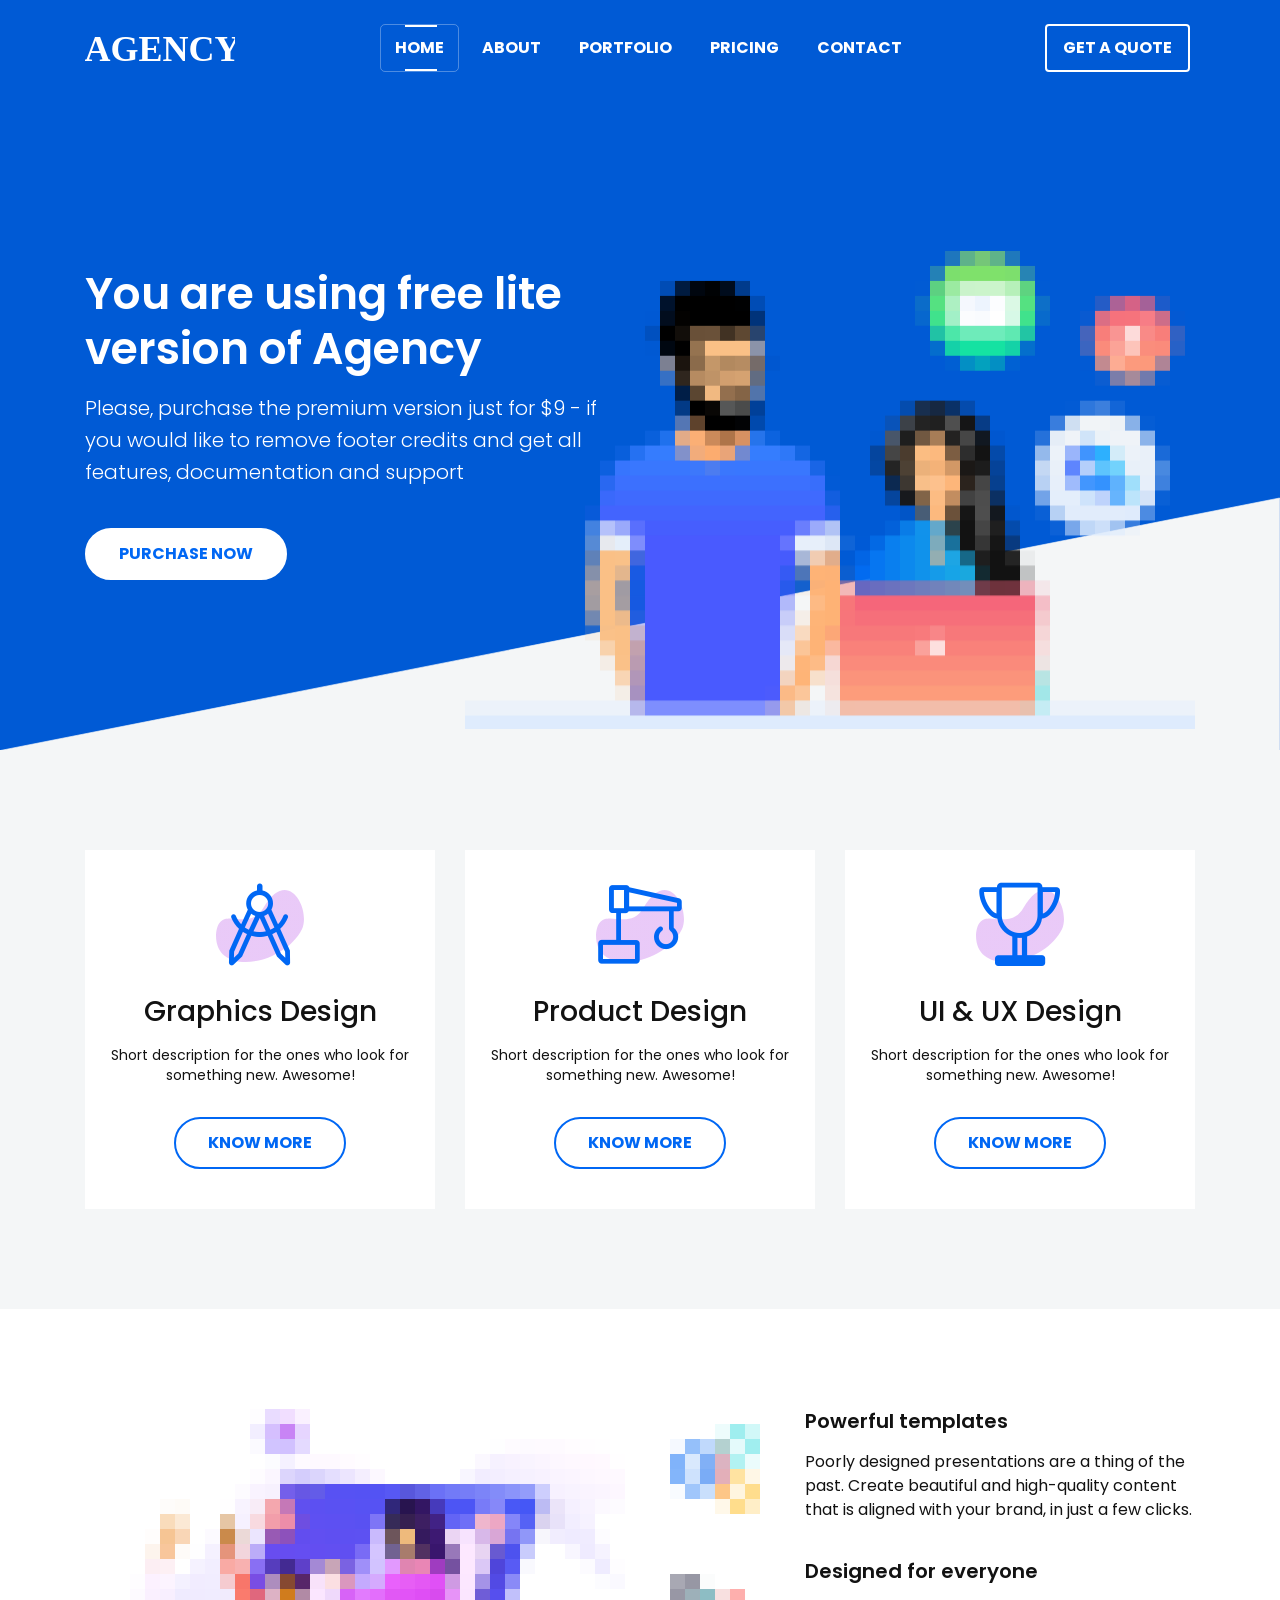
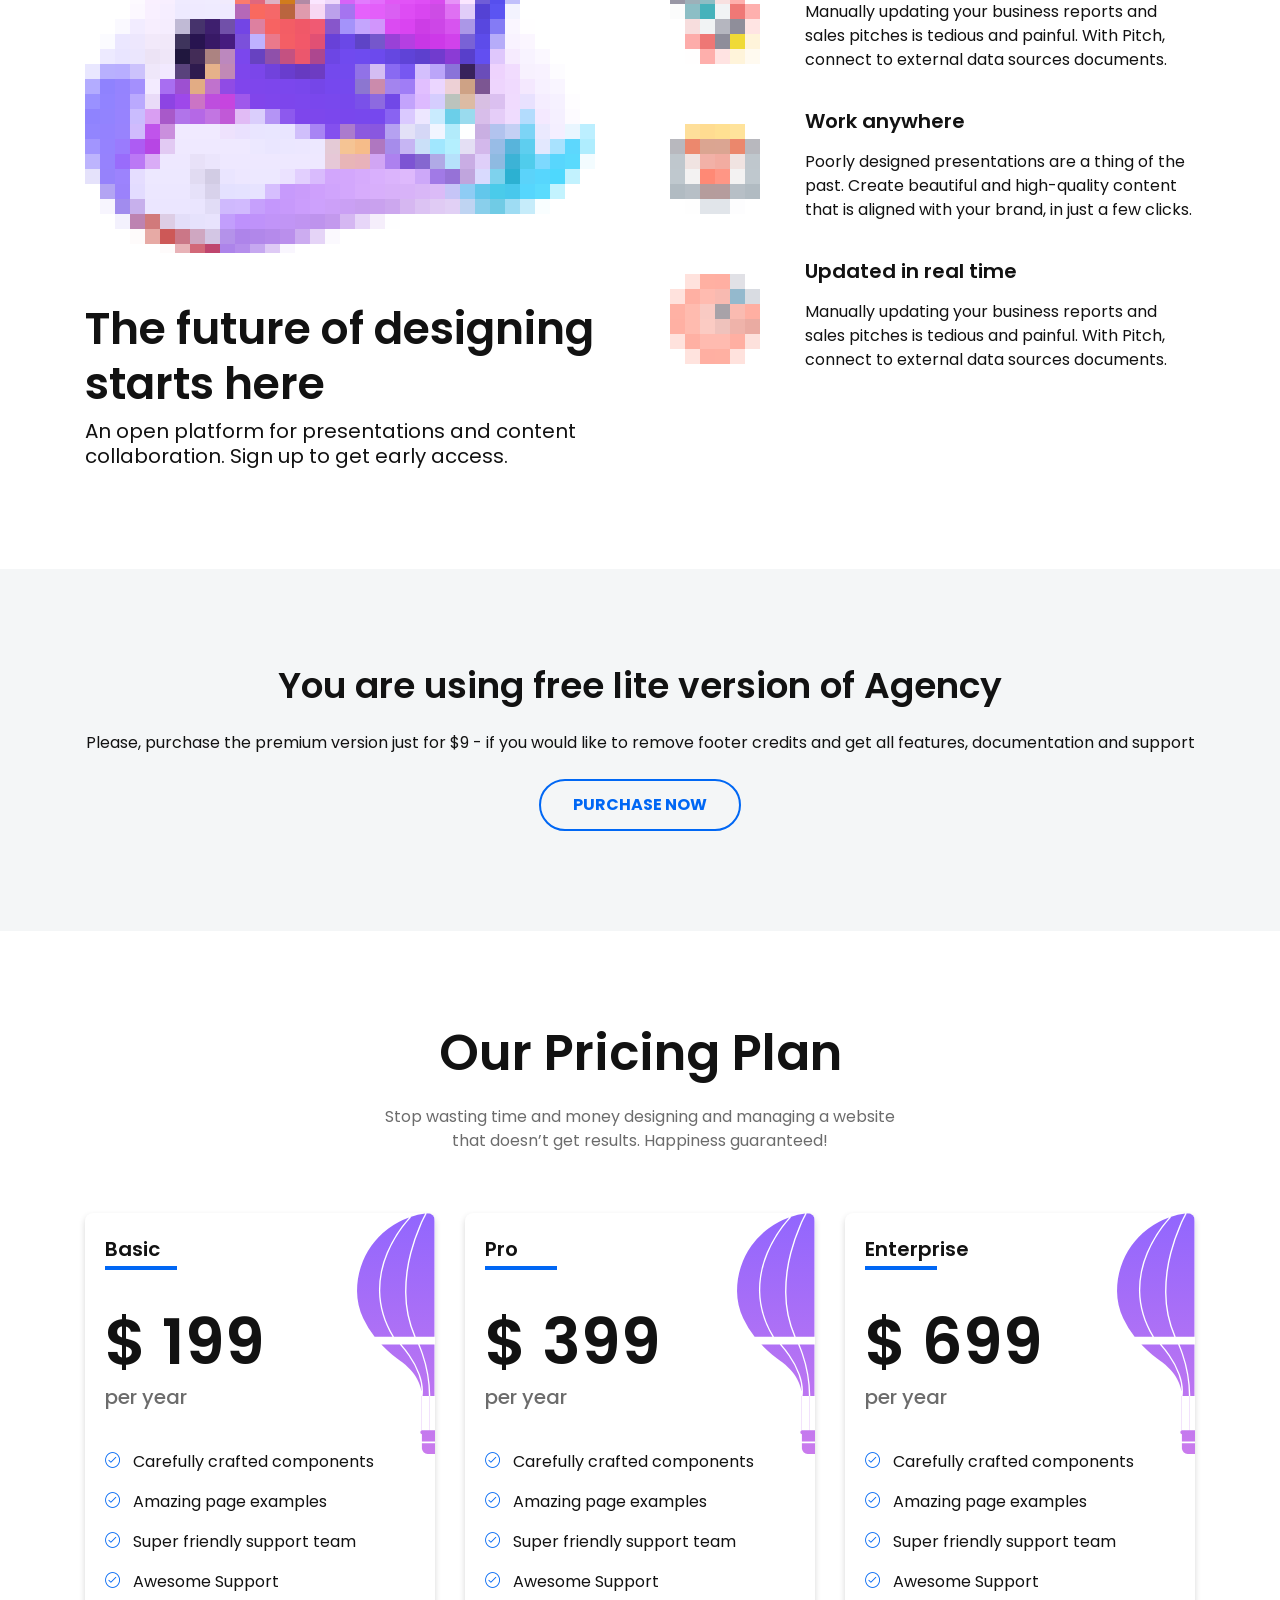
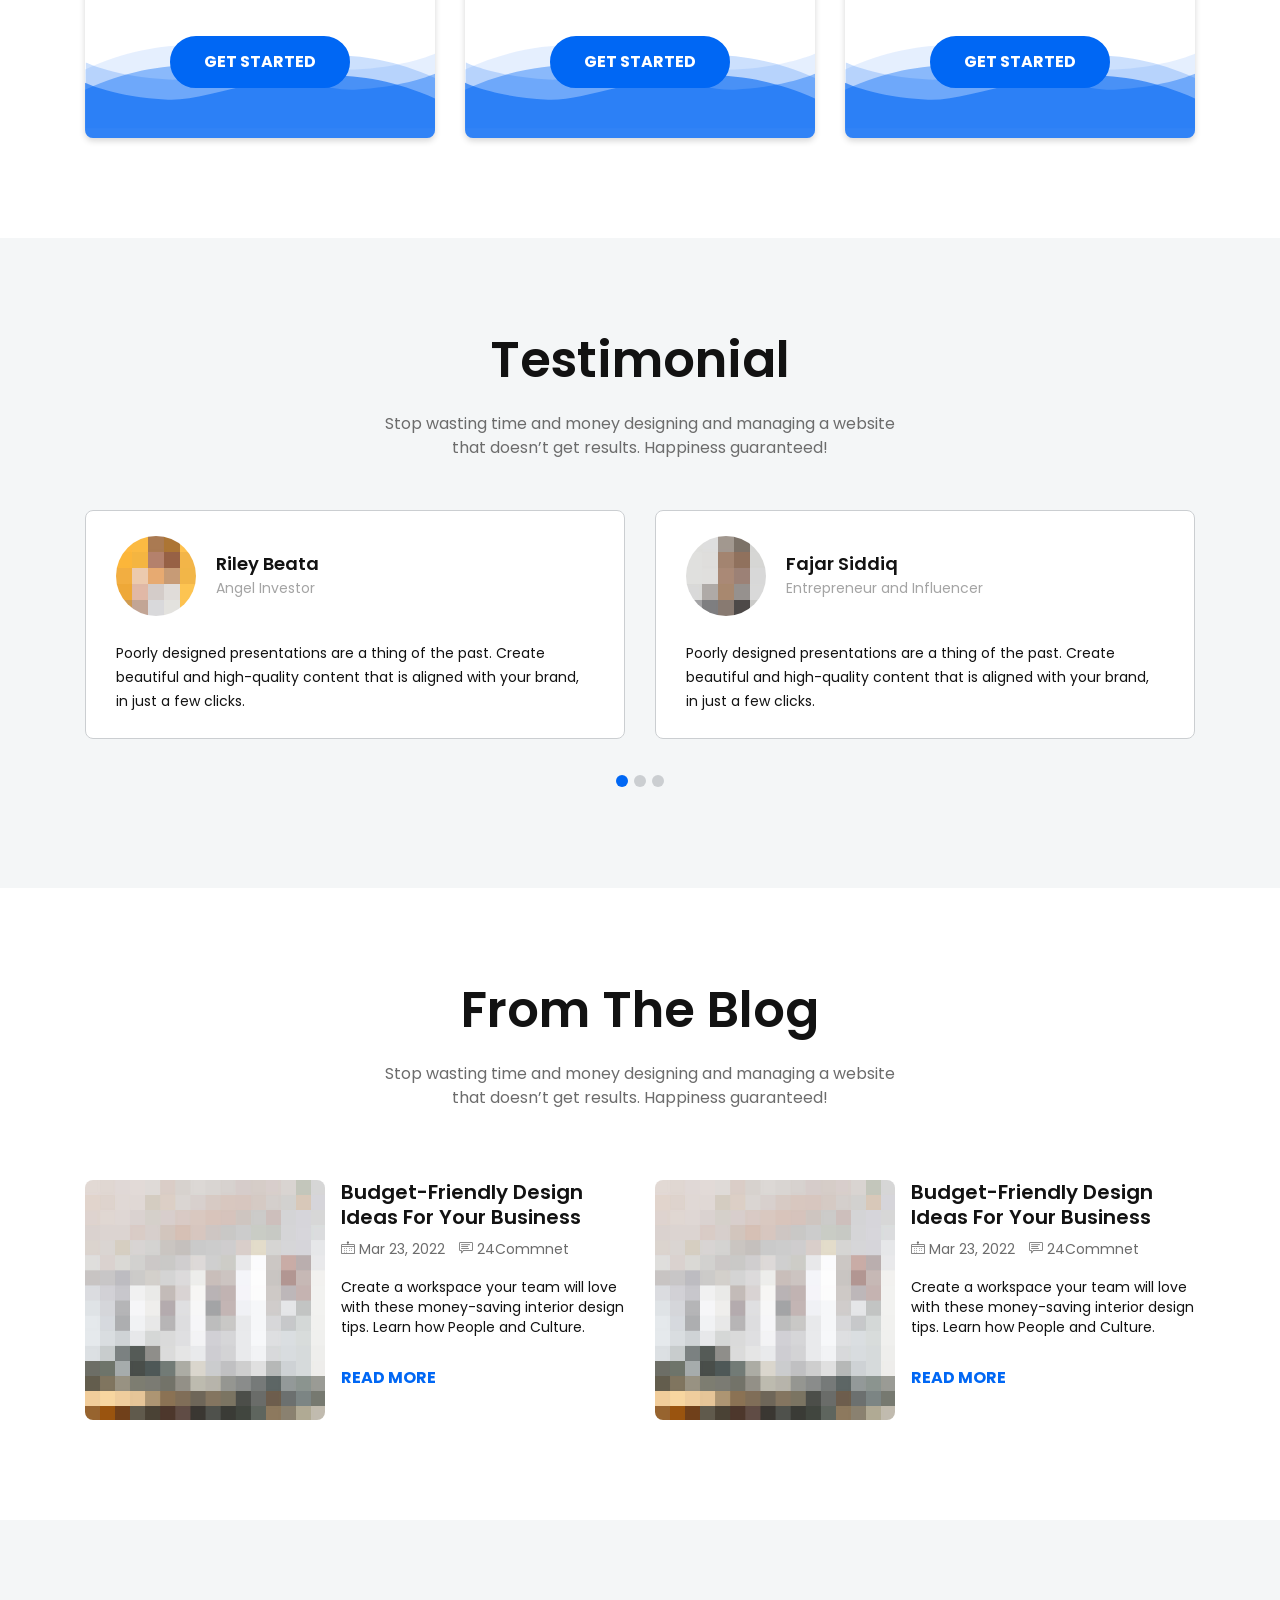
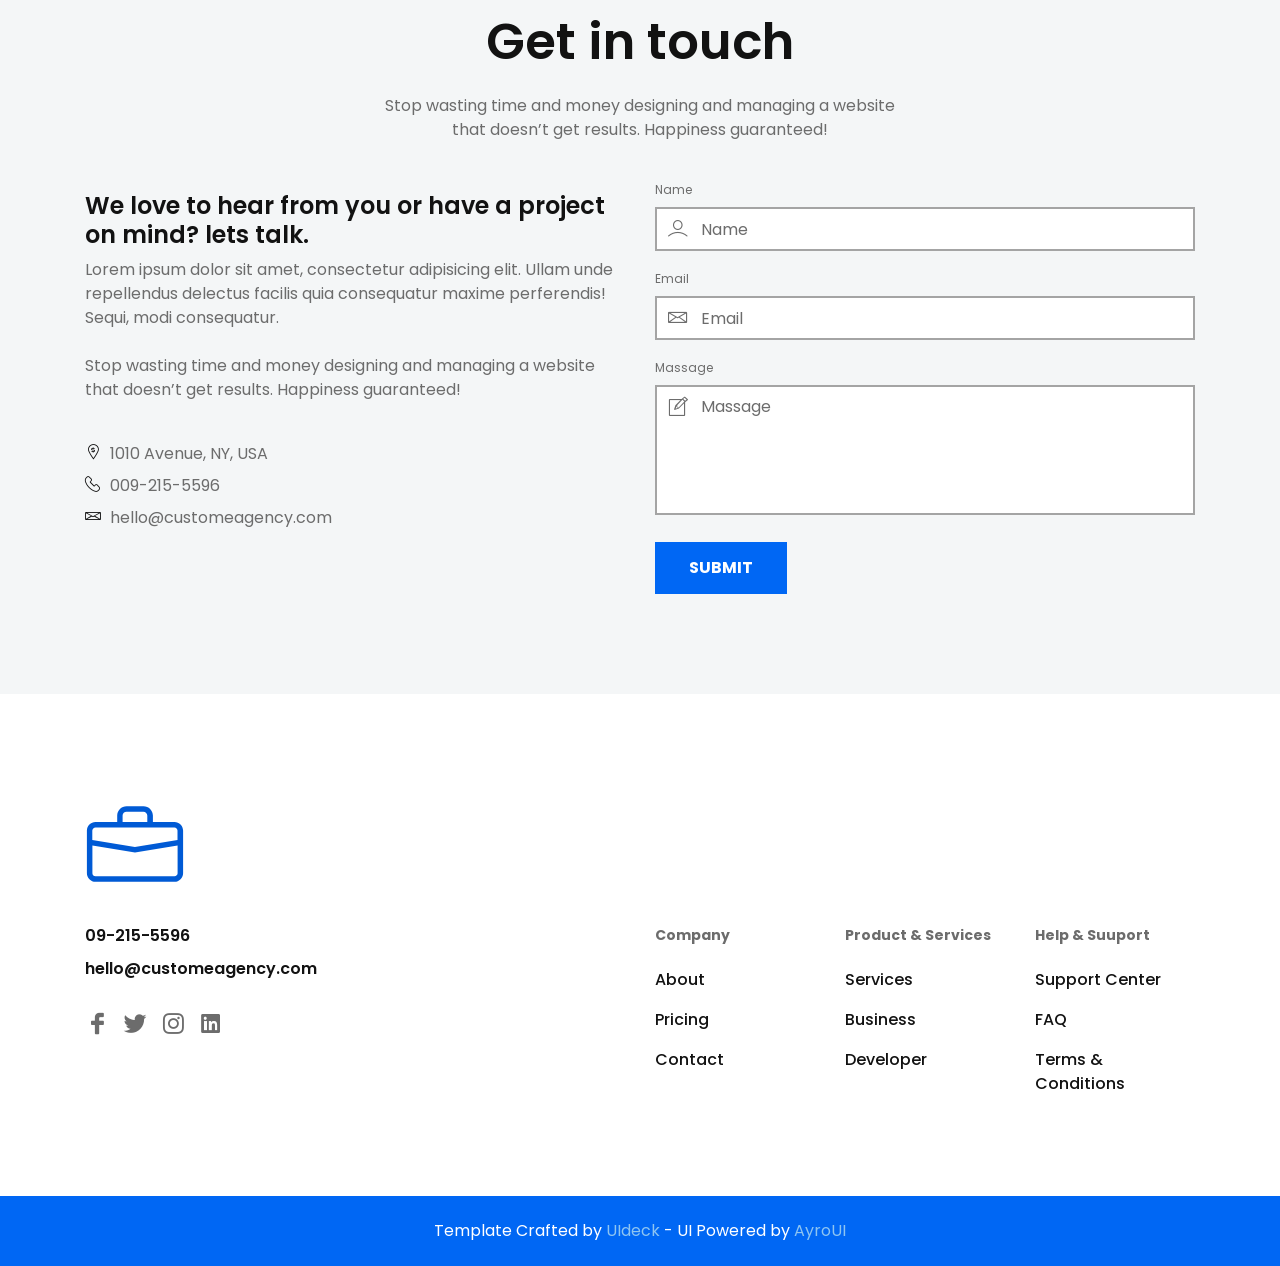
<file: agency-free-lite/index.html>
<!doctype html>
<html lang="en">

<head>
   
    <!--====== Required meta tags ======-->
    <meta charset="utf-8">
    <meta http-equiv="x-ua-compatible" content="ie=edge">
    <meta name="description" content="">
    <meta name="viewport" content="width=device-width, initial-scale=1, shrink-to-fit=no">
    
    <!--====== Title ======-->
    <title>Agency - One Page Bootstrap Template</title>
    
    <!--====== Favicon Icon ======-->
    <link rel="shortcut icon" href="assets/images/favicon.png" type="image/png">

    <!--====== Bootstrap css ======-->
    <link rel="stylesheet" href="assets/css/bootstrap.min.css">
    
    <!--====== Slick css ======-->
    <link rel="stylesheet" href="assets/css/slick.css">
    
    <!--====== Magnific Popup css ======-->
    <link rel="stylesheet" href="assets/css/magnific-popup.css">
    
    <!--====== Line Icons css ======-->
    <link rel="stylesheet" href="assets/css/LineIcons.css">
    
    <!--====== Default css ======-->
    <link rel="stylesheet" href="assets/css/default.css">
    
    <!--====== Style css ======-->
    <link rel="stylesheet" href="assets/css/style.css">
  
  
</head>

<body>
  
    <!--====== HEADER ONE PART START ======-->

    <header class="header-area">

        <div class="navbar-area navbar-one navbar-transparent">
            <div class="container">
                <div class="row">
                    <div class="col-lg-12">
                        <nav class="navbar navbar-expand-lg">
                            <a class="navbar-brand" href="#">
                                <img src="assets/images/logo.svg" alt="Logo">
                            </a>

                            <button class="navbar-toggler" type="button" data-toggle="collapse" data-target="#navbarOne" aria-controls="navbarOne" aria-expanded="false" aria-label="Toggle navigation">
                                <span class="toggler-icon"></span>
                                <span class="toggler-icon"></span>
                                <span class="toggler-icon"></span>
                            </button>

                            <div class="collapse navbar-collapse sub-menu-bar" id="navbarOne">
                                <ul class="navbar-nav m-auto">
                                    <li class="nav-item active">
                                        <a class="page-scroll" href="#home">Home</a>
                                    </li>
                                    <li class="nav-item">
                                        <a class="page-scroll" href="#about">About</a>
                                    </li>
                                    <li class="nav-item">
                                        <a class="page-scroll" href="#portfolio">Portfolio</a>
                                    </li>
                                    <li class="nav-item">
                                        <a class="page-scroll" href="#pricing">Pricing</a>
                                    </li>
                                    <li class="nav-item">
                                        <a class="page-scroll" href="#contact">Contact</a>
                                    </li>
                                </ul>
                            </div>

                            <div class="navbar-btn d-none d-sm-inline-block">
                                <ul>
                                    <li><a class="light" href="#">Get a Quote</a></li>
                                </ul>
                            </div>
                        </nav> <!-- navbar -->
                    </div>
                </div> <!-- row -->
            </div> <!-- container -->
        </div>

        <div id="home" class="header-content-area d-flex align-items-center">
            <div class="container">
                <div class="row">
                    <div class="col-lg-12">
                        <div class="header-wrapper">
                            <div class="header-content">
                                <h3 class="header-title">You are using free lite version of Agency</h3>
                                <p class="text">Please, purchase the premium version just for $9 - if you would like to remove footer credits and get all features, documentation and support</p>
                                <div class="header-btn rounded-buttons">
                                    <a class="main-btn rounded-one" href="https://rebrand.ly/agency-ud">Purchase Now</a>
                                </div>
                                
                            </div> <!-- header content -->

                            <div class="header-image d-none d-lg-block">
                                <div class="image">
                                    <img src="assets/images/header.png" alt="Header">
                                </div>
                            </div>

                        </div>
                    </div>
                </div> <!-- row -->
            </div> <!-- container -->
            <div class="header-shape">
                <img src="assets/images/header-shape.svg" alt="shape">
            </div> <!-- header-shape -->
        </div> <!-- header content area -->
    </header>

    <!--====== HEADER ONE PART ENDS ======-->
    
    <!--====== FEATRES PART START ======-->

    <section id="features" class="features-area pt-60 pb-100">
        <div class="container">
            <div class="row justify-content-center">
                <div class="col-lg-4 col-md-7 col-sm-9">
                    <div class="single-features text-center mt-40">
                        <div class="features-icon">
                            <i class="lni-school-compass"></i>
                            <img class="shape" src="assets/images/f-shape-1.svg" alt="Shape">
                        </div>
                        <div class="features-content">
                            <h4 class="features-title"><a href="#">Graphics Design</a></h4>
                            <p class="text">Short description for the ones who look for something new. Awesome!</p>
                            <div class="features-btn rounded-buttons">
                                <a class="main-btn rounded-one" href="#">KNOW MORE</a>
                            </div>
                        </div>
                    </div> <!-- single features -->
                </div>
                <div class="col-lg-4 col-md-7 col-sm-9">
                    <div class="single-features text-center mt-40">
                        <div class="features-icon">
                            <i class="lni-construction"></i>
                            <img class="shape" src="assets/images/f-shape-1.svg" alt="Shape">
                        </div>
                        <div class="features-content">
                            <h4 class="features-title"><a href="#">Product Design</a></h4>
                            <p class="text">Short description for the ones who look for something new. Awesome!</p>
                            <div class="features-btn rounded-buttons">
                                <a class="main-btn rounded-one" href="#">KNOW MORE</a>
                            </div>
                        </div>
                    </div> <!-- single features -->
                </div>
                <div class="col-lg-4 col-md-7 col-sm-9">
                    <div class="single-features text-center mt-40">
                        <div class="features-icon">
                            <i class="lni-cup"></i>
                            <img class="shape" src="assets/images/f-shape-1.svg" alt="Shape">
                        </div>
                        <div class="features-content">
                            <h4 class="features-title"><a href="#">UI & UX Design</a></h4>
                            <p class="text">Short description for the ones who look for something new. Awesome!</p>
                            <div class="features-btn rounded-buttons">
                                <a class="main-btn rounded-one" href="#">KNOW MORE</a>
                            </div>
                        </div>
                    </div> <!-- single features -->
                </div>
            </div> <!-- row -->
        </div> <!-- container -->
    </section>

    <!--====== FEATRES PART ENDS ======-->
    
    <!--====== ABOUT THREE PART START ======-->

    <section id="about" class="about-area pt-70 pb-100">
        <div class="container">
            <div class="row">
                <div class="col-lg-6">
                    <div class="about-feature mt-30">
                        <div class="about-feature-image">
                            <img src="assets/images/about.png" alt="feature">
                        </div>
                        <div class="about-feature-content">
                            <h2 class="feature-title">The future of designing starts here</h2>
                            <p class="text">An open platform for presentations and content collaboration. Sign up to get early access.</p>
                        </div>
                    </div> <!-- about feature three -->
                </div>
                <div class="col-lg-6">
                    <div class="about-feature-items d-sm-flex mt-30">
                        <div class="feature-items-icon">
                            <img src="assets/images/feature-icon-1.png" alt="Icon">
                        </div>
                        <div class="feature-items-content media-body">
                            <h5 class="items-title">Powerful templates</h5>
                            <p class="text">Poorly designed presentations are a thing of the past. Create beautiful and high-quality content that is aligned with your brand, in just a few clicks.</p>
                        </div>
                    </div> <!-- about feature items -->
                    <div class="about-feature-items d-sm-flex mt-30">
                        <div class="feature-items-icon">
                            <img src="assets/images/feature-icon-2.png" alt="Icon">
                        </div>
                        <div class="feature-items-content media-body">
                            <h5 class="items-title">Designed for everyone</h5>
                            <p class="text">Manually updating your business reports and sales pitches is tedious and painful. With Pitch, connect to external data sources documents.</p>
                        </div>
                    </div> <!-- about feature items -->
                    <div class="about-feature-items d-sm-flex mt-30">
                        <div class="feature-items-icon">
                            <img src="assets/images/feature-icon-3.png" alt="Icon">
                        </div>
                        <div class="feature-items-content media-body">
                            <h5 class="items-title">Work anywhere</h5>
                            <p class="text">Poorly designed presentations are a thing of the past. Create beautiful and high-quality content that is aligned with your brand, in just a few clicks.</p>
                        </div>
                    </div> <!-- about feature items -->
                    <div class="about-feature-items d-sm-flex mt-30">
                        <div class="feature-items-icon">
                            <img src="assets/images/feature-icon-4.png" alt="Icon">
                        </div>
                        <div class="feature-items-content media-body">
                            <h5 class="items-title">Updated in real time</h5>
                            <p class="text">Manually updating your business reports and sales pitches is tedious and painful. With Pitch, connect to external data sources documents.</p>
                        </div>
                    </div> <!-- about feature items -->
                </div>
            </div> <!-- row -->
        </div> <!-- container -->
    </section>

    <!--====== ABOUT THREE PART ENDS ======-->
    
    <!--====== PORTFOLIO PART START ======-->

    <section id="portfolio" class="portfolio-area pt-95 pb-100">
        <div class="container">
            <div class="row justify-content-center">
                            <div class="text-center">
                                <h2>You are using free lite version of Agency</h2></br>
                                <p>Please, purchase the premium version just for $9 - if you would like to remove footer credits and get all features, documentation and support</p></br>
                                <div class="rounded-buttons">
                                    <a class="main-btn rounded-one" rel="nofollow" href="https://rebrand.ly/agency-ud">Purchase Now</a>
                                </div>
                                
                            </div> <!-- header content -->
            </div> <!-- row -->
            
        </div> <!-- container -->
    </section>

    <!--====== PORTFOLIO PART ENDS ======-->
    
    <!--====== PRICING START ======-->
    
    <section id="pricing" class="pricing-area pt-95 pb-100">
        <div class="container">
            <div class="row justify-content-center">
                <div class="col-lg-6">
                    <div class="section-title text-center pb-20">
                        <h4 class="title">Our Pricing Plan</h4>
                        <p class="text">Stop wasting time and money designing and managing a website that doesn’t get results. Happiness guaranteed!</p>
                    </div> <!-- section title -->
                </div>
            </div> <!-- row -->
            
            <div class="row justify-content-center">                
                <div class="col-lg-4 col-md-7 col-sm-9">
                    <div class="pricing mt-40">
                        <div class="pricing-baloon">
                            <img src="assets/images/baloon.svg" alt="baloon">
                        </div>
                        <div class="pricing-header">
                            <h5 class="sub-title">Basic</h5>
                            <span class="price">$ 199</span>
                            <p class="year">per year</p>
                        </div>
                        <div class="pricing-list">
                            <ul>
                                <li><i class="lni-check-mark-circle"></i> Carefully crafted components</li>
                                <li><i class="lni-check-mark-circle"></i> Amazing page examples</li>
                                <li><i class="lni-check-mark-circle"></i> Super friendly support team</li>
                                <li><i class="lni-check-mark-circle"></i> Awesome Support</li>
                            </ul>
                        </div>
                        <div class="pricing-btn rounded-buttons text-center">
                            <a class="main-btn rounded-one" href="#">GET STARTED</a>
                        </div>
                        <div class="bottom-shape">
                            <svg data-name="Layer 1" xmlns="http://www.w3.org/2000/svg" viewBox="0 0 350 112.35"><defs><style>.color-2{fill:#0067f4;isolation:isolate;}.cls-1{opacity:0.1;}.cls-2{opacity:0.2;}.cls-3{opacity:0.4;}.cls-4{opacity:0.6;}</style></defs><title>bottom-part1</title><g><g data-name="Group 747"><path data-name="Path 294" class="cls-1 color-2" d="M0,24.21c120-55.74,214.32,2.57,267,0S349.18,7.4,349.18,7.4V82.35H0Z" transform="translate(0 0)"/><path data-name="Path 297" class="cls-2 color-2" d="M350,34.21c-120-55.74-214.32,2.57-267,0S.82,17.4.82,17.4V92.35H350Z" transform="translate(0 0)"/><path data-name="Path 296" class="cls-3 color-2" d="M0,44.21c120-55.74,214.32,2.57,267,0S349.18,27.4,349.18,27.4v74.95H0Z" transform="translate(0 0)"/><path data-name="Path 295" class="cls-4 color-2" d="M349.17,54.21c-120-55.74-214.32,2.57-267,0S0,37.4,0,37.4v74.95H349.17Z" transform="translate(0 0)"/></g></g></svg>
                        </div>
                    </div> <!-- single pricing -->
                </div>     
                         
                <div class="col-lg-4 col-md-7 col-sm-9">
                    <div class="pricing mt-40">
                        <div class="pricing-baloon">
                            <img src="assets/images/baloon.svg" alt="baloon">
                        </div>
                        <div class="pricing-header">
                            <h5 class="sub-title">Pro</h5>
                            <span class="price">$ 399</span>
                            <p class="year">per year</p>
                        </div>
                        <div class="pricing-list">
                            <ul>
                                <li><i class="lni-check-mark-circle"></i> Carefully crafted components</li>
                                <li><i class="lni-check-mark-circle"></i> Amazing page examples</li>
                                <li><i class="lni-check-mark-circle"></i> Super friendly support team</li>
                                <li><i class="lni-check-mark-circle"></i> Awesome Support</li>
                            </ul>
                        </div>
                        <div class="pricing-btn rounded-buttons text-center">
                            <a class="main-btn rounded-one" href="#">GET STARTED</a>
                        </div>
                        <div class="bottom-shape">
                            <svg data-name="Layer 1" xmlns="http://www.w3.org/2000/svg" viewBox="0 0 350 112.35"><defs><style>.color-2{fill:#0067f4;isolation:isolate;}.cls-1{opacity:0.1;}.cls-2{opacity:0.2;}.cls-3{opacity:0.4;}.cls-4{opacity:0.6;}</style></defs><title>bottom-part1</title><g><g data-name="Group 747"><path data-name="Path 294" class="cls-1 color-2" d="M0,24.21c120-55.74,214.32,2.57,267,0S349.18,7.4,349.18,7.4V82.35H0Z" transform="translate(0 0)"/><path data-name="Path 297" class="cls-2 color-2" d="M350,34.21c-120-55.74-214.32,2.57-267,0S.82,17.4.82,17.4V92.35H350Z" transform="translate(0 0)"/><path data-name="Path 296" class="cls-3 color-2" d="M0,44.21c120-55.74,214.32,2.57,267,0S349.18,27.4,349.18,27.4v74.95H0Z" transform="translate(0 0)"/><path data-name="Path 295" class="cls-4 color-2" d="M349.17,54.21c-120-55.74-214.32,2.57-267,0S0,37.4,0,37.4v74.95H349.17Z" transform="translate(0 0)"/></g></g></svg>
                        </div>
                    </div> <!-- single pricing -->
                </div>    
                          
                <div class="col-lg-4 col-md-7 col-sm-9">
                    <div class="pricing mt-40">
                        <div class="pricing-baloon">
                            <img src="assets/images/baloon.svg" alt="baloon">
                        </div>
                        <div class="pricing-header">
                            <h5 class="sub-title">Enterprise</h5>
                            <span class="price">$ 699</span>
                            <p class="year">per year</p>
                        </div>
                        <div class="pricing-list">
                            <ul>
                                <li><i class="lni-check-mark-circle"></i> Carefully crafted components</li>
                                <li><i class="lni-check-mark-circle"></i> Amazing page examples</li>
                                <li><i class="lni-check-mark-circle"></i> Super friendly support team</li>
                                <li><i class="lni-check-mark-circle"></i> Awesome Support</li>
                            </ul>
                        </div>
                        <div class="pricing-btn rounded-buttons text-center">
                            <a class="main-btn rounded-one" href="#">GET STARTED</a>
                        </div>
                        <div class="bottom-shape">
                            <svg data-name="Layer 1" xmlns="http://www.w3.org/2000/svg" viewBox="0 0 350 112.35"><defs><style>.color-2{fill:#0067f4;isolation:isolate;}.cls-1{opacity:0.1;}.cls-2{opacity:0.2;}.cls-3{opacity:0.4;}.cls-4{opacity:0.6;}</style></defs><title>bottom-part1</title><g><g data-name="Group 747"><path data-name="Path 294" class="cls-1 color-2" d="M0,24.21c120-55.74,214.32,2.57,267,0S349.18,7.4,349.18,7.4V82.35H0Z" transform="translate(0 0)"/><path data-name="Path 297" class="cls-2 color-2" d="M350,34.21c-120-55.74-214.32,2.57-267,0S.82,17.4.82,17.4V92.35H350Z" transform="translate(0 0)"/><path data-name="Path 296" class="cls-3 color-2" d="M0,44.21c120-55.74,214.32,2.57,267,0S349.18,27.4,349.18,27.4v74.95H0Z" transform="translate(0 0)"/><path data-name="Path 295" class="cls-4 color-2" d="M349.17,54.21c-120-55.74-214.32,2.57-267,0S0,37.4,0,37.4v74.95H349.17Z" transform="translate(0 0)"/></g></g></svg>
                        </div>
                    </div> <!-- single pricing -->
                </div>
            </div> <!-- row -->
        </div> <!-- container -->
    </section>

    <!--====== PRICING ENDS ======-->
    
    <!--====== TESTIMONIAL PART START ======-->

    <section class="testimonial-area pt-95 pb-100">
        <div class="container">
            <div class="row justify-content-center">
                <div class="col-lg-6">
                    <div class="section-title text-center pb-20">
                        <h4 class="title">Testimonial</h4>
                        <p class="text">Stop wasting time and money designing and managing a website that doesn’t get results. Happiness guaranteed!</p>
                    </div> <!-- section title -->
                </div>
            </div> <!-- row -->
            
            <div class="row testimonial-active">
                <div class="col-lg-6">
                    <div class="single-testimonial mt-30">
                        <div class="testimonial-author d-sm-flex align-items-center">
                            <div class="author-image">
                                <img src="assets/images/author-1.jpg" alt="Author">
                            </div>
                            <div class="author-name media-body">
                                <h6 class="name">Riley Beata</h6>
                                <span class="sub-title">Angel Investor</span>
                            </div>
                        </div>
                        <div class="testimonial-text">
                            <p class="text">Poorly designed presentations are a thing of the past. Create beautiful and high-quality content that is aligned with your brand, in just a few clicks.</p>
                        </div>
                    </div> <!-- single testimonial -->
                </div>
                <div class="col-lg-6">
                    <div class="single-testimonial mt-30">
                        <div class="testimonial-author d-sm-flex align-items-center">
                            <div class="author-image">
                                <img src="assets/images/author-2.jpg" alt="Author">
                            </div>
                            <div class="author-name media-body">
                                <h6 class="name">Fajar Siddiq</h6>
                                <span class="sub-title">Entrepreneur and Influencer</span>
                            </div>
                        </div>
                        <div class="testimonial-text">
                            <p class="text">Poorly designed presentations are a thing of the past. Create beautiful and high-quality content that is aligned with your brand, in just a few clicks.</p>
                        </div>
                    </div> <!-- single testimonial -->
                </div>
                <div class="col-lg-6">
                    <div class="single-testimonial mt-30">
                        <div class="testimonial-author d-sm-flex align-items-center">
                            <div class="author-image">
                                <img src="assets/images/author-3.jpg" alt="Author">
                            </div>
                            <div class="author-name media-body">
                                <h6 class="name">Kamil Kiwis</h6>
                                <span class="sub-title">Art Director</span>
                            </div>
                        </div>
                        <div class="testimonial-text">
                            <p class="text">Poorly designed presentations are a thing of the past. Create beautiful and high-quality content that is aligned with your brand, in just a few clicks.</p>
                        </div>
                    </div> <!-- single testimonial -->
                </div>
            </div> <!-- row -->
        </div> <!-- container -->
    </section>

    <!--====== TESTIMONIAL PART ENDS ======-->
    
    <!--====== BLOG START ======-->
    
    <section id="blog" class="blog-area pricing-one pt-95 pb-100">
        <div class="container">
            <div class="row justify-content-center">
                <div class="col-lg-6">
                    <div class="section-title text-center pb-20">
                        <h4 class="title">From The Blog</h4>
                        <p class="text">Stop wasting time and money designing and managing a website that doesn’t get results. Happiness guaranteed!</p>
                    </div> <!-- section title -->
                </div>
            </div> <!-- row -->
            
            <div class="row justify-content-center">                
                <div class="col-lg-6">
                    <div class="single-blog mt-50 d-sm-flex">
                        <div class="blog-image">
                            <img src="assets/images/b2.jpg" alt="Blog">
                        </div>
                        <div class="blog-content media-body">
                            <h4 class="blog-title"><a href="#">Budget-Friendly Design Ideas For Your Business</a></h4>
                            <span><i class="lni-calendar"></i> Mar 23, 2022</span>
                            <span><i class="lni-comment-alt"></i> 24Commnet</span>
                            <p class="text">Create a workspace your team will love with these money-saving interior design tips. Learn how People and Culture.</p>
                            <a class="more" href="#">READ MORE</a>
                        </div>
                    </div> <!-- single blog -->
                </div>     
                         
                <div class="col-lg-6">
                    <div class="single-blog mt-50 d-sm-flex">
                        <div class="blog-image">
                            <img src="assets/images/b2.jpg" alt="Blog">
                        </div>
                        <div class="blog-content media-body">
                            <h4 class="blog-title"><a href="#">Budget-Friendly Design Ideas For Your Business</a></h4>
                            <span><i class="lni-calendar"></i> Mar 23, 2022</span>
                            <span><i class="lni-comment-alt"></i> 24Commnet</span>
                            <p class="text">Create a workspace your team will love with these money-saving interior design tips. Learn how People and Culture.</p>
                            <a class="more" href="#">READ MORE</a>
                        </div>
                    </div> <!-- single blog -->
                </div>
            </div> <!-- row -->
        </div> <!-- container -->
    </section>

    <!--====== BLOG ENDS ======-->
    
    <!--====== CONTACT PART START ======-->

    <section id="contact" class="contact-area pt-95 pb-100">
        <div class="container">
            <div class="row justify-content-center">
                <div class="col-lg-6">
                    <div class="section-title text-center pb-20">
                        <h4 class="title">Get in touch</h4>
                        <p class="text">Stop wasting time and money designing and managing a website that doesn’t get results. Happiness guaranteed!</p>
                    </div> <!-- section title -->
                </div>
            </div> <!-- row -->
            <div class="row">
                <div class="col-lg-6">
                    <div class="contact mt-30">
                        <h4 class="contact-title">We love to hear from you or have a project on mind? lets talk.</h4>
                        <p class="text">Lorem ipsum dolor sit amet, consectetur adipisicing elit. Ullam unde repellendus delectus facilis quia consequatur maxime perferendis! Sequi, modi consequatur. <br> <br> Stop wasting time and money designing and managing a website that doesn’t get results. Happiness guaranteed!</p>
                        <ul class="contact-info">
                            <li><i class="lni-money-location"></i> 1010 Avenue, NY, USA</li>
                            <li><i class="lni-phone-handset"></i> 009-215-5596</li>
                            <li><i class="lni-envelope"></i> hello@customeagency.com</li>
                        </ul>
                    </div> <!-- contact -->
                </div>
                <div class="col-lg-6">
                    <div class="contact-form form-style-one mt-15">
                        <form id="contact-form" action="assets/contact.php" method="post">
                            <div class="form-input mt-15">
                                <label>Name</label>
                                <div class="input-items default">
                                    <input name="name" type="text" placeholder="Name">
                                    <i class="lni-user"></i>
                                </div>
                            </div> <!-- form input -->
                            <div class="form-input mt-15">
                                <label>Email</label>
                                <div class="input-items default">
                                    <input name="email" type="text" placeholder="Email">
                                    <i class="lni-envelope"></i>
                                </div>
                            </div> <!-- form input -->
                            <div class="form-input mt-15">
                                <label>Massage</label>
                                <div class="input-items default">
                                    <textarea name="message" placeholder="Massage"></textarea>
                                    <i class="lni-pencil-alt"></i>
                                </div>
                            </div> <!-- form input -->
                            <p class="form-message"></p>
                            <div class="form-input standard-buttons mt-20">
                                <button class="main-btn standard-two" type="submit">Submit</button>
                            </div> <!-- form input -->
                        </form>
                    </div> <!-- contact form -->
                </div>
            </div> <!-- row -->
        </div> <!-- container -->
    </section>

    <!--====== CONTACT PART ENDS ======-->
    
    <!--====== FOOTER PART START ======-->

    <footer id="footer" class="footer-area">
        <div class="footer-widget pt-70 pb-100">
            <div class="container">
                <div class="row">
                    <div class="col-lg-12">
                        <div class="footer-logo-support d-md-flex align-items-end justify-content-between">
                            <div class="footer-logo d-flex align-items-end pt-30">
                                <a href="index.html"><img src="assets/images/footer-logo.svg" alt="Logo"></a>
                            </div> <!-- footer logo -->
                        </div> <!-- footer logo support -->
                    </div>
                </div> <!-- row -->
                <div class="row">
                    <div class="col-xl-6 col-lg-4 col-sm-12">
                        <div class="footer-support ">
                            <span class="number">09-215-5596</span>
                            <span class="mail">hello@customeagency.com</span>
                        </div>
                        <ul class="social">
                            <li><a href="#"><i class="lni-facebook-filled"></i></a></li>
                            <li><a href="#"><i class="lni-twitter-original"></i></a></li>
                            <li><a href="#"><i class="lni-instagram-original"></i></a></li>
                            <li><a href="#"><i class="lni-linkedin-original"></i></a></li>
                        </ul>
                    </div>
                    <div class="col-xl-2 col-lg-2 col-sm-4">
                        <div class="footer-link">
                            <h6 class="footer-title">Company</h6>
                            <ul>
                                <li><a href="#">About</a></li>
                                <li><a href="#">Pricing</a></li>
                                <li><a href="#">Contact</a></li>
                            </ul>
                        </div> <!-- footer link -->
                    </div>
                    <div class="col-xl-2 col-lg-3 col-sm-4">
                        <div class="footer-link">
                            <h6 class="footer-title">Product & Services</h6>
                            <ul>
                                <li><a href="#">Services</a></li>
                                <li><a href="#">Business</a></li>
                                <li><a href="#">Developer</a></li>
                            </ul>
                        </div> <!-- footer link -->
                    </div>
                    <div class="col-xl-2 col-lg-3 col-sm-4">
                        <div class="footer-link">
                            <h6 class="footer-title">Help & Suuport</h6>
                            <ul>
                                <li><a href="#">Support Center</a></li>
                                <li><a href="#">FAQ</a></li>
                                <li><a href="#">Terms & Conditions</a></li>
                            </ul>
                        </div> <!-- footer link -->
                    </div>
                </div> <!-- row -->
            </div> <!-- container -->
        </div> <!-- footer widget -->
        
        <div class="footer-copyright">
            <div class="container">
                <div class="row">
                    <div class="col-lg-12">
                        <div class="copyright text-center">
                            <p class="text">Template Crafted by <a rel="nofollow" href="https://uideck.com">UIdeck</a> - UI Powered by <a el="nofollow" href="https://rebrand.ly/ayroui">AyroUI</a></p>
                        </div> <!-- copyright -->
                    </div>
                </div> <!-- row -->
            </div> <!-- container -->
        </div> <!-- footer copyright -->
    </footer>

    <!--====== FOOTER PART ENDS ======-->
    
    <!--====== BACK TOP TOP PART START ======-->

    <a href="#" class="back-to-top"><i class="lni-chevron-up"></i></a>

    <!--====== BACK TOP TOP PART ENDS ======-->   
    
    
    

    <!--====== jquery js ======-->
    <script src="assets/js/vendor/modernizr-3.6.0.min.js"></script>
    <script src="assets/js/vendor/jquery-1.12.4.min.js"></script>

    <!--====== Bootstrap js ======-->
    <script src="assets/js/bootstrap.min.js"></script>
    <script src="assets/js/popper.min.js"></script>


    <!--====== Images Loaded js ======-->
    <script src="assets/js/imagesloaded.pkgd.min.js"></script>
    
    <!--====== Scrolling Nav js ======-->
    <script src="assets/js/jquery.easing.min.js"></script>
    <script src="assets/js/scrolling-nav.js"></script>
    
    
    <!--====== Slick js ======-->
    <script src="assets/js/slick.min.js"></script>
    
    
    <!--====== Main js ======-->
    <script src="assets/js/main.js"></script>

</body>

</html>
</file>
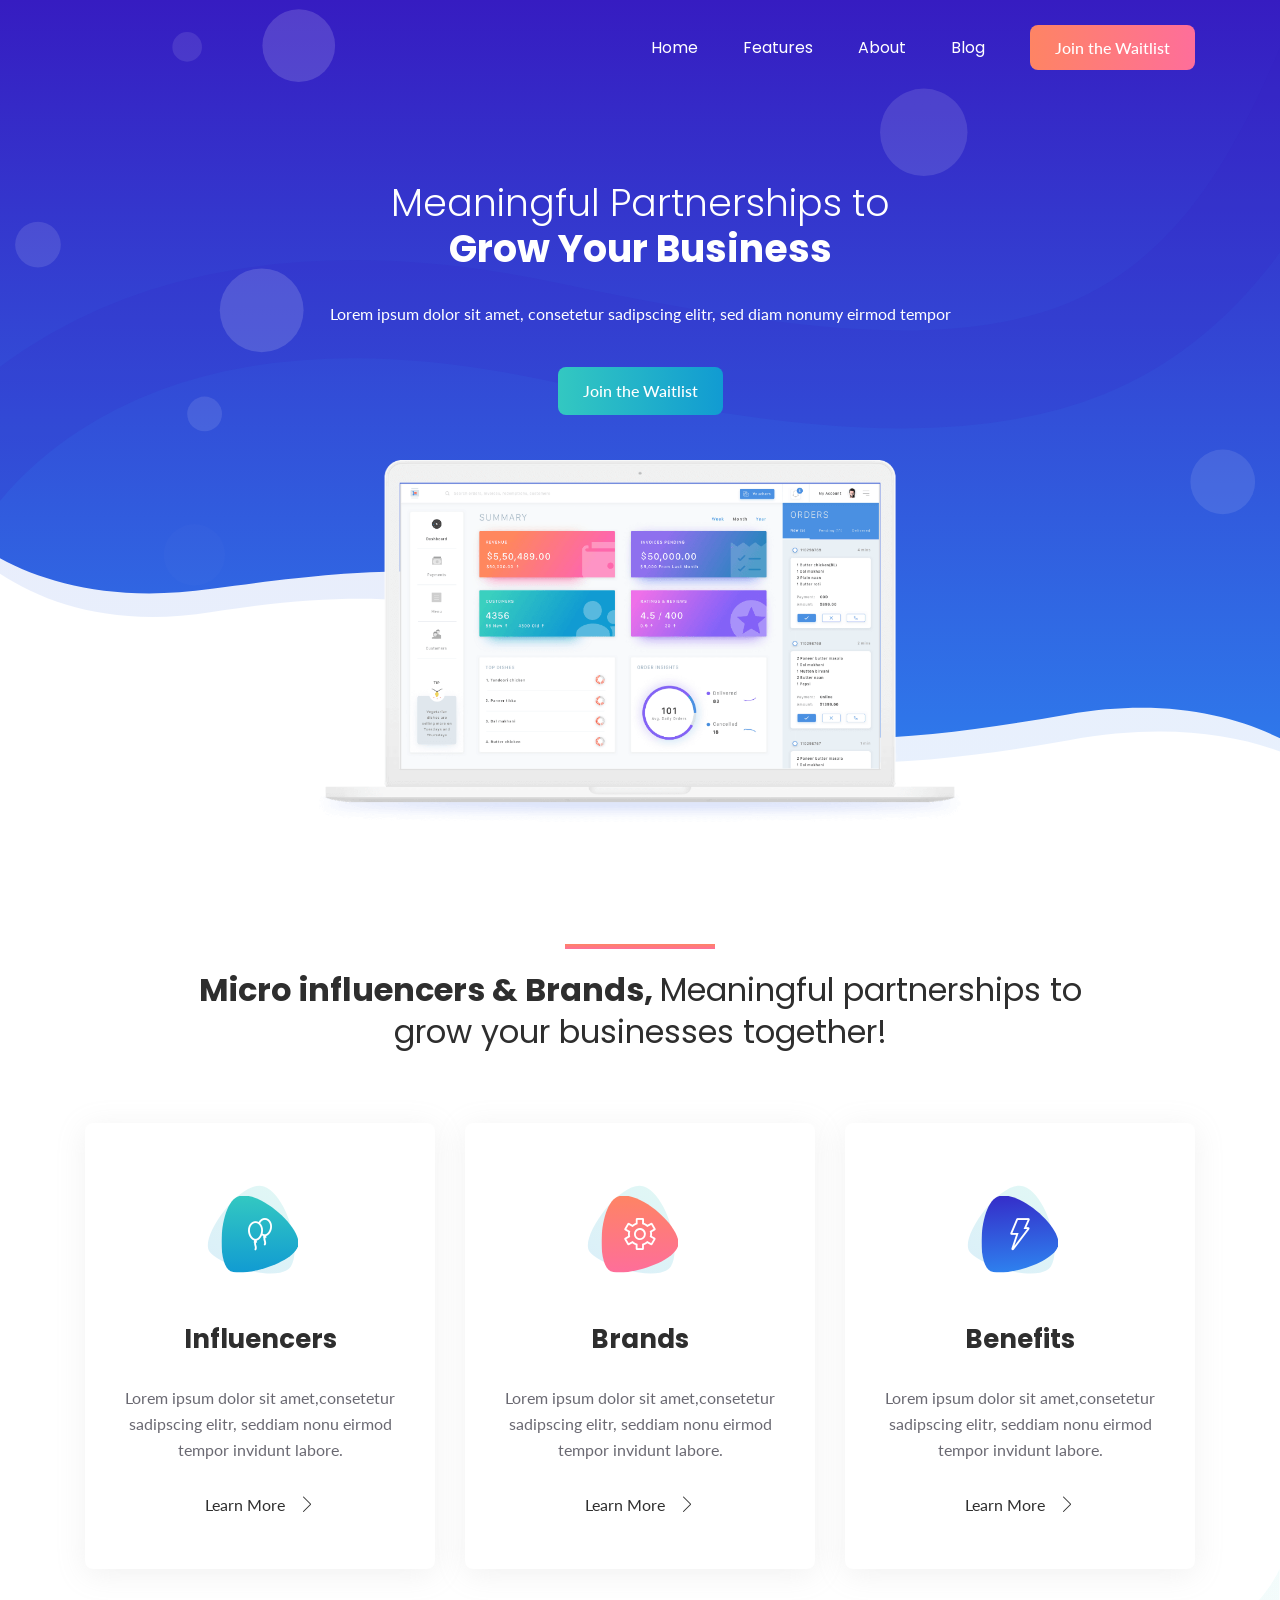
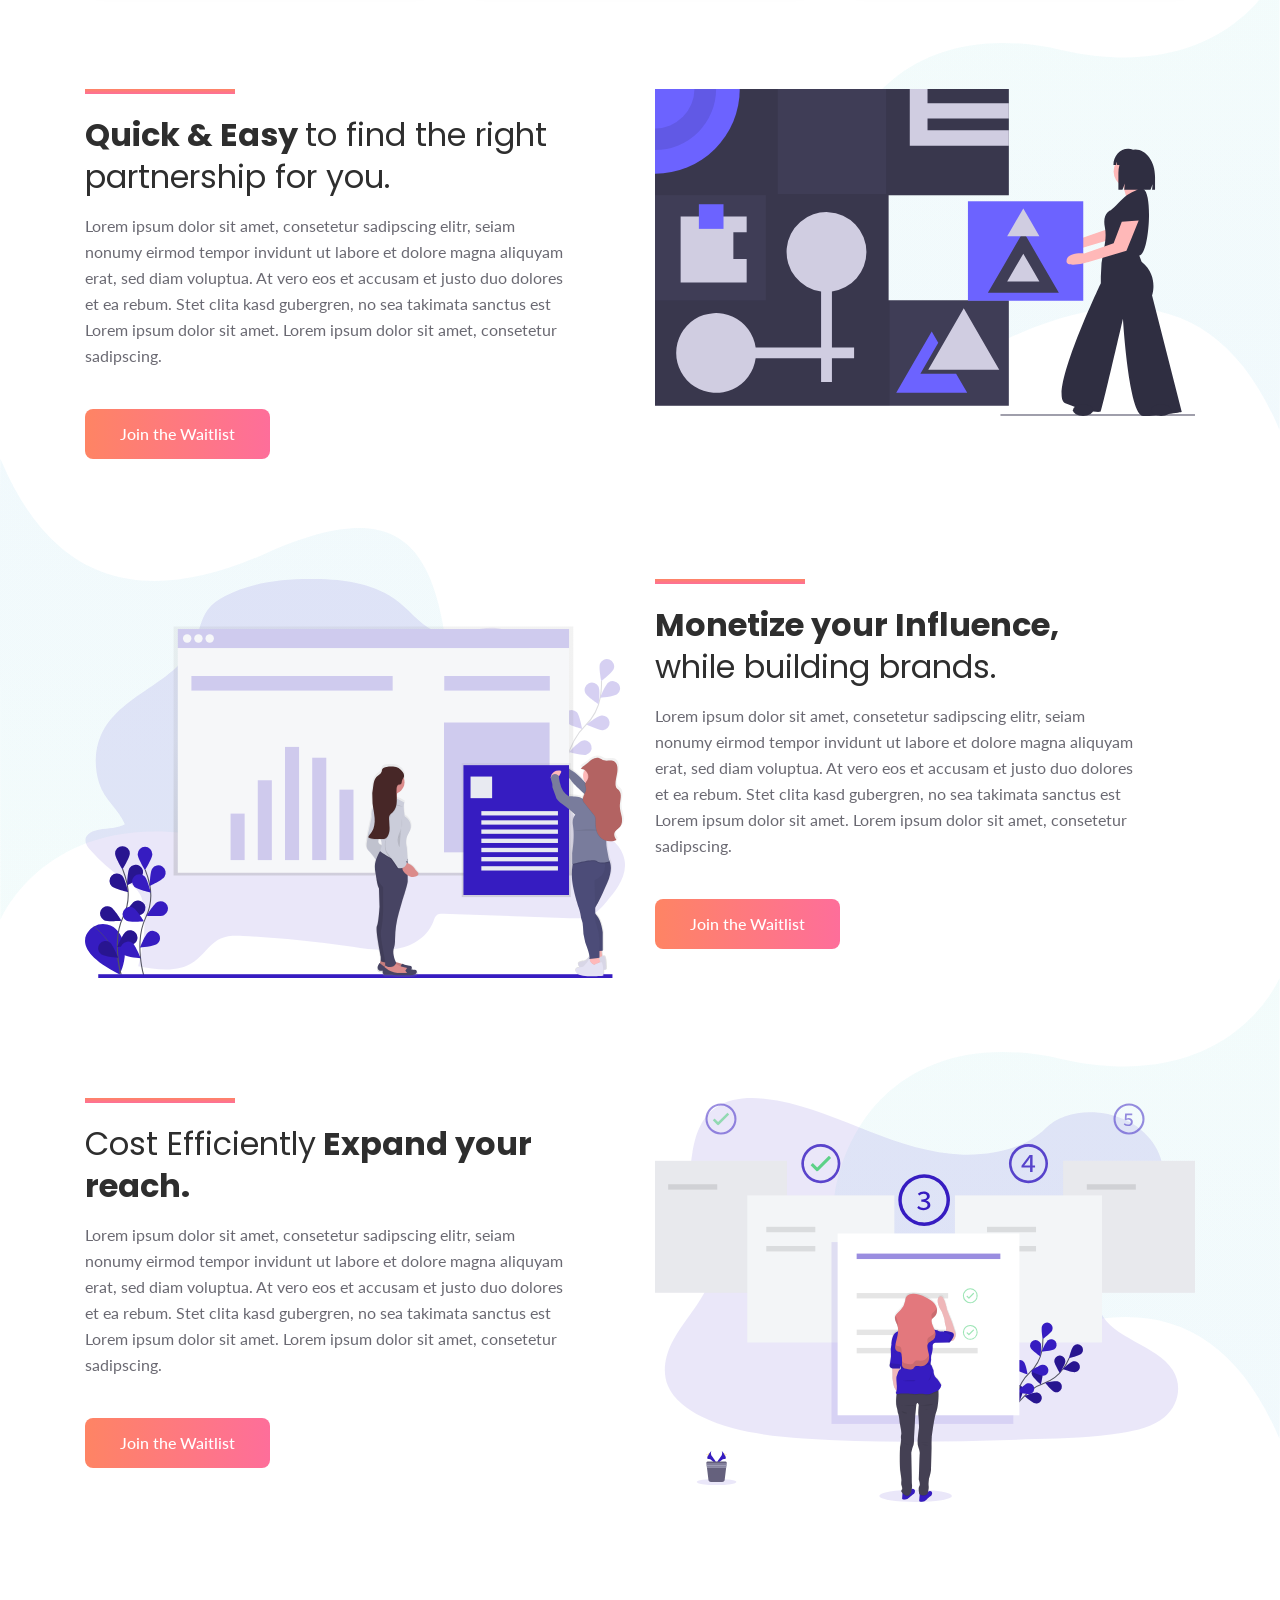
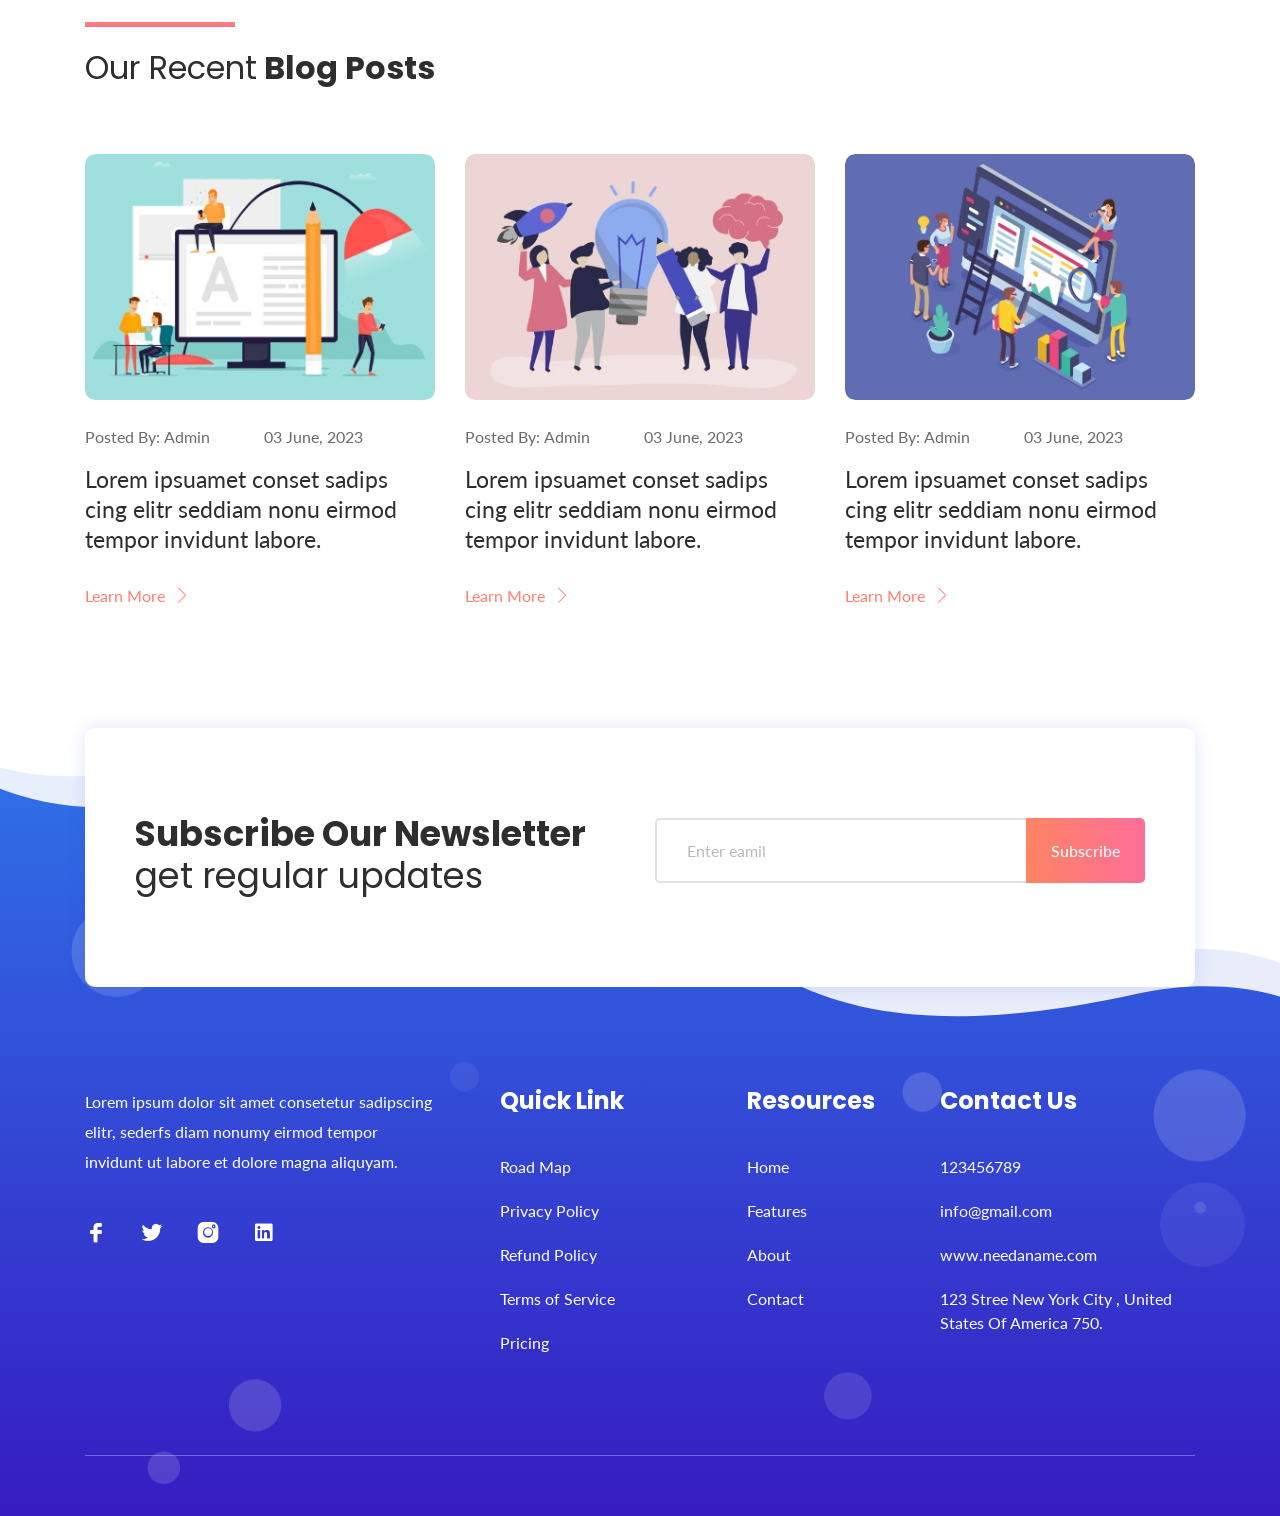
<file: basic-opl/basic-opl/index.html>
<!DOCTYPE html>
<html class="no-js" lang="en">
  <head>
    <meta charset="utf-8" />

    <!--====== Title ======-->
    <title>Need a Name</title>

    <meta name="description" content="" />
    <meta name="viewport" content="width=device-width, initial-scale=1" />

    <!--====== Favicon Icon ======-->
    <link
      rel="shortcut icon"
      href="assets/images/favicon.png"
      type="image/png"
    />

    <!--====== Animate CSS ======-->
    <link rel="stylesheet" href="assets/css/animate.css" />

    <!--====== Magnific Popup CSS ======-->
    <link rel="stylesheet" href="assets/css/magnific-popup.css" />

    <!--====== Slick CSS ======-->
    <link rel="stylesheet" href="assets/css/slick.css" />

    <!--====== Line Icons CSS ======-->
    <link rel="stylesheet" href="assets/css/LineIcons.css" />

    <!--====== Font Awesome CSS ======-->
    <link rel="stylesheet" href="assets/css/font-awesome.min.css" />

    <!--====== Bootstrap CSS ======-->
    <link rel="stylesheet" href="assets/css/bootstrap.min.css" />

    <!--====== Default CSS ======-->
    <link rel="stylesheet" href="assets/css/default.css" />

    <!--====== Style CSS ======-->
    <link rel="stylesheet" href="assets/css/style.css" />
  </head>

  <body>
    <!--[if IE]>
      <p class="browserupgrade">
        You are using an <strong>outdated</strong> browser. Please
        <a href="https://browsehappy.com/">upgrade your browser</a> to improve
        your experience and security.
      </p>
    <![endif]-->

    <!--====== PRELOADER PART START ======-->

    <div class="preloader">
      <div class="loader">
        <div class="ytp-spinner">
          <div class="ytp-spinner-container">
            <div class="ytp-spinner-rotator">
              <div class="ytp-spinner-left">
                <div class="ytp-spinner-circle"></div>
              </div>
              <div class="ytp-spinner-right">
                <div class="ytp-spinner-circle"></div>
              </div>
            </div>
          </div>
        </div>
      </div>
    </div>

    <!--====== PRELOADER PART ENDS ======-->

    <!--====== HEADER PART START ======-->

    <header class="header-area">
      <div class="navbar-area">
        <div class="container">
          <div class="row">
            <div class="col-lg-12">
              <nav class="navbar navbar-expand-lg">
                <a class="navbar-brand" href="index.html">
                 <!--  <img src="assets/images/logo.svg" alt="Logo" />
                </a>-->
                <button
                  class="navbar-toggler"
                  type="button"
                  data-toggle="collapse"
                  data-target="#navbarSupportedContent"
                  aria-controls="navbarSupportedContent"
                  aria-expanded="false"
                  aria-label="Toggle navigation"
                >
                  <span class="toggler-icon"></span>
                  <span class="toggler-icon"></span>
                  <span class="toggler-icon"></span>
                </button>

                <div
                  class="collapse navbar-collapse sub-menu-bar"
                  id="navbarSupportedContent"
                >
                  <ul id="nav" class="navbar-nav ml-auto">
                    <li class="nav-item active">
                      <a class="page-scroll" href="#home">Home</a>
                    </li>
                    <li class="nav-item">
                      <a class="page-scroll" href="#features">Features</a>
                    </li>
                    <li class="nav-item">
                      <a class="page-scroll" href="#about">About</a>
                    </li>
                    <li class="nav-item">
                    <a class="page-scroll" href="#blog">Blog</a>
                    </li>
                   <!--  <li class="nav-item">
                     <a class="page-scroll" href="#team">Team</a>
                    </li>-->
                    
                  </ul>
                </div>
                <!-- navbar collapse -->

                <div class="navbar-btn d-none d-sm-inline-block">
                  <a class="main-btn" data-scroll-nav="0" href="#pricing">Join the Waitlist</a
                  >
                </div>
              </nav>
              <!-- navbar -->
            </div>
          </div>
          <!-- row -->
        </div>
        <!-- container -->
      </div>
      <!-- navbar area -->

      <div
        id="home"
        class="header-hero bg_cover"
        style="background-image: url(assets/images/banner-bg.svg)"
      >
        <div class="container">
          <div class="row justify-content-center">
            <div class="col-lg-8">
              <div class="header-hero-content text-center">
                <h3
                  class="header-sub-title wow fadeInUp"
                  data-wow-duration="1.3s"
                  data-wow-delay="0.2s"
                >
                  Meaningful Partnerships to 
                </h3>
                <h2
                  class="header-title wow fadeInUp"
                  data-wow-duration="1.3s"
                  data-wow-delay="0.5s"
                >
                  Grow Your Business
                </h2>
                <p
                  class="text wow fadeInUp"
                  data-wow-duration="1.3s"
                  data-wow-delay="0.8s"
                >
                  Lorem ipsum dolor sit amet, consetetur sadipscing elitr, sed
                  diam nonumy eirmod tempor
                </p>
                <a
                  href="#"
                  class="main-btn wow fadeInUp"
                  data-wow-duration="1.3s"
                  data-wow-delay="1.1s"
                  >Join the Waitlist</a
                >
              </div>
              <!-- header hero content -->
            </div>
          </div>
          <!-- row -->
          <div class="row">
            <div class="col-lg-12">
              <div
                class="header-hero-image text-center wow fadeIn"
                data-wow-duration="1.3s"
                data-wow-delay="1.4s"
              >
                <img src="assets/images/header-hero.png" alt="hero" />
              </div>
              <!-- header hero image -->
            </div>
          </div>
          <!-- row -->
        </div>
        <!-- container -->
        <div id="particles-1" class="particles"></div>
      </div>
      <!-- header hero -->
    </header>

    <!--====== HEADER PART ENDS ======-->

    <!--====== BRAMD PART START ======-->

    <!--<div class="brand-area pt-90">
      <div class="container">
        <div class="row">
          <div class="col-lg-12">
            <div
              class="
                brand-logo
                d-flex
                align-items-center
                justify-content-center justify-content-md-between
              "
            >
              <div
                class="single-logo mt-30 wow fadeIn"
                data-wow-duration="1s"
                data-wow-delay="0.2s"
              >
                <img src="assets/images/brand-1.png" alt="brand" />
              </div>-->
              <!-- single logo -->
             <!-- <div
                class="single-logo mt-30 wow fadeIn"
                data-wow-duration="1.5s"
                data-wow-delay="0.2s"
              >
                <img src="assets/images/brand-2.png" alt="brand" />
              </div>-->
              <!-- single logo -->
             <!-- <div
                class="single-logo mt-30 wow fadeIn"
                data-wow-duration="1.5s"
                data-wow-delay="0.3s"
              >
                <img src="assets/images/brand-3.png" alt="brand" />
              </div> -->
              <!-- single logo -->
             <!-- <div
                class="single-logo mt-30 wow fadeIn"
                data-wow-duration="1.5s"
                data-wow-delay="0.4s"
              >
                <img src="assets/images/brand-4.png" alt="brand" />
              </div> -->
              <!-- single logo -->
              <!--<div
                class="single-logo mt-30 wow fadeIn"
                data-wow-duration="1.5s"
                data-wow-delay="0.5s"
              >
                <img src="assets/images/brand-5.png" alt="brand" />
              </div>-->
              <!-- single logo -->
            </div>
            <!-- brand logo -->
          </div>
        </div>
        <!-- row -->
      </div>
      <!-- container -->
    </div>

    <!--====== BRAMD PART ENDS ======-->

    <!--====== SERVICES PART START ======-->

    <section id="features" class="services-area pt-120">
      <div class="container">
        <div class="row justify-content-center">
          <div class="col-lg-10">
            <div class="section-title text-center pb-40">
              <div class="line m-auto"></div>
              <h3 class="title">
                Micro influencers & Brands,
                <span> Meaningful partnerships to grow your businesses together!</span>
              </h3>
            </div>
            <!-- section title -->
          </div>
        </div>
        <!-- row -->
        <div class="row justify-content-center">
          <div class="col-lg-4 col-md-7 col-sm-8">
            <div
              class="single-services text-center mt-30 wow fadeIn"
              data-wow-duration="1s"
              data-wow-delay="0.2s"
            >
              <div class="services-icon">
                <img
                  class="shape"
                  src="assets/images/services-shape.svg"
                  alt="shape"
                />
                <img
                  class="shape-1"
                  src="assets/images/services-shape-1.svg"
                  alt="shape"
                />
                <i class="lni-baloon"></i>
              </div>
              <div class="services-content mt-30">
                <h4 class="services-title"><a href="#">Influencers</a></h4>
                <p class="text">
                  Lorem ipsum dolor sit amet,consetetur sadipscing elitr,
                  seddiam nonu eirmod tempor invidunt labore.
                </p>
                <a class="more" href="#"
                  >Learn More <i class="lni-chevron-right"></i
                ></a>
              </div>
            </div>
            <!-- single services -->
          </div>
          <div class="col-lg-4 col-md-7 col-sm-8">
            <div
              class="single-services text-center mt-30 wow fadeIn"
              data-wow-duration="1s"
              data-wow-delay="0.5s"
            >
              <div class="services-icon">
                <img
                  class="shape"
                  src="assets/images/services-shape.svg"
                  alt="shape"
                />
                <img
                  class="shape-1"
                  src="assets/images/services-shape-2.svg"
                  alt="shape"
                />
                <i class="lni-cog"></i>
              </div>
              <div class="services-content mt-30">
                <h4 class="services-title"><a href="#">Brands</a></h4>
                <p class="text">
                  Lorem ipsum dolor sit amet,consetetur sadipscing elitr,
                  seddiam nonu eirmod tempor invidunt labore.
                </p>
                <a class="more" href="#"
                  >Learn More <i class="lni-chevron-right"></i
                ></a>
              </div>
            </div>
            <!-- single services -->
          </div>
          <div class="col-lg-4 col-md-7 col-sm-8">
            <div
              class="single-services text-center mt-30 wow fadeIn"
              data-wow-duration="1s"
              data-wow-delay="0.8s"
            >
              <div class="services-icon">
                <img
                  class="shape"
                  src="assets/images/services-shape.svg"
                  alt="shape"
                />
                <img
                  class="shape-1"
                  src="assets/images/services-shape-3.svg"
                  alt="shape"
                />
                <i class="lni-bolt-alt"></i>
              </div>
              <div class="services-content mt-30">
                <h4 class="services-title"><a href="#">Benefits</a></h4>
                <p class="text">
                  Lorem ipsum dolor sit amet,consetetur sadipscing elitr,
                  seddiam nonu eirmod tempor invidunt labore.
                </p>
                <a class="more" href="#"
                  >Learn More <i class="lni-chevron-right"></i
                ></a>
              </div>
            </div>
            <!-- single services -->
          </div>
        </div>
        <!-- row -->
      </div>
      <!-- container -->
    </section>

    <!--====== SERVICES PART ENDS ======-->

    <!--====== ABOUT PART START ======-->

    <section id="about" class="about-area pt-70">
      <div class="container">
        <div class="row">
          <div class="col-lg-6">
            <div
              class="about-content mt-50 wow fadeInLeftBig"
              data-wow-duration="1s"
              data-wow-delay="0.5s"
            >
              <div class="section-title">
                <div class="line"></div>
                <h3 class="title">
                  Quick & Easy <span>to find the right partnership for you.</span>
                </h3>
              </div>
              <!-- section title -->
              <p class="text">
                Lorem ipsum dolor sit amet, consetetur sadipscing elitr, seiam
                nonumy eirmod tempor invidunt ut labore et dolore magna aliquyam
                erat, sed diam voluptua. At vero eos et accusam et justo duo
                dolores et ea rebum. Stet clita kasd gubergren, no sea takimata
                sanctus est Lorem ipsum dolor sit amet. Lorem ipsum dolor sit
                amet, consetetur sadipscing.
              </p>
              <a href="#" class="main-btn">Join the Waitlist</a>
            </div>
            <!-- about content -->
          </div>
          <div class="col-lg-6">
            <div
              class="about-image text-center mt-50 wow fadeInRightBig"
              data-wow-duration="1s"
              data-wow-delay="0.5s"
            >
              <img src="assets/images/about1.svg" alt="about" />
            </div>
            <!-- about image -->
          </div>
        </div>
        <!-- row -->
      </div>
      <!-- container -->
      <div class="about-shape-1">
        <img src="assets/images/about-shape-1.svg" alt="shape" />
      </div>
    </section>

    <!--====== ABOUT PART ENDS ======-->

    <!--====== ABOUT PART START ======-->

    <section class="about-area pt-70">
      <div class="about-shape-2">
        <img src="assets/images/about-shape-2.svg" alt="shape" />
      </div>
      <div class="container">
        <div class="row">
          <div class="col-lg-6 order-lg-last">
            <div
              class="about-content mt-50 wow fadeInLeftBig"
              data-wow-duration="1s"
              data-wow-delay="0.5s"
            >
              <div class="section-title">
                <div class="line"></div>
                <h3 class="title">
                  Monetize your Influence, <span> while  building brands.</span>
                </h3>
              </div>
              <!-- section title -->
              <p class="text">
                Lorem ipsum dolor sit amet, consetetur sadipscing elitr, seiam
                nonumy eirmod tempor invidunt ut labore et dolore magna aliquyam
                erat, sed diam voluptua. At vero eos et accusam et justo duo
                dolores et ea rebum. Stet clita kasd gubergren, no sea takimata
                sanctus est Lorem ipsum dolor sit amet. Lorem ipsum dolor sit
                amet, consetetur sadipscing.
              </p>
              <a href="#" class="main-btn">Join the Waitlist</a>
            </div>
            <!-- about content -->
          </div>
          <div class="col-lg-6 order-lg-first">
            <div
              class="about-image text-center mt-50 wow fadeInRightBig"
              data-wow-duration="1s"
              data-wow-delay="0.5s"
            >
              <img src="assets/images/about2.svg" alt="about" />
            </div>
            <!-- about image -->
          </div>
        </div>
        <!-- row -->
      </div>
      <!-- container -->
    </section>

    <!--====== ABOUT PART START ======-->

    <section class="about-area pt-70">
      <div class="container">
        <div class="row">
          <div class="col-lg-6">
            <div
              class="about-content mt-50 wow fadeInLeftBig"
              data-wow-duration="1s"
              data-wow-delay="0.5s"
            >
              <div class="section-title">
                <div class="line"></div>
                <h3 class="title">
                  <span>Cost Efficiently</span> Expand your reach.
                </h3>
              </div>
              <!-- section title -->
              <p class="text">
                Lorem ipsum dolor sit amet, consetetur sadipscing elitr, seiam
                nonumy eirmod tempor invidunt ut labore et dolore magna aliquyam
                erat, sed diam voluptua. At vero eos et accusam et justo duo
                dolores et ea rebum. Stet clita kasd gubergren, no sea takimata
                sanctus est Lorem ipsum dolor sit amet. Lorem ipsum dolor sit
                amet, consetetur sadipscing.
              </p>
              <a href="#" class="main-btn">Join the Waitlist</a>
            </div>
            <!-- about content -->
          </div>
          <div class="col-lg-6">
            <div
              class="about-image text-center mt-50 wow fadeInRightBig"
              data-wow-duration="1s"
              data-wow-delay="0.5s"
            >
              <img src="assets/images/about3.svg" alt="about" />
            </div>
            <!-- about image -->
          </div>
        </div>
        <!-- row -->
      </div>
      <!-- container -->
      <div class="about-shape-1">
        <img src="assets/images/about-shape-1.svg" alt="shape" />
      </div>
    </section>

    <!--====== ABOUT PART ENDS ======-->

    <!--====== ABOUT PART ENDS ======-->

    <!--====== VIDEO COUNTER PART START ======-->

    <!--<section id="facts" class="video-counter pt-70">
      <div class="container">
        <div class="row">
          <div class="col-lg-6">
            <div
              class="video-content mt-50 wow fadeIn"
              data-wow-duration="1s"
              data-wow-delay="0.5s"
            >
              <img class="dots" src="assets/images/dots.svg" alt="dots" />
              <div class="video-wrapper">
                <div class="video-image">
                  <img src="assets/images/video.png" alt="video" />
                </div>
                <div class="video-icon">
                  <a
                    href="https://www.youtube.com/watch?v=r44RKWyfcFw"
                    class="video-popup"
                    ><i class="lni-play"></i
                  ></a>
                </div>
              </div>
             
            </div>
          
          </div>
          <div class="col-lg-6">
            <div
              class="counter-wrapper mt-50 wow fadeIn"
              data-wow-duration="1s"
              data-wow-delay="0.8s"
            >
              <div class="counter-content">
                <div class="section-title">
                  <div class="line"></div>
                  <h3 class="title">Cool facts <span> this about app</span></h3>
                </div>
                
                <p class="text">
                  Lorem ipsum dolor sit amet, consetetur sadipscing elitr, seiam
                  nonumy eirmod tempor invidunt ut labore et dolore magna
                  aliquyam erat, sed diam voluptua.
                </p>
              </div>
             
              <div class="row no-gutters">
                <div class="col-4">
                  <div
                    class="
                      single-counter
                      counter-color-1
                      d-flex
                      align-items-center
                      justify-content-center
                    "
                  >
                    <div class="counter-items text-center">
                      <span class="count"
                        ><span class="counter">125</span>K</span
                      >
                      <p class="text">Downloads</p>
                    </div>
                  </div>
                
                </div>
                <div class="col-4">
                  <div
                    class="
                      single-counter
                      counter-color-2
                      d-flex
                      align-items-center
                      justify-content-center
                    "
                  >
                    <div class="counter-items text-center">
                      <span class="count"
                        ><span class="counter">87</span>K</span
                      >
                      <p class="text">Active Users</p>
                    </div>
                  </div>
                 
                </div>
                <div class="col-4">
                  <div
                    class="
                      single-counter
                      counter-color-3
                      d-flex
                      align-items-center
                      justify-content-center
                    "
                  >
                    <div class="counter-items text-center">
                      <span class="count"
                        ><span class="counter">4.8</span></span
                      >
                      <p class="text">User Rating</p>
                    </div>
                  </div>
                  
                </div>
              </div>
              
            </div>
          
          </div>
        </div>
       
      </div>
     
    </section>-->

    <!--====== VIDEO COUNTER PART ENDS ======-->

    <!--====== TEAM PART START ======-->

    <!--<section id="team" class="team-area pt-120">
      <div class="container">
        <div class="row justify-content-center">
          <div class="col-lg-5">
            <div class="section-title text-center pb-30">
              <div class="line m-auto"></div>
              <h3 class="title"><span>Meet Our</span> Creative Team Members</h3>
            </div> -->
            <!-- section title -->
          </div>
        </div>
        <!-- row -->
       <!-- <div class="row justify-content-center">
          <div class="col-lg-4 col-md-7 col-sm-8">
            <div
              class="single-team text-center mt-30 wow fadeIn"
              data-wow-duration="1s"
              data-wow-delay="0.2s"
            >
              <div class="team-image">
                <img src="assets/images/team-1.png" alt="Team" />
                <div class="social">
                  <ul>
                    <li>
                      <a href="#"><i class="lni-facebook-filled"></i></a>
                    </li>
                    <li>
                      <a href="#"><i class="lni-twitter-filled"></i></a>
                    </li>
                    <li>
                      <a href="#"><i class="lni-instagram-filled"></i></a>
                    </li>
                    <li>
                      <a href="#"><i class="lni-linkedin-original"></i></a>
                    </li>
                  </ul>
                </div>
              </div>
              <div class="team-content">
                <h5 class="holder-name"><a href="#">Isabela Moreira</a></h5>
                <p class="text">Founder and CEO</p>
              </div>
            </div> -->
            <!-- single team -->
         <!-- </div>
          <div class="col-lg-4 col-md-7 col-sm-8">
            <div
              class="single-team text-center mt-30 wow fadeIn"
              data-wow-duration="1s"
              data-wow-delay="0.5s"
            >
              <div class="team-image">
                <img src="assets/images/team-2.png" alt="Team" />
                <div class="social">
                  <ul>
                    <li>
                      <a href="#"><i class="lni-facebook-filled"></i></a>
                    </li>
                    <li>
                      <a href="#"><i class="lni-twitter-filled"></i></a>
                    </li>
                    <li>
                      <a href="#"><i class="lni-instagram-filled"></i></a>
                    </li>
                    <li>
                      <a href="#"><i class="lni-linkedin-original"></i></a>
                    </li>
                  </ul>
                </div>
              </div>
              <div class="team-content">
                <h5 class="holder-name"><a href="#">Elon Musk</a></h5>
                <p class="text">Sr. Software Engineer</p>
              </div>
            </div>-->
            <!-- single team -->
         <!-- </div>
          <div class="col-lg-4 col-md-7 col-sm-8">
            <div
              class="single-team text-center mt-30 wow fadeIn"
              data-wow-duration="1s"
              data-wow-delay="0.8s"
            >
              <div class="team-image">
                <img src="assets/images/team-3.png" alt="Team" />
                <div class="social">
                  <ul>
                    <li>
                      <a href="#"><i class="lni-facebook-filled"></i></a>
                    </li>
                    <li>
                      <a href="#"><i class="lni-twitter-filled"></i></a>
                    </li>
                    <li>
                      <a href="#"><i class="lni-instagram-filled"></i></a>
                    </li>
                    <li>
                      <a href="#"><i class="lni-linkedin-original"></i></a>
                    </li>
                  </ul>
                </div>
              </div>
              <div class="team-content">
                <h5 class="holder-name"><a href="#">Fiona Smith</a></h5>
                <p class="text">Business Development Manager</p>
              </div>
            </div>-->
            <!-- single team -->
       <!--  </div>
        </div>
       
      </div>
     
    </section>--> 

    <!--====== TEAM PART ENDS ======-->

    <!--====== TESTIMONIAL PART START ======-->

    <!--<section id="testimonial" class="testimonial-area pt-120">
      <div class="container">
        <div class="row justify-content-center">
          <div class="col-lg-5">
            <div class="section-title text-center pb-40">
              <div class="line m-auto"></div>
              <h3 class="title">Users sharing<span> their experience</span></h3>
            </div> 
          </div>
        </div>
        <div
          class="row testimonial-active wow fadeInUpBig"
          data-wow-duration="1s"
          data-wow-delay="0.8s"
        >
          <div class="col-lg-4">
            <div class="single-testimonial">
              <div
                class="
                  testimonial-review
                  d-flex
                  align-items-center
                  justify-content-between
                "
              >
                <div class="quota">
                  <i class="lni-quotation"></i>
                </div>
                <div class="star">
                  <ul>
                    <li><i class="lni-star-filled"></i></li>
                    <li><i class="lni-star-filled"></i></li>
                    <li><i class="lni-star-filled"></i></li>
                    <li><i class="lni-star-filled"></i></li>
                    <li><i class="lni-star-filled"></i></li>
                  </ul>
                </div>
              </div>
              <div class="testimonial-text">
                <p class="text">
                  Lorem ipsum dolor sit amet,consetetur sadipscing elitr,
                  seddiam nonu eirmod tempor invidunt labore.Lorem ipsum dolor
                  sit amet,consetetur sadipscing elitr, seddiam nonu.
                </p>
              </div>
              <div class="testimonial-author d-flex align-items-center">
                <div class="author-image">
                  <img
                    class="shape"
                    src="assets/images/textimonial-shape.svg"
                    alt="shape"
                  />
                  <img
                    class="author"
                    src="assets/images/author-1.png"
                    alt="author"
                  />
                </div>
                <div class="author-content media-body">
                  <h6 class="holder-name">Jenny Deo</h6>
                  <p class="text">CEO, SpaceX</p>
                </div>
              </div>
            </div>
           
          </div>
          <div class="col-lg-4">
            <div class="single-testimonial">
              <div
                class="
                  testimonial-review
                  d-flex
                  align-items-center
                  justify-content-between
                "
              >
                <div class="quota">
                  <i class="lni-quotation"></i>
                </div>
                <div class="star">
                  <ul>
                    <li><i class="lni-star-filled"></i></li>
                    <li><i class="lni-star-filled"></i></li>
                    <li><i class="lni-star-filled"></i></li>
                    <li><i class="lni-star-filled"></i></li>
                    <li><i class="lni-star-filled"></i></li>
                  </ul>
                </div>
              </div>
              <div class="testimonial-text">
                <p class="text">
                  Lorem ipsum dolor sit amet,consetetur sadipscing elitr,
                  seddiam nonu eirmod tempor invidunt labore.Lorem ipsum dolor
                  sit amet,consetetur sadipscing elitr, seddiam nonu.
                </p>
              </div>
              <div class="testimonial-author d-flex align-items-center">
                <div class="author-image">
                  <img
                    class="shape"
                    src="assets/images/textimonial-shape.svg"
                    alt="shape"
                  />
                  <img
                    class="author"
                    src="assets/images/author-2.png"
                    alt="author"
                  />
                </div>
                <div class="author-content media-body">
                  <h6 class="holder-name">Marjin Otte</h6>
                  <p class="text">UX Specialist, Yoast</p>
                </div>
              </div>
            </div>
           
          </div>
          <div class="col-lg-4">
            <div class="single-testimonial">
              <div
                class="
                  testimonial-review
                  d-flex
                  align-items-center
                  justify-content-between
                "
              >
                <div class="quota">
                  <i class="lni-quotation"></i>
                </div>
                <div class="star">
                  <ul>
                    <li><i class="lni-star-filled"></i></li>
                    <li><i class="lni-star-filled"></i></li>
                    <li><i class="lni-star-filled"></i></li>
                    <li><i class="lni-star-filled"></i></li>
                    <li><i class="lni-star-filled"></i></li>
                  </ul>
                </div>
              </div>
              <div class="testimonial-text">
                <p class="text">
                  Lorem ipsum dolor sit amet,consetetur sadipscing elitr,
                  seddiam nonu eirmod tempor invidunt labore.Lorem ipsum dolor
                  sit amet,consetetur sadipscing elitr, seddiam nonu.
                </p>
              </div>
              <div class="testimonial-author d-flex align-items-center">
                <div class="author-image">
                  <img
                    class="shape"
                    src="assets/images/textimonial-shape.svg"
                    alt="shape"
                  />
                  <img
                    class="author"
                    src="assets/images/author-3.png"
                    alt="author"
                  />
                </div>
                <div class="author-content media-body">
                  <h6 class="holder-name">David Smith</h6>
                  <p class="text">CTO, Alphabet</p>
                </div>
              </div>
            </div>
           
          </div>
          <div class="col-lg-4">
            <div class="single-testimonial">
              <div
                class="
                  testimonial-review
                  d-flex
                  align-items-center
                  justify-content-between
                "
              >
                <div class="quota">
                  <i class="lni-quotation"></i>
                </div>
                <div class="star">
                  <ul>
                    <li><i class="lni-star-filled"></i></li>
                    <li><i class="lni-star-filled"></i></li>
                    <li><i class="lni-star-filled"></i></li>
                    <li><i class="lni-star-filled"></i></li>
                    <li><i class="lni-star-filled"></i></li>
                  </ul>
                </div>
              </div>
              <div class="testimonial-text">
                <p class="text">
                  Lorem ipsum dolor sit amet,consetetur sadipscing elitr,
                  seddiam nonu eirmod tempor invidunt labore.Lorem ipsum dolor
                  sit amet,consetetur sadipscing elitr, seddiam nonu.
                </p>
              </div>
              <div class="testimonial-author d-flex align-items-center">
                <div class="author-image">
                  <img
                    class="shape"
                    src="assets/images/textimonial-shape.svg"
                    alt="shape"
                  />
                  <img
                    class="author"
                    src="assets/images/author-2.png"
                    alt="author"
                  />
                </div>
                <div class="author-content media-body">
                  <h6 class="holder-name">Fajar Siddiq</h6>
                  <p class="text">COO, MakerFlix</p>
                </div>
              </div>
            </div>
           
          </div>
        </div>
      
      </div>
    
    </section>-->

    <!--====== TESTIMONIAL PART ENDS ======-->

    <!--====== BLOG PART START ======-->

    <section id="blog" class="blog-area pt-120">
      <div class="container">
        <div class="row">
          <div class="col-lg-6">
            <div class="section-title pb-35">
              <div class="line"></div>
              <h3 class="title"><span>Our Recent</span> Blog Posts</h3>
            </div>
            <!-- section title -->
          </div>
        </div>
        <!-- row -->
        <div class="row justify-content-center">
          <div class="col-lg-4 col-md-7">
            <div
              class="single-blog mt-30 wow fadeIn"
              data-wow-duration="1s"
              data-wow-delay="0.2s"
            >
              <div class="blog-image">
                <img src="assets/images/blog-1.jpg" alt="blog" />
              </div>
              <div class="blog-content">
                <ul class="meta">
                  <li>Posted By: <a href="#">Admin</a></li>
                  <li>03 June, 2023</li>
                </ul>
                <p class="text">
                  Lorem ipsuamet conset sadips cing elitr seddiam nonu eirmod
                  tempor invidunt labore.
                </p>
                <a class="more" href="#"
                  >Learn More <i class="lni-chevron-right"></i
                ></a>
              </div>
            </div>
            <!-- single blog -->
          </div>
          <div class="col-lg-4 col-md-7">
            <div
              class="single-blog mt-30 wow fadeIn"
              data-wow-duration="1s"
              data-wow-delay="0.5s"
            >
              <div class="blog-image">
                <img src="assets/images/blog-2.jpg" alt="blog" />
              </div>
              <div class="blog-content">
                <ul class="meta">
                  <li>Posted By: <a href="#">Admin</a></li>
                  <li>03 June, 2023</li>
                </ul>
                <p class="text">
                  Lorem ipsuamet conset sadips cing elitr seddiam nonu eirmod
                  tempor invidunt labore.
                </p>
                <a class="more" href="#"
                  >Learn More <i class="lni-chevron-right"></i
                ></a>
              </div>
            </div>
            <!-- single blog -->
          </div>
          <div class="col-lg-4 col-md-7">
            <div
              class="single-blog mt-30 wow fadeIn"
              data-wow-duration="1s"
              data-wow-delay="0.8s"
            >
              <div class="blog-image">
                <img src="assets/images/blog-3.jpg" alt="blog" />
              </div>
              <div class="blog-content">
                <ul class="meta">
                  <li>Posted By: <a href="#">Admin</a></li>
                  <li>03 June, 2023</li>
                </ul>
                <p class="text">
                  Lorem ipsuamet conset sadips cing elitr seddiam nonu eirmod
                  tempor invidunt labore.
                </p>
                <a class="more" href="#"
                  >Learn More <i class="lni-chevron-right"></i
                ></a>
              </div>
            </div>
            <!-- single blog -->
          </div>
        </div>
        <!-- row -->
      </div>
      <!-- container -->
    </section>

    <!--====== BLOG PART ENDS ======-->

    <!--====== FOOTER PART START ======-->

    <footer id="footer" class="footer-area pt-120">
      <div class="container">
        <div
          class="subscribe-area wow fadeIn"
          data-wow-duration="1s"
          data-wow-delay="0.5s"
        >
          <div class="row">
            <div class="col-lg-6">
              <div class="subscribe-content mt-45">
                <h2 class="subscribe-title">
                  Subscribe Our Newsletter <span>get regular updates</span>
                </h2>
              </div>
            </div>
            <div class="col-lg-6">
              <div class="subscribe-form mt-50">
                <form action="#">
                  <input type="text" placeholder="Enter eamil" />
                  <button class="main-btn">Subscribe</button>
                </form>
              </div>
            </div>
          </div>
          <!-- row -->
        </div>
        <!-- subscribe area -->
        <div class="footer-widget pb-100">
          <div class="row">
            <div class="col-lg-4 col-md-6 col-sm-8">
              <div
                class="footer-about mt-50 wow fadeIn"
                data-wow-duration="1s"
                data-wow-delay="0.2s"
              >
               <!--  <a class="logo" href="#">
                 <img src="assets/images/logo.svg" alt="logo" />
                </a>-->
                <p class="text">
                  Lorem ipsum dolor sit amet consetetur sadipscing elitr,
                  sederfs diam nonumy eirmod tempor invidunt ut labore et dolore
                  magna aliquyam.
                </p>
                <ul class="social">
                  <li>
                    <a href="#"><i class="lni-facebook-filled"></i></a>
                  </li>
                  <li>
                    <a href="#"><i class="lni-twitter-filled"></i></a>
                  </li>
                  <li>
                    <a href="#"><i class="lni-instagram-filled"></i></a>
                  </li>
                  <li>
                    <a href="#"><i class="lni-linkedin-original"></i></a>
                  </li>
                </ul>
              </div>
              <!-- footer about -->
            </div>
            <div class="col-lg-5 col-md-7 col-sm-7">
              <div class="footer-link d-flex mt-50 justify-content-md-between">
                <div
                  class="link-wrapper wow fadeIn"
                  data-wow-duration="1s"
                  data-wow-delay="0.4s"
                >
                  <div class="footer-title">
                    <h4 class="title">Quick Link</h4>
                  </div>
                  <ul class="link">
                    <li><a href="#">Road Map</a></li>
                    <li><a href="#">Privacy Policy</a></li>
                    <li><a href="#">Refund Policy</a></li>
                    <li><a href="#">Terms of Service</a></li>
                    <li><a href="#">Pricing</a></li>
                  </ul>
                </div>
                <!-- footer wrapper -->
                <div
                  class="link-wrapper wow fadeIn"
                  data-wow-duration="1s"
                  data-wow-delay="0.6s"
                >
                  <div class="footer-title">
                    <h4 class="title">Resources</h4>
                  </div>
                  <ul class="link">
                    <li><a href="#">Home</a></li>
                    <li><a href="#">Features</a></li>
                    <li><a href="#">About</a></li>
                   <!-- <li><a href="#">Why</a></li>-->
                    <li><a href="#">Contact</a></li>
                  </ul>
                </div>
                <!-- footer wrapper -->
              </div>
              <!-- footer link -->
            </div>
            <div class="col-lg-3 col-md-5 col-sm-5">
              <div
                class="footer-contact mt-50 wow fadeIn"
                data-wow-duration="1s"
                data-wow-delay="0.8s"
              >
                <div class="footer-title">
                  <h4 class="title">Contact Us</h4>
                </div>
                <ul class="contact">
                  <li>123456789</li>
                  <li>info@gmail.com</li>
                  <li>www.needaname.com</li>
                  <li>
                    123 Stree New York City , United <br />
                    States Of America 750.
                  </li>
                </ul>
              </div>
              <!-- footer contact -->
            </div>
          </div>
          <!-- row -->
        </div>
        <!-- footer widget -->
        <div class="footer-copyright">
          <div class="row">
            <div class="col-lg-12">
              <div class="copyright d-sm-flex justify-content-between">
                <div class="copyright-content">
                 <!-- <p class="text">
                    Designed and Developed by
                    <a href="https://uideck.com" rel="nofollow">UIdeck</a>
                  </p>
                </div>-->
                <!-- copyright content -->
              </div>
              <!-- copyright -->
            </div>
          </div>
          <!-- row -->
        </div>
        <!-- footer copyright -->
      </div>
      <!-- container -->
      <div id="particles-2"></div>
    </footer>

    <!--====== FOOTER PART ENDS ======-->

    <!--====== BACK TOP TOP PART START ======-->

    <a href="#" class="back-to-top"><i class="lni-chevron-up"></i></a>

    <!--====== BACK TOP TOP PART ENDS ======-->

    <!--====== PART START ======-->

    <!--
    <section class="">
        <div class="container">
            <div class="row">
                <div class="col-lg-"></div>
            </div>
        </div>
    </section>
-->

    <!--====== PART ENDS ======-->

    <!--====== Jquery js ======-->
    <script src="assets/js/vendor/jquery-1.12.4.min.js"></script>
    <script src="assets/js/vendor/modernizr-3.7.1.min.js"></script>

    <!--====== Bootstrap js ======-->
    <script src="assets/js/popper.min.js"></script>
    <script src="assets/js/bootstrap.min.js"></script>

    <!--====== Plugins js ======-->
    <script src="assets/js/plugins.js"></script>

    <!--====== Slick js ======-->
    <script src="assets/js/slick.min.js"></script>

    <!--====== Ajax Contact js ======-->
    <script src="assets/js/ajax-contact.js"></script>

    <!--====== Counter Up js ======-->
    <script src="assets/js/waypoints.min.js"></script>
    <script src="assets/js/jquery.counterup.min.js"></script>

    <!--====== Magnific Popup js ======-->
    <script src="assets/js/jquery.magnific-popup.min.js"></script>

    <!--====== Scrolling Nav js ======-->
    <script src="assets/js/jquery.easing.min.js"></script>
    <script src="assets/js/scrolling-nav.js"></script>

    <!--====== wow js ======-->
    <script src="assets/js/wow.min.js"></script>

    <!--====== Particles js ======-->
    <script src="assets/js/particles.min.js"></script>

    <!--====== Main js ======-->
    <script src="assets/js/main.js"></script>
  </body>
</html>
</file>
<file: agency-free-lite/assets/css/default.css>
/* Deafult Margin & Padding */
/*-- Margin Top --*/
.mt-5 {
	margin-top: 5px;
}
.mt-10 {
	margin-top: 10px;
}
.mt-15 {
	margin-top: 15px;
}
.mt-20 {
	margin-top: 20px;
}
.mt-25 {
	margin-top: 25px;
}
.mt-30 {
	margin-top: 30px;
}
.mt-35 {
	margin-top: 35px;
}
.mt-40 {
	margin-top: 40px;
}
.mt-45 {
	margin-top: 45px;
}
.mt-50 {
	margin-top: 50px;
}
.mt-55 {
	margin-top: 55px;
}
.mt-60 {
	margin-top: 60px;
}
.mt-65 {
	margin-top: 65px;
}
.mt-70 {
	margin-top: 70px;
}
.mt-75 {
	margin-top: 75px;
}
.mt-80 {
	margin-top: 80px;
}
.mt-85 {
	margin-top: 85px;
}
.mt-90 {
	margin-top: 90px;
}
.mt-95 {
	margin-top: 95px;
}
.mt-100 {
	margin-top: 100px;
}
.mt-105 {
	margin-top: 105px;
}
.mt-110 {
	margin-top: 110px;
}
.mt-115 {
	margin-top: 115px;
}
.mt-120 {
	margin-top: 120px;
}
.mt-125 {
	margin-top: 125px;
}
.mt-130 {
	margin-top: 130px;
}
.mt-135 {
	margin-top: 135px;
}
.mt-140 {
	margin-top: 140px;
}
.mt-145 {
	margin-top: 145px;
}
.mt-150 {
	margin-top: 150px;
}
.mt-155 {
	margin-top: 155px;
}
.mt-160 {
	margin-top: 160px;
}
.mt-165 {
	margin-top: 165px;
}
.mt-170 {
	margin-top: 170px;
}
.mt-175 {
	margin-top: 175px;
}
.mt-180 {
	margin-top: 180px;
}
.mt-185 {
	margin-top: 185px;
}
.mt-190 {
	margin-top: 190px;
}
.mt-195 {
	margin-top: 195px;
}
.mt-200 {
	margin-top: 200px;
}
/*-- Margin Bottom --*/

.mb-5 {
	margin-bottom: 5px;
}
.mb-10 {
	margin-bottom: 10px;
}
.mb-15 {
	margin-bottom: 15px;
}
.mb-20 {
	margin-bottom: 20px;
}
.mb-25 {
	margin-bottom: 25px;
}
.mb-30 {
	margin-bottom: 30px;
}
.mb-35 {
	margin-bottom: 35px;
}
.mb-40 {
	margin-bottom: 40px;
}
.mb-45 {
	margin-bottom: 45px;
}
.mb-50 {
	margin-bottom: 50px;
}
.mb-55 {
	margin-bottom: 55px;
}
.mb-60 {
	margin-bottom: 60px;
}
.mb-65 {
	margin-bottom: 65px;
}
.mb-70 {
	margin-bottom: 70px;
}
.mb-75 {
	margin-bottom: 75px;
}
.mb-80 {
	margin-bottom: 80px;
}
.mb-85 {
	margin-bottom: 85px;
}
.mb-90 {
	margin-bottom: 90px;
}
.mb-95 {
	margin-bottom: 95px;
}
.mb-100 {
	margin-bottom: 100px;
}
.mb-105 {
	margin-bottom: 105px;
}
.mb-110 {
	margin-bottom: 110px;
}
.mb-115 {
	margin-bottom: 115px;
}
.mb-120 {
	margin-bottom: 120px;
}
.mb-125 {
	margin-bottom: 125px;
}
.mb-130 {
	margin-bottom: 130px;
}
.mb-135 {
	margin-bottom: 135px;
}
.mb-140 {
	margin-bottom: 140px;
}
.mb-145 {
	margin-bottom: 145px;
}
.mb-150 {
	margin-bottom: 150px;
}
.mb-155 {
	margin-bottom: 155px;
}
.mb-160 {
	margin-bottom: 160px;
}
.mb-165 {
	margin-bottom: 165px;
}
.mb-170 {
	margin-bottom: 170px;
}
.mb-175 {
	margin-bottom: 175px;
}
.mb-180 {
	margin-bottom: 180px;
}
.mb-185 {
	margin-bottom: 185px;
}
.mb-190 {
	margin-bottom: 190px;
}
.mb-195 {
	margin-bottom: 195px;
}
.mb-200 {
	margin-bottom: 200px;
}
/*-- margin left --*/
.ml-5 {
	margin-left: 5px;
}
.ml-10 {
	margin-left: 10px;
}
.ml-15 {
	margin-left: 15px;
}
.ml-20 {
	margin-left: 20px;
}
.ml-25 {
	margin-left: 25px;
}
.ml-30 {
	margin-left: 30px;
}
.ml-35 {
	margin-left: 35px;
}
.ml-40 {
	margin-left: 40px;
}
.ml-45 {
	margin-left: 45px;
}
.ml-50 {
	margin-left: 50px;
}
.ml-55 {
	margin-left: 55px;
}
.ml-60 {
	margin-left: 60px;
}
.ml-65 {
	margin-left: 65px;
}
.ml-70 {
	margin-left: 70px;
}
.ml-75 {
	margin-left: 75px;
}
.ml-80 {
	margin-left: 80px;
}
.ml-85 {
	margin-left: 85px;
}
.ml-90 {
	margin-left: 90px;
}
.ml-95 {
	margin-left: 95px;
}
.ml-100 {
	margin-left: 100px;
}
.ml-105 {
	margin-left: 105px;
}
.ml-110 {
	margin-left: 110px;
}
.ml-115 {
	margin-left: 115px;
}
.ml-120 {
	margin-left: 120px;
}
.ml-125 {
	margin-left: 125px;
}
.ml-130 {
	margin-left: 130px;
}
.ml-135 {
	margin-left: 135px;
}
.ml-140 {
	margin-left: 140px;
}
.ml-145 {
	margin-left: 145px;
}
.ml-150 {
	margin-left: 150px;
}
.ml-155 {
	margin-left: 155px;
}
.ml-160 {
	margin-left: 160px;
}
.ml-165 {
	margin-left: 165px;
}
.ml-170 {
	margin-left: 170px;
}
.ml-175 {
	margin-left: 175px;
}
.ml-180 {
	margin-left: 180px;
}
.ml-185 {
	margin-left: 185px;
}
.ml-190 {
	margin-left: 190px;
}
.ml-195 {
	margin-left: 195px;
}
.ml-200 {
	margin-left: 200px;
}
/*-- margin right --*/
.mr-5 {
	margin-right: 5px;
}
.mr-10 {
	margin-right: 10px;
}
.mr-15 {
	margin-right: 15px;
}
.mr-20 {
	margin-right: 20px;
}
.mr-25 {
	margin-right: 25px;
}
.mr-30 {
	margin-right: 30px;
}
.mr-35 {
	margin-right: 35px;
}
.mr-40 {
	margin-right: 40px;
}
.mr-45 {
	margin-right: 45px;
}
.mr-50 {
	margin-right: 50px;
}
.mr-55 {
	margin-right: 55px;
}
.mr-60 {
	margin-right: 60px;
}
.mr-65 {
	margin-right: 65px;
}
.mr-70 {
	margin-right: 70px;
}
.mr-75 {
	margin-right: 75px;
}
.mr-80 {
	margin-right: 80px;
}
.mr-85 {
	margin-right: 85px;
}
.mr-90 {
	margin-right: 90px;
}
.mr-95 {
	margin-right: 95px;
}
.mr-100 {
	margin-right: 100px;
}
.mr-105 {
	margin-right: 105px;
}
.mr-110 {
	margin-right: 110px;
}
.mr-115 {
	margin-right: 115px;
}
.mr-120 {
	margin-right: 120px;
}
.mr-125 {
	margin-right: 125px;
}
.mr-130 {
	margin-right: 130px;
}
.mr-135 {
	margin-right: 135px;
}
.mr-140 {
	margin-right: 140px;
}
.mr-145 {
	margin-right: 145px;
}
.mr-150 {
	margin-right: 150px;
}
.mr-155 {
	margin-right: 155px;
}
.mr-160 {
	margin-right: 160px;
}
.mr-165 {
	margin-right: 165px;
}
.mr-170 {
	margin-right: 170px;
}
.mr-175 {
	margin-right: 175px;
}
.mr-180 {
	margin-right: 180px;
}
.mr-185 {
	margin-right: 185px;
}
.mr-190 {
	margin-right: 190px;
}
.mr-195 {
	margin-right: 195px;
}
.mr-200 {
	margin-right: 200px;
}


/*-- Padding Top --*/

.pt-5 {
	padding-top: 5px;
}
.pt-10 {
	padding-top: 10px;
}
.pt-15 {
	padding-top: 15px;
}
.pt-20 {
	padding-top: 20px;
}
.pt-25 {
	padding-top: 25px;
}
.pt-30 {
	padding-top: 30px;
}
.pt-35 {
	padding-top: 35px;
}
.pt-40 {
	padding-top: 40px;
}
.pt-45 {
	padding-top: 45px;
}
.pt-50 {
	padding-top: 50px;
}
.pt-55 {
	padding-top: 55px;
}
.pt-60 {
	padding-top: 60px;
}
.pt-65 {
	padding-top: 65px;
}
.pt-70 {
	padding-top: 70px;
}
.pt-75 {
	padding-top: 75px;
}
.pt-80 {
	padding-top: 80px;
}
.pt-85 {
	padding-top: 85px;
}
.pt-90 {
	padding-top: 90px;
}
.pt-95 {
	padding-top: 95px;
}
.pt-100 {
	padding-top: 100px;
}
.pt-105 {
	padding-top: 105px;
}
.pt-110 {
	padding-top: 110px;
}
.pt-115 {
	padding-top: 115px;
}
.pt-120 {
	padding-top: 120px;
}
.pt-125 {
	padding-top: 125px;
}
.pt-130 {
	padding-top: 130px;
}
.pt-135 {
	padding-top: 135px;
}
.pt-140 {
	padding-top: 140px;
}
.pt-145 {
	padding-top: 145px;
}
.pt-150 {
	padding-top: 150px;
}
.pt-155 {
	padding-top: 155px;
}
.pt-160 {
	padding-top: 160px;
}
.pt-165 {
	padding-top: 165px;
}
.pt-170 {
	padding-top: 170px;
}
.pt-175 {
	padding-top: 175px;
}
.pt-180 {
	padding-top: 180px;
}
.pt-185 {
	padding-top: 185px;
}
.pt-190 {
	padding-top: 190px;
}
.pt-195 {
	padding-top: 195px;
}
.pt-200 {
	padding-top: 200px;
}
/*-- Padding Bottom --*/

.pb-5 {
	padding-bottom: 5px;
}
.pb-10 {
	padding-bottom: 10px;
}
.pb-15 {
	padding-bottom: 15px;
}
.pb-20 {
	padding-bottom: 20px;
}
.pb-25 {
	padding-bottom: 25px;
}
.pb-30 {
	padding-bottom: 30px;
}
.pb-35 {
	padding-bottom: 35px;
}
.pb-40 {
	padding-bottom: 40px;
}
.pb-45 {
	padding-bottom: 45px;
}
.pb-50 {
	padding-bottom: 50px;
}
.pb-55 {
	padding-bottom: 55px;
}
.pb-60 {
	padding-bottom: 60px;
}
.pb-65 {
	padding-bottom: 65px;
}
.pb-70 {
	padding-bottom: 70px;
}
.pb-75 {
	padding-bottom: 75px;
}
.pb-80 {
	padding-bottom: 80px;
}
.pb-85 {
	padding-bottom: 85px;
}
.pb-90 {
	padding-bottom: 90px;
}
.pb-95 {
	padding-bottom: 95px;
}
.pb-100 {
	padding-bottom: 100px;
}
.pb-105 {
	padding-bottom: 105px;
}
.pb-110 {
	padding-bottom: 110px;
}
.pb-115 {
	padding-bottom: 115px;
}
.pb-120 {
	padding-bottom: 120px;
}
.pb-125 {
	padding-bottom: 125px;
}
.pb-130 {
	padding-bottom: 130px;
}
.pb-135 {
	padding-bottom: 135px;
}
.pb-140 {
	padding-bottom: 140px;
}
.pb-145 {
	padding-bottom: 145px;
}
.pb-150 {
	padding-bottom: 150px;
}
.pb-155 {
	padding-bottom: 155px;
}
.pb-160 {
	padding-bottom: 160px;
}
.pb-165 {
	padding-bottom: 165px;
}
.pb-170 {
	padding-bottom: 170px;
}
.pb-175 {
	padding-bottom: 175px;
}
.pb-180 {
	padding-bottom: 180px;
}
.pb-185 {
	padding-bottom: 185px;
}
.pb-190 {
	padding-bottom: 190px;
}
.pb-195 {
	padding-bottom: 195px;
}
.pb-200 {
	padding-bottom: 200px;
}

/*-- Padding left --*/

.pl-0 {
	padding-left: 0px;
}
.pl-5 {
	padding-left: 5px;
}
.pl-10 {
	padding-left: 10px;
}
.pl-15 {
	padding-left: 15px;
}
.pl-20 {
	padding-left: 20px;
}
.pl-25 {
	padding-left: 25px;
}
.pl-30 {
	padding-left: 30px;
}
.pl-35 {
	padding-left: 35px;
}
.pl-40 {
	padding-left: 40px;
}
.pl-45 {
	padding-left: 45px;
}
.pl-50 {
	padding-left: 50px;
}
.pl-55 {
	padding-left: 55px;
}
.pl-60 {
	padding-left: 60px;
}
.pl-65 {
	padding-left: 65px;
}
.pl-70 {
	padding-left: 70px;
}
.pl-75 {
	padding-left: 75px;
}
.pl-80 {
	padding-left: 80px;
}
.pl-85 {
	padding-left: 85px;
}
.pl-90 {
	padding-left: 90px;
}
.pl-100 {
	padding-left: 100px;
}
.pl-105 {
	padding-left: 105px;
}
.pl-110 {
	padding-left: 110px;
}
.pl-115 {
	padding-left: 115px;
}
.pl-120 {
	padding-left: 120px;
}
.pl-125 {
	padding-left: 125px;
}
/*-- Padding right --*/

.pr-0 {
	padding-right: 0px;
}
.pr-5 {
	padding-right: 5px;
}
.pr-10 {
	padding-right: 10px;
}
.pr-15 {
	padding-right: 15px;
}
.pr-20 {
	padding-right: 20px;
}
.pr-25 {
	padding-right: 25px;
}
.pr-30 {
	padding-right: 30px;
}
.pr-35 {
	padding-right: 35px;
}
.pr-40 {
	padding-right: 40px;
}
.pr-45 {
	padding-right: 45px;
}
.pr-50 {
	padding-right: 50px;
}
.pr-55 {
	padding-right: 55px;
}
.pr-60 {
	padding-right: 60px;
}
.pr-65 {
	padding-right: 65px;
}
.pr-70 {
	padding-right: 70px;
}
.pr-75 {
	padding-right: 75px;
}
.pr-80 {
	padding-right: 80px;
}
.pr-85 {
	padding-right: 85px;
}
.pr-90 {
	padding-right: 90px;
}
.pr-95 {
	padding-right: 95px;
}
.pr-100 {
	padding-right: 100px;
}
.pr-105 {
	padding-right: 105px;
}
/* Background Color */

.gray-bg {
	background: #f6f6f6;
}
.white-bg {
	background: #fff;
}
.black-bg {
	background: #222;
}
/* Color */

.white {
	color: #fff;
}
.black {
	color: #222;
}
/* black overlay */

[data-overlay] {
	position: relative;
}
[data-overlay]::before {
	background: #000 none repeat scroll 0 0;
	content: "";
	height: 100%;
	left: 0;
	position: absolute;
	top: 0;
	width: 100%;
	z-index: 1;
}
[data-overlay="3"]::before {
	opacity: 0.3;
}
[data-overlay="4"]::before {
	opacity: 0.4;
}
[data-overlay="5"]::before {
	opacity: 0.5;
}
[data-overlay="6"]::before {
	opacity: 0.6;
}
[data-overlay="7"]::before {
	opacity: 0.7;
}
[data-overlay="8"]::before {
	opacity: 0.8;
}
[data-overlay="9"]::before {
	opacity: 0.9;
}
</file>
<file: basic-opl/basic-opl/assets/css/default.css>
/* Deafult Margin & Padding */
/*-- Margin Top --*/
.mt-5 {
	margin-top: 5px;
}
.mt-10 {
	margin-top: 10px;
}
.mt-15 {
	margin-top: 15px;
}
.mt-20 {
	margin-top: 20px;
}
.mt-25 {
	margin-top: 25px;
}
.mt-30 {
	margin-top: 30px;
}
.mt-35 {
	margin-top: 35px;
}
.mt-40 {
	margin-top: 40px;
}
.mt-45 {
	margin-top: 45px;
}
.mt-50 {
	margin-top: 50px;
}
.mt-55 {
	margin-top: 55px;
}
.mt-60 {
	margin-top: 60px;
}
.mt-65 {
	margin-top: 65px;
}
.mt-70 {
	margin-top: 70px;
}
.mt-75 {
	margin-top: 75px;
}
.mt-80 {
	margin-top: 80px;
}
.mt-85 {
	margin-top: 85px;
}
.mt-90 {
	margin-top: 90px;
}
.mt-95 {
	margin-top: 95px;
}
.mt-100 {
	margin-top: 100px;
}
.mt-105 {
	margin-top: 105px;
}
.mt-110 {
	margin-top: 110px;
}
.mt-115 {
	margin-top: 115px;
}
.mt-120 {
	margin-top: 120px;
}
.mt-125 {
	margin-top: 125px;
}
.mt-130 {
	margin-top: 130px;
}
.mt-135 {
	margin-top: 135px;
}
.mt-140 {
	margin-top: 140px;
}
.mt-145 {
	margin-top: 145px;
}
.mt-150 {
	margin-top: 150px;
}
.mt-155 {
	margin-top: 155px;
}
.mt-160 {
	margin-top: 160px;
}
.mt-165 {
	margin-top: 165px;
}
.mt-170 {
	margin-top: 170px;
}
.mt-175 {
	margin-top: 175px;
}
.mt-180 {
	margin-top: 180px;
}
.mt-185 {
	margin-top: 185px;
}
.mt-190 {
	margin-top: 190px;
}
.mt-195 {
	margin-top: 195px;
}
.mt-200 {
	margin-top: 200px;
}
/*-- Margin Bottom --*/

.mb-5 {
	margin-bottom: 5px;
}
.mb-10 {
	margin-bottom: 10px;
}
.mb-15 {
	margin-bottom: 15px;
}
.mb-20 {
	margin-bottom: 20px;
}
.mb-25 {
	margin-bottom: 25px;
}
.mb-30 {
	margin-bottom: 30px;
}
.mb-35 {
	margin-bottom: 35px;
}
.mb-40 {
	margin-bottom: 40px;
}
.mb-45 {
	margin-bottom: 45px;
}
.mb-50 {
	margin-bottom: 50px;
}
.mb-55 {
	margin-bottom: 55px;
}
.mb-60 {
	margin-bottom: 60px;
}
.mb-65 {
	margin-bottom: 65px;
}
.mb-70 {
	margin-bottom: 70px;
}
.mb-75 {
	margin-bottom: 75px;
}
.mb-80 {
	margin-bottom: 80px;
}
.mb-85 {
	margin-bottom: 85px;
}
.mb-90 {
	margin-bottom: 90px;
}
.mb-95 {
	margin-bottom: 95px;
}
.mb-100 {
	margin-bottom: 100px;
}
.mb-105 {
	margin-bottom: 105px;
}
.mb-110 {
	margin-bottom: 110px;
}
.mb-115 {
	margin-bottom: 115px;
}
.mb-120 {
	margin-bottom: 120px;
}
.mb-125 {
	margin-bottom: 125px;
}
.mb-130 {
	margin-bottom: 130px;
}
.mb-135 {
	margin-bottom: 135px;
}
.mb-140 {
	margin-bottom: 140px;
}
.mb-145 {
	margin-bottom: 145px;
}
.mb-150 {
	margin-bottom: 150px;
}
.mb-155 {
	margin-bottom: 155px;
}
.mb-160 {
	margin-bottom: 160px;
}
.mb-165 {
	margin-bottom: 165px;
}
.mb-170 {
	margin-bottom: 170px;
}
.mb-175 {
	margin-bottom: 175px;
}
.mb-180 {
	margin-bottom: 180px;
}
.mb-185 {
	margin-bottom: 185px;
}
.mb-190 {
	margin-bottom: 190px;
}
.mb-195 {
	margin-bottom: 195px;
}
.mb-200 {
	margin-bottom: 200px;
}
/*-- margin left --*/
.ml-5 {
	margin-left: 5px;
}
.ml-10 {
	margin-left: 10px;
}
.ml-15 {
	margin-left: 15px;
}
.ml-20 {
	margin-left: 20px;
}
.ml-25 {
	margin-left: 25px;
}
.ml-30 {
	margin-left: 30px;
}
.ml-35 {
	margin-left: 35px;
}
.ml-40 {
	margin-left: 40px;
}
.ml-45 {
	margin-left: 45px;
}
.ml-50 {
	margin-left: 50px;
}
.ml-55 {
	margin-left: 55px;
}
.ml-60 {
	margin-left: 60px;
}
.ml-65 {
	margin-left: 65px;
}
.ml-70 {
	margin-left: 70px;
}
.ml-75 {
	margin-left: 75px;
}
.ml-80 {
	margin-left: 80px;
}
.ml-85 {
	margin-left: 85px;
}
.ml-90 {
	margin-left: 90px;
}
.ml-95 {
	margin-left: 95px;
}
.ml-100 {
	margin-left: 100px;
}
.ml-105 {
	margin-left: 105px;
}
.ml-110 {
	margin-left: 110px;
}
.ml-115 {
	margin-left: 115px;
}
.ml-120 {
	margin-left: 120px;
}
.ml-125 {
	margin-left: 125px;
}
.ml-130 {
	margin-left: 130px;
}
.ml-135 {
	margin-left: 135px;
}
.ml-140 {
	margin-left: 140px;
}
.ml-145 {
	margin-left: 145px;
}
.ml-150 {
	margin-left: 150px;
}
.ml-155 {
	margin-left: 155px;
}
.ml-160 {
	margin-left: 160px;
}
.ml-165 {
	margin-left: 165px;
}
.ml-170 {
	margin-left: 170px;
}
.ml-175 {
	margin-left: 175px;
}
.ml-180 {
	margin-left: 180px;
}
.ml-185 {
	margin-left: 185px;
}
.ml-190 {
	margin-left: 190px;
}
.ml-195 {
	margin-left: 195px;
}
.ml-200 {
	margin-left: 200px;
}
/*-- margin right --*/
.mr-5 {
	margin-right: 5px;
}
.mr-10 {
	margin-right: 10px;
}
.mr-15 {
	margin-right: 15px;
}
.mr-20 {
	margin-right: 20px;
}
.mr-25 {
	margin-right: 25px;
}
.mr-30 {
	margin-right: 30px;
}
.mr-35 {
	margin-right: 35px;
}
.mr-40 {
	margin-right: 40px;
}
.mr-45 {
	margin-right: 45px;
}
.mr-50 {
	margin-right: 50px;
}
.mr-55 {
	margin-right: 55px;
}
.mr-60 {
	margin-right: 60px;
}
.mr-65 {
	margin-right: 65px;
}
.mr-70 {
	margin-right: 70px;
}
.mr-75 {
	margin-right: 75px;
}
.mr-80 {
	margin-right: 80px;
}
.mr-85 {
	margin-right: 85px;
}
.mr-90 {
	margin-right: 90px;
}
.mr-95 {
	margin-right: 95px;
}
.mr-100 {
	margin-right: 100px;
}
.mr-105 {
	margin-right: 105px;
}
.mr-110 {
	margin-right: 110px;
}
.mr-115 {
	margin-right: 115px;
}
.mr-120 {
	margin-right: 120px;
}
.mr-125 {
	margin-right: 125px;
}
.mr-130 {
	margin-right: 130px;
}
.mr-135 {
	margin-right: 135px;
}
.mr-140 {
	margin-right: 140px;
}
.mr-145 {
	margin-right: 145px;
}
.mr-150 {
	margin-right: 150px;
}
.mr-155 {
	margin-right: 155px;
}
.mr-160 {
	margin-right: 160px;
}
.mr-165 {
	margin-right: 165px;
}
.mr-170 {
	margin-right: 170px;
}
.mr-175 {
	margin-right: 175px;
}
.mr-180 {
	margin-right: 180px;
}
.mr-185 {
	margin-right: 185px;
}
.mr-190 {
	margin-right: 190px;
}
.mr-195 {
	margin-right: 195px;
}
.mr-200 {
	margin-right: 200px;
}


/*-- Padding Top --*/

.pt-5 {
	padding-top: 5px;
}
.pt-10 {
	padding-top: 10px;
}
.pt-15 {
	padding-top: 15px;
}
.pt-20 {
	padding-top: 20px;
}
.pt-25 {
	padding-top: 25px;
}
.pt-30 {
	padding-top: 30px;
}
.pt-35 {
	padding-top: 35px;
}
.pt-40 {
	padding-top: 40px;
}
.pt-45 {
	padding-top: 45px;
}
.pt-50 {
	padding-top: 50px;
}
.pt-55 {
	padding-top: 55px;
}
.pt-60 {
	padding-top: 60px;
}
.pt-65 {
	padding-top: 65px;
}
.pt-70 {
	padding-top: 70px;
}
.pt-75 {
	padding-top: 75px;
}
.pt-80 {
	padding-top: 80px;
}
.pt-85 {
	padding-top: 85px;
}
.pt-90 {
	padding-top: 90px;
}
.pt-95 {
	padding-top: 95px;
}
.pt-100 {
	padding-top: 100px;
}
.pt-105 {
	padding-top: 105px;
}
.pt-110 {
	padding-top: 110px;
}
.pt-115 {
	padding-top: 115px;
}
.pt-120 {
	padding-top: 120px;
}
.pt-125 {
	padding-top: 125px;
}
.pt-130 {
	padding-top: 130px;
}
.pt-135 {
	padding-top: 135px;
}
.pt-140 {
	padding-top: 140px;
}
.pt-145 {
	padding-top: 145px;
}
.pt-150 {
	padding-top: 150px;
}
.pt-155 {
	padding-top: 155px;
}
.pt-160 {
	padding-top: 160px;
}
.pt-165 {
	padding-top: 165px;
}
.pt-170 {
	padding-top: 170px;
}
.pt-175 {
	padding-top: 175px;
}
.pt-180 {
	padding-top: 180px;
}
.pt-185 {
	padding-top: 185px;
}
.pt-190 {
	padding-top: 190px;
}
.pt-195 {
	padding-top: 195px;
}
.pt-200 {
	padding-top: 200px;
}
/*-- Padding Bottom --*/

.pb-5 {
	padding-bottom: 5px;
}
.pb-10 {
	padding-bottom: 10px;
}
.pb-15 {
	padding-bottom: 15px;
}
.pb-20 {
	padding-bottom: 20px;
}
.pb-25 {
	padding-bottom: 25px;
}
.pb-30 {
	padding-bottom: 30px;
}
.pb-35 {
	padding-bottom: 35px;
}
.pb-40 {
	padding-bottom: 40px;
}
.pb-45 {
	padding-bottom: 45px;
}
.pb-50 {
	padding-bottom: 50px;
}
.pb-55 {
	padding-bottom: 55px;
}
.pb-60 {
	padding-bottom: 60px;
}
.pb-65 {
	padding-bottom: 65px;
}
.pb-70 {
	padding-bottom: 70px;
}
.pb-75 {
	padding-bottom: 75px;
}
.pb-80 {
	padding-bottom: 80px;
}
.pb-85 {
	padding-bottom: 85px;
}
.pb-90 {
	padding-bottom: 90px;
}
.pb-95 {
	padding-bottom: 95px;
}
.pb-100 {
	padding-bottom: 100px;
}
.pb-105 {
	padding-bottom: 105px;
}
.pb-110 {
	padding-bottom: 110px;
}
.pb-115 {
	padding-bottom: 115px;
}
.pb-120 {
	padding-bottom: 120px;
}
.pb-125 {
	padding-bottom: 125px;
}
.pb-130 {
	padding-bottom: 130px;
}
.pb-135 {
	padding-bottom: 135px;
}
.pb-140 {
	padding-bottom: 140px;
}
.pb-145 {
	padding-bottom: 145px;
}
.pb-150 {
	padding-bottom: 150px;
}
.pb-155 {
	padding-bottom: 155px;
}
.pb-160 {
	padding-bottom: 160px;
}
.pb-165 {
	padding-bottom: 165px;
}
.pb-170 {
	padding-bottom: 170px;
}
.pb-175 {
	padding-bottom: 175px;
}
.pb-180 {
	padding-bottom: 180px;
}
.pb-185 {
	padding-bottom: 185px;
}
.pb-190 {
	padding-bottom: 190px;
}
.pb-195 {
	padding-bottom: 195px;
}
.pb-200 {
	padding-bottom: 200px;
}

/*-- Padding left --*/

.pl-0 {
	padding-left: 0px;
}
.pl-5 {
	padding-left: 5px;
}
.pl-10 {
	padding-left: 10px;
}
.pl-15 {
	padding-left: 15px;
}
.pl-20 {
	padding-left: 20px;
}
.pl-25 {
	padding-left: 25px;
}
.pl-30 {
	padding-left: 30px;
}
.pl-35 {
	padding-left: 35px;
}
.pl-40 {
	padding-left: 40px;
}
.pl-45 {
	padding-left: 45px;
}
.pl-50 {
	padding-left: 50px;
}
.pl-55 {
	padding-left: 55px;
}
.pl-60 {
	padding-left: 60px;
}
.pl-65 {
	padding-left: 65px;
}
.pl-70 {
	padding-left: 70px;
}
.pl-75 {
	padding-left: 75px;
}
.pl-80 {
	padding-left: 80px;
}
.pl-85 {
	padding-left: 85px;
}
.pl-90 {
	padding-left: 90px;
}
.pl-100 {
	padding-left: 100px;
}
.pl-105 {
	padding-left: 105px;
}
.pl-110 {
	padding-left: 110px;
}
.pl-115 {
	padding-left: 115px;
}
.pl-120 {
	padding-left: 120px;
}
.pl-125 {
	padding-left: 125px;
}
/*-- Padding right --*/

.pr-0 {
	padding-right: 0px;
}
.pr-5 {
	padding-right: 5px;
}
.pr-10 {
	padding-right: 10px;
}
.pr-15 {
	padding-right: 15px;
}
.pr-20 {
	padding-right: 20px;
}
.pr-25 {
	padding-right: 25px;
}
.pr-30 {
	padding-right: 30px;
}
.pr-35 {
	padding-right: 35px;
}
.pr-40 {
	padding-right: 40px;
}
.pr-45 {
	padding-right: 45px;
}
.pr-50 {
	padding-right: 50px;
}
.pr-55 {
	padding-right: 55px;
}
.pr-60 {
	padding-right: 60px;
}
.pr-65 {
	padding-right: 65px;
}
.pr-70 {
	padding-right: 70px;
}
.pr-75 {
	padding-right: 75px;
}
.pr-80 {
	padding-right: 80px;
}
.pr-85 {
	padding-right: 85px;
}
.pr-90 {
	padding-right: 90px;
}
.pr-95 {
	padding-right: 95px;
}
.pr-100 {
	padding-right: 100px;
}
.pr-105 {
	padding-right: 105px;
}
/* Background Color */

.gray-bg {
	background: #f6f6f6;
}
.white-bg {
	background: #fff;
}
.black-bg {
	background: #222;
}
/* Color */

.white {
	color: #fff;
}
.black {
	color: #222;
}
/* black overlay */

[data-overlay] {
	position: relative;
}
[data-overlay]::before {
	background: #000 none repeat scroll 0 0;
	content: "";
	height: 100%;
	left: 0;
	position: absolute;
	top: 0;
	width: 100%;
	z-index: 1;
}
[data-overlay="3"]::before {
	opacity: 0.3;
}
[data-overlay="4"]::before {
	opacity: 0.4;
}
[data-overlay="5"]::before {
	opacity: 0.5;
}
[data-overlay="6"]::before {
	opacity: 0.6;
}
[data-overlay="7"]::before {
	opacity: 0.7;
}
[data-overlay="8"]::before {
	opacity: 0.8;
}
[data-overlay="9"]::before {
	opacity: 0.9;
}
</file>
<file: basic-opl/basic-opl/assets/css/style.css>
/*-----------------------------------------------------------------------------------

    Template Name: Sass Landing Page,
    Template URI: site.com
    Description: Sass Landing Page,
    Author: Uideck
    Author URI: https://uideck.com/
    Support: https://uideck.com/support/
    Version: 1.0

-----------------------------------------------------------------------------------

    CSS INDEX
    ===================

    01.COMMON 
    02.HEADER
    03.BRAND
    04.SERVICES
    05.ABOUT
    06.VIDEO COUNTER
    07.TEAM
    08.TESTIMONIAL
    09.BLOG
    10.SUBSCRIBE
    11.FOOTER

-----------------------------------------------------------------------------------*/
/*===========================
     01.COMMON css 
===========================*/
@import url("https://fonts.googleapis.com/css?family=Poppins:400,700|Lato:300,400,700&display=swap");
body {
  font-family: "Lato", sans-serif;
  font-weight: normal;
  font-style: normal;
  color: #6A6972;
  overflow-x: hidden; }

* {
  margin: 0;
  padding: 0;
  -webkit-box-sizing: border-box;
  -moz-box-sizing: border-box;
  box-sizing: border-box; }

img {
  max-width: 100%; }

a:focus,
input:focus,
textarea:focus,
button:focus {
  text-decoration: none;
  outline: none; }

a:focus,
a:hover {
  text-decoration: none; }

i,
span,
a {
  display: inline-block; }

audio,
canvas,
iframe,
img,
svg,
video {
  vertical-align: middle; }

h1,
h2,
h3,
h4,
h5,
h6 {
  font-family: "Poppins", sans-serif;
  font-weight: 700;
  color: #2E2E2E;
  margin: 0px; }

h1 {
  font-size: 48px; }

h2 {
  font-size: 36px; }

h3 {
  font-size: 28px; }

h4 {
  font-size: 22px; }

h5 {
  font-size: 18px; }

h6 {
  font-size: 16px; }

ul, ol {
  margin: 0px;
  padding: 0px;
  list-style-type: none; }

p {
  font-size: 16px;
  font-weight: 400;
  line-height: 26px;
  color: #6A6972;
  margin: 0px; }

.bg_cover {
  background-position: center center;
  background-size: cover;
  background-repeat: no-repeat;
  width: 100%;
  height: 100%; }

/*===== All Slick Slide Outline Style =====*/
.slick-slide {
  outline: 0; }

/*===== All Button Style =====*/
.main-btn {
  display: inline-block;
  font-weight: 500;
  text-align: center;
  white-space: nowrap;
  vertical-align: middle;
  -webkit-user-select: none;
  -moz-user-select: none;
  -ms-user-select: none;
  user-select: none;
  padding: 0 25px;
  font-size: 16px;
  line-height: 48px;
  border-radius: 8px;
  border: 0;
  color: #fff;
  cursor: pointer;
  z-index: 5;
  -webkit-transition: all 0.4s ease-out 0s;
  -moz-transition: all 0.4s ease-out 0s;
  -ms-transition: all 0.4s ease-out 0s;
  -o-transition: all 0.4s ease-out 0s;
  transition: all 0.4s ease-out 0s;
  background: -webkit-linear-gradient(left, #33c8c1 0%, #119bd2 50%, #33c8c1 100%);
  background: -o-linear-gradient(left, #33c8c1 0%, #119bd2 50%, #33c8c1 100%);
  background: linear-gradient(to right, #33c8c1 0%, #119bd2 50%, #33c8c1 100%);
  background-size: 200%; }
  .main-btn:hover {
    color: #fff;
    background-position: right center; }

/*===== All SECTION TITLE Style =====*/
.section-title .line {
  background: -webkit-linear-gradient(#fe8464 0%, #fe6e9a 100%);
  background: -o-linear-gradient(#fe8464 0%, #fe6e9a 100%);
  background: linear-gradient(#fe8464 0%, #fe6e9a 100%);
  width: 150px;
  height: 5px;
  margin-bottom: 10px !important; }

.section-title .title {
  font-size: 38px;
  font-weight: 700;
  line-height: 42px; }
  @media (max-width: 767px) {
    .section-title .title {
      font-size: 20px; } }
  @media only screen and (min-width: 576px) and (max-width: 767px) {
    .section-title .title {
      font-size: 30px; } }
  .section-title .title span {
    font-weight: 400;
    display: contents; }

/*===== All Section Title Style =====*/
.section-title .sub-title {
  font-size: 18px;
  font-weight: 400;
  color: #361CC1;
  text-transform: uppercase; }
  @media (max-width: 767px) {
    .section-title .sub-title {
      font-size: 16px; } }

.section-title .title {
  font-size: 32px;
  padding-top: 10px; }
  @media only screen and (min-width: 992px) and (max-width: 1199px) {
    .section-title .title {
      font-size: 30px; } }
  @media (max-width: 767px) {
    .section-title .title {
      font-size: 24px; } }
  .section-title .title span {
    font-weight: 400;
    display: contents; }

/*===== All Slick Slide Outline Style =====*/
.slick-slide {
  outline: 0; }

/*===== All Preloader Style =====*/
.preloader {
  /* Body Overlay */
  position: fixed;
  top: 0;
  left: 0;
  display: table;
  height: 100%;
  width: 100%;
  /* Change Background Color */
  background: #fff;
  z-index: 99999; }
  .preloader .loader {
    display: table-cell;
    vertical-align: middle;
    text-align: center; }
    .preloader .loader .ytp-spinner {
      position: absolute;
      left: 50%;
      top: 50%;
      width: 64px;
      margin-left: -32px;
      z-index: 18;
      pointer-events: none; }
      .preloader .loader .ytp-spinner .ytp-spinner-container {
        pointer-events: none;
        position: absolute;
        width: 100%;
        padding-bottom: 100%;
        top: 50%;
        left: 50%;
        margin-top: -50%;
        margin-left: -50%;
        -webkit-animation: ytp-spinner-linspin 1568.23529647ms linear infinite;
        -moz-animation: ytp-spinner-linspin 1568.23529647ms linear infinite;
        -o-animation: ytp-spinner-linspin 1568.23529647ms linear infinite;
        animation: ytp-spinner-linspin 1568.23529647ms linear infinite; }
        .preloader .loader .ytp-spinner .ytp-spinner-container .ytp-spinner-rotator {
          position: absolute;
          width: 100%;
          height: 100%;
          -webkit-animation: ytp-spinner-easespin 5332ms cubic-bezier(0.4, 0, 0.2, 1) infinite both;
          -moz-animation: ytp-spinner-easespin 5332ms cubic-bezier(0.4, 0, 0.2, 1) infinite both;
          -o-animation: ytp-spinner-easespin 5332ms cubic-bezier(0.4, 0, 0.2, 1) infinite both;
          animation: ytp-spinner-easespin 5332ms cubic-bezier(0.4, 0, 0.2, 1) infinite both; }
          .preloader .loader .ytp-spinner .ytp-spinner-container .ytp-spinner-rotator .ytp-spinner-left {
            position: absolute;
            top: 0;
            left: 0;
            bottom: 0;
            overflow: hidden;
            right: 50%; }
          .preloader .loader .ytp-spinner .ytp-spinner-container .ytp-spinner-rotator .ytp-spinner-right {
            position: absolute;
            top: 0;
            right: 0;
            bottom: 0;
            overflow: hidden;
            left: 50%; }
    .preloader .loader .ytp-spinner-circle {
      box-sizing: border-box;
      position: absolute;
      width: 200%;
      height: 100%;
      border-style: solid;
      /* Spinner Color */
      border-color: #361CC1 #361CC1 #E1E1E1;
      border-radius: 50%;
      border-width: 6px; }
    .preloader .loader .ytp-spinner-left .ytp-spinner-circle {
      left: 0;
      right: -100%;
      border-right-color: #E1E1E1;
      -webkit-animation: ytp-spinner-left-spin 1333ms cubic-bezier(0.4, 0, 0.2, 1) infinite both;
      -moz-animation: ytp-spinner-left-spin 1333ms cubic-bezier(0.4, 0, 0.2, 1) infinite both;
      -o-animation: ytp-spinner-left-spin 1333ms cubic-bezier(0.4, 0, 0.2, 1) infinite both;
      animation: ytp-spinner-left-spin 1333ms cubic-bezier(0.4, 0, 0.2, 1) infinite both; }
    .preloader .loader .ytp-spinner-right .ytp-spinner-circle {
      left: -100%;
      right: 0;
      border-left-color: #E1E1E1;
      -webkit-animation: ytp-right-spin 1333ms cubic-bezier(0.4, 0, 0.2, 1) infinite both;
      -moz-animation: ytp-right-spin 1333ms cubic-bezier(0.4, 0, 0.2, 1) infinite both;
      -o-animation: ytp-right-spin 1333ms cubic-bezier(0.4, 0, 0.2, 1) infinite both;
      animation: ytp-right-spin 1333ms cubic-bezier(0.4, 0, 0.2, 1) infinite both; }

/* Preloader Animations */
@-webkit-keyframes ytp-spinner-linspin {
  to {
    -webkit-transform: rotate(360deg);
    -moz-transform: rotate(360deg);
    -ms-transform: rotate(360deg);
    -o-transform: rotate(360deg);
    transform: rotate(360deg); } }

@keyframes ytp-spinner-linspin {
  to {
    -webkit-transform: rotate(360deg);
    -moz-transform: rotate(360deg);
    -ms-transform: rotate(360deg);
    -o-transform: rotate(360deg);
    transform: rotate(360deg); } }

@-webkit-keyframes ytp-spinner-easespin {
  12.5% {
    -webkit-transform: rotate(135deg);
    -moz-transform: rotate(135deg);
    -ms-transform: rotate(135deg);
    -o-transform: rotate(135deg);
    transform: rotate(135deg); }
  25% {
    -webkit-transform: rotate(270deg);
    -moz-transform: rotate(270deg);
    -ms-transform: rotate(270deg);
    -o-transform: rotate(270deg);
    transform: rotate(270deg); }
  37.5% {
    -webkit-transform: rotate(405deg);
    -moz-transform: rotate(405deg);
    -ms-transform: rotate(405deg);
    -o-transform: rotate(405deg);
    transform: rotate(405deg); }
  50% {
    -webkit-transform: rotate(540deg);
    -moz-transform: rotate(540deg);
    -ms-transform: rotate(540deg);
    -o-transform: rotate(540deg);
    transform: rotate(540deg); }
  62.5% {
    -webkit-transform: rotate(675deg);
    -moz-transform: rotate(675deg);
    -ms-transform: rotate(675deg);
    -o-transform: rotate(675deg);
    transform: rotate(675deg); }
  75% {
    -webkit-transform: rotate(810deg);
    -moz-transform: rotate(810deg);
    -ms-transform: rotate(810deg);
    -o-transform: rotate(810deg);
    transform: rotate(810deg); }
  87.5% {
    -webkit-transform: rotate(945deg);
    -moz-transform: rotate(945deg);
    -ms-transform: rotate(945deg);
    -o-transform: rotate(945deg);
    transform: rotate(945deg); }
  to {
    -webkit-transform: rotate(1080deg);
    -moz-transform: rotate(1080deg);
    -ms-transform: rotate(1080deg);
    -o-transform: rotate(1080deg);
    transform: rotate(1080deg); } }

@keyframes ytp-spinner-easespin {
  12.5% {
    -webkit-transform: rotate(135deg);
    -moz-transform: rotate(135deg);
    -ms-transform: rotate(135deg);
    -o-transform: rotate(135deg);
    transform: rotate(135deg); }
  25% {
    -webkit-transform: rotate(270deg);
    -moz-transform: rotate(270deg);
    -ms-transform: rotate(270deg);
    -o-transform: rotate(270deg);
    transform: rotate(270deg); }
  37.5% {
    -webkit-transform: rotate(405deg);
    -moz-transform: rotate(405deg);
    -ms-transform: rotate(405deg);
    -o-transform: rotate(405deg);
    transform: rotate(405deg); }
  50% {
    -webkit-transform: rotate(540deg);
    -moz-transform: rotate(540deg);
    -ms-transform: rotate(540deg);
    -o-transform: rotate(540deg);
    transform: rotate(540deg); }
  62.5% {
    -webkit-transform: rotate(675deg);
    -moz-transform: rotate(675deg);
    -ms-transform: rotate(675deg);
    -o-transform: rotate(675deg);
    transform: rotate(675deg); }
  75% {
    -webkit-transform: rotate(810deg);
    -moz-transform: rotate(810deg);
    -ms-transform: rotate(810deg);
    -o-transform: rotate(810deg);
    transform: rotate(810deg); }
  87.5% {
    -webkit-transform: rotate(945deg);
    -moz-transform: rotate(945deg);
    -ms-transform: rotate(945deg);
    -o-transform: rotate(945deg);
    transform: rotate(945deg); }
  to {
    -webkit-transform: rotate(1080deg);
    -moz-transform: rotate(1080deg);
    -ms-transform: rotate(1080deg);
    -o-transform: rotate(1080deg);
    transform: rotate(1080deg); } }

@-webkit-keyframes ytp-spinner-left-spin {
  0% {
    -webkit-transform: rotate(130deg);
    -moz-transform: rotate(130deg);
    -ms-transform: rotate(130deg);
    -o-transform: rotate(130deg);
    transform: rotate(130deg); }
  50% {
    -webkit-transform: rotate(-5deg);
    -moz-transform: rotate(-5deg);
    -ms-transform: rotate(-5deg);
    -o-transform: rotate(-5deg);
    transform: rotate(-5deg); }
  to {
    -webkit-transform: rotate(130deg);
    -moz-transform: rotate(130deg);
    -ms-transform: rotate(130deg);
    -o-transform: rotate(130deg);
    transform: rotate(130deg); } }

@keyframes ytp-spinner-left-spin {
  0% {
    -webkit-transform: rotate(130deg);
    -moz-transform: rotate(130deg);
    -ms-transform: rotate(130deg);
    -o-transform: rotate(130deg);
    transform: rotate(130deg); }
  50% {
    -webkit-transform: rotate(-5deg);
    -moz-transform: rotate(-5deg);
    -ms-transform: rotate(-5deg);
    -o-transform: rotate(-5deg);
    transform: rotate(-5deg); }
  to {
    -webkit-transform: rotate(130deg);
    -moz-transform: rotate(130deg);
    -ms-transform: rotate(130deg);
    -o-transform: rotate(130deg);
    transform: rotate(130deg); } }

@-webkit-keyframes ytp-right-spin {
  0% {
    -webkit-transform: rotate(-130deg);
    -moz-transform: rotate(-130deg);
    -ms-transform: rotate(-130deg);
    -o-transform: rotate(-130deg);
    transform: rotate(-130deg); }
  50% {
    -webkit-transform: rotate(5deg);
    -moz-transform: rotate(5deg);
    -ms-transform: rotate(5deg);
    -o-transform: rotate(5deg);
    transform: rotate(5deg); }
  to {
    -webkit-transform: rotate(-130deg);
    -moz-transform: rotate(-130deg);
    -ms-transform: rotate(-130deg);
    -o-transform: rotate(-130deg);
    transform: rotate(-130deg); } }

@keyframes ytp-right-spin {
  0% {
    -webkit-transform: rotate(-130deg);
    -moz-transform: rotate(-130deg);
    -ms-transform: rotate(-130deg);
    -o-transform: rotate(-130deg);
    transform: rotate(-130deg); }
  50% {
    -webkit-transform: rotate(5deg);
    -moz-transform: rotate(5deg);
    -ms-transform: rotate(5deg);
    -o-transform: rotate(5deg);
    transform: rotate(5deg); }
  to {
    -webkit-transform: rotate(-130deg);
    -moz-transform: rotate(-130deg);
    -ms-transform: rotate(-130deg);
    -o-transform: rotate(-130deg);
    transform: rotate(-130deg); } }

/*===========================
      02.HEADER css 
===========================*/
/*===== NAVBAR =====*/
.navbar-area {
  position: absolute;
  top: 0;
  left: 0;
  width: 100%;
  z-index: 99;
  -webkit-transition: all 0.3s ease-out 0s;
  -moz-transition: all 0.3s ease-out 0s;
  -ms-transition: all 0.3s ease-out 0s;
  -o-transition: all 0.3s ease-out 0s;
  transition: all 0.3s ease-out 0s; }

.sticky {
  position: fixed;
  z-index: 99;
  background-color: #fff;
  -webkit-box-shadow: 0px 20px 50px 0px rgba(0, 0, 0, 0.05);
  -moz-box-shadow: 0px 20px 50px 0px rgba(0, 0, 0, 0.05);
  box-shadow: 0px 20px 50px 0px rgba(0, 0, 0, 0.05);
  -webkit-transition: all 0.3s ease-out 0s;
  -moz-transition: all 0.3s ease-out 0s;
  -ms-transition: all 0.3s ease-out 0s;
  -o-transition: all 0.3s ease-out 0s;
  transition: all 0.3s ease-out 0s; }
  .sticky .navbar {
    padding: 10px 0; }

.navbar {
  padding: 25px 0;
  border-radius: 5px;
  position: relative;
  -webkit-transition: all 0.3s ease-out 0s;
  -moz-transition: all 0.3s ease-out 0s;
  -ms-transition: all 0.3s ease-out 0s;
  -o-transition: all 0.3s ease-out 0s;
  transition: all 0.3s ease-out 0s; }

.navbar-brand {
  padding: 0; }

.navbar-toggler {
  padding: 0; }
  .navbar-toggler .toggler-icon {
    width: 30px;
    height: 2px;
    background-color: #fff;
    display: block;
    margin: 5px 0;
    position: relative;
    -webkit-transition: all 0.3s ease-out 0s;
    -moz-transition: all 0.3s ease-out 0s;
    -ms-transition: all 0.3s ease-out 0s;
    -o-transition: all 0.3s ease-out 0s;
    transition: all 0.3s ease-out 0s; }
  .navbar-toggler.active .toggler-icon:nth-of-type(1) {
    -webkit-transform: rotate(45deg);
    -moz-transform: rotate(45deg);
    -ms-transform: rotate(45deg);
    -o-transform: rotate(45deg);
    transform: rotate(45deg);
    top: 7px; }
  .navbar-toggler.active .toggler-icon:nth-of-type(2) {
    opacity: 0; }
  .navbar-toggler.active .toggler-icon:nth-of-type(3) {
    -webkit-transform: rotate(135deg);
    -moz-transform: rotate(135deg);
    -ms-transform: rotate(135deg);
    -o-transform: rotate(135deg);
    transform: rotate(135deg);
    top: -7px; }

@media only screen and (min-width: 768px) and (max-width: 991px) {
  .navbar-collapse {
    position: absolute;
    top: 100%;
    left: 0;
    width: 100%;
    background-color: #fff;
    z-index: 9;
    -webkit-box-shadow: 0px 15px 20px 0px rgba(0, 0, 0, 0.1);
    -moz-box-shadow: 0px 15px 20px 0px rgba(0, 0, 0, 0.1);
    box-shadow: 0px 15px 20px 0px rgba(0, 0, 0, 0.1);
    padding: 5px 12px; } }

@media (max-width: 767px) {
  .navbar-collapse {
    position: absolute;
    top: 100%;
    left: 0;
    width: 100%;
    background-color: #fff;
    z-index: 9;
    -webkit-box-shadow: 0px 15px 20px 0px rgba(0, 0, 0, 0.1);
    -moz-box-shadow: 0px 15px 20px 0px rgba(0, 0, 0, 0.1);
    box-shadow: 0px 15px 20px 0px rgba(0, 0, 0, 0.1);
    padding: 5px 12px; } }

.navbar-nav .nav-item {
  margin-right: 45px;
  position: relative; }
  @media only screen and (min-width: 992px) and (max-width: 1199px) {
    .navbar-nav .nav-item {
      margin-right: 30px; } }
  @media only screen and (min-width: 768px) and (max-width: 991px) {
    .navbar-nav .nav-item {
      margin: 0; } }
  @media (max-width: 767px) {
    .navbar-nav .nav-item {
      margin: 0; } }
  .navbar-nav .nav-item a {
    font-size: 16px;
    font-weight: 400;
    color: #fff;
    -webkit-transition: all 0.3s ease-out 0s;
    -moz-transition: all 0.3s ease-out 0s;
    -ms-transition: all 0.3s ease-out 0s;
    -o-transition: all 0.3s ease-out 0s;
    transition: all 0.3s ease-out 0s;
    padding: 10px 0;
    position: relative;
    font-family: "Poppins", sans-serif; }
    @media only screen and (min-width: 768px) and (max-width: 991px) {
      .navbar-nav .nav-item a {
        display: block;
        padding: 4px 0;
        color: #2E2E2E; } }
    @media (max-width: 767px) {
      .navbar-nav .nav-item a {
        display: block;
        padding: 4px 0;
        color: #2E2E2E; } }
  .navbar-nav .nav-item:hover .sub-menu {
    top: 100%;
    opacity: 1;
    visibility: visible; }
    @media only screen and (min-width: 768px) and (max-width: 991px) {
      .navbar-nav .nav-item:hover .sub-menu {
        top: 0; } }
    @media (max-width: 767px) {
      .navbar-nav .nav-item:hover .sub-menu {
        top: 0; } }
  .navbar-nav .nav-item .sub-menu {
    width: 200px;
    background-color: #fff;
    -webkit-box-shadow: 0px 0px 20px 0px rgba(0, 0, 0, 0.1);
    -moz-box-shadow: 0px 0px 20px 0px rgba(0, 0, 0, 0.1);
    box-shadow: 0px 0px 20px 0px rgba(0, 0, 0, 0.1);
    position: absolute;
    top: 110%;
    left: 0;
    opacity: 0;
    visibility: hidden;
    -webkit-transition: all 0.3s ease-out 0s;
    -moz-transition: all 0.3s ease-out 0s;
    -ms-transition: all 0.3s ease-out 0s;
    -o-transition: all 0.3s ease-out 0s;
    transition: all 0.3s ease-out 0s; }
    @media only screen and (min-width: 768px) and (max-width: 991px) {
      .navbar-nav .nav-item .sub-menu {
        position: relative;
        width: 100%;
        top: 0;
        display: none;
        opacity: 1;
        visibility: visible; } }
    @media (max-width: 767px) {
      .navbar-nav .nav-item .sub-menu {
        position: relative;
        width: 100%;
        top: 0;
        display: none;
        opacity: 1;
        visibility: visible; } }
    .navbar-nav .nav-item .sub-menu li {
      display: block; }
      .navbar-nav .nav-item .sub-menu li a {
        display: block;
        padding: 8px 20px;
        color: #2E2E2E; }
        .navbar-nav .nav-item .sub-menu li a.active, .navbar-nav .nav-item .sub-menu li a:hover {
          padding-left: 25px;
          color: #361CC1; }

.navbar-nav .sub-nav-toggler {
  display: none; }
  @media only screen and (min-width: 768px) and (max-width: 991px) {
    .navbar-nav .sub-nav-toggler {
      display: block;
      position: absolute;
      right: 0;
      top: 0;
      background: none;
      color: #2E2E2E;
      font-size: 18px;
      border: 0;
      width: 30px;
      height: 30px; } }
  @media (max-width: 767px) {
    .navbar-nav .sub-nav-toggler {
      display: block;
      position: absolute;
      right: 0;
      top: 0;
      background: none;
      color: #2E2E2E;
      font-size: 18px;
      border: 0;
      width: 30px;
      height: 30px; } }
  .navbar-nav .sub-nav-toggler span {
    width: 8px;
    height: 8px;
    border-left: 1px solid #2E2E2E;
    border-bottom: 1px solid #2E2E2E;
    -webkit-transform: rotate(-45deg);
    -moz-transform: rotate(-45deg);
    -ms-transform: rotate(-45deg);
    -o-transform: rotate(-45deg);
    transform: rotate(-45deg);
    position: relative;
    top: -5px; }

@media only screen and (min-width: 768px) and (max-width: 991px) {
  .navbar-btn {
    position: absolute;
    top: 50%;
    right: 50px;
    -webkit-transform: translateY(-50%);
    -moz-transform: translateY(-50%);
    -ms-transform: translateY(-50%);
    -o-transform: translateY(-50%);
    transform: translateY(-50%); } }

@media (max-width: 767px) {
  .navbar-btn {
    position: absolute;
    top: 50%;
    right: 50px;
    -webkit-transform: translateY(-50%);
    -moz-transform: translateY(-50%);
    -ms-transform: translateY(-50%);
    -o-transform: translateY(-50%);
    transform: translateY(-50%); } }

.navbar-btn .main-btn {
  height: 45px;
  line-height: 45px;
  background: -webkit-linear-gradient(left, #fe8464 0%, #fe6e9a 50%, #fe8464 100%);
  background: -o-linear-gradient(left, #fe8464 0%, #fe6e9a 50%, #fe8464 100%);
  background: linear-gradient(to right, #fe8464 0%, #fe6e9a 50%, #fe8464 100%);
  background-size: 200%; }
  .navbar-btn .main-btn:hover {
    color: #fff;
    background-position: right center; }

.sticky .navbar-toggler .toggler-icon {
  background-color: #2E2E2E; }

.sticky .navbar-nav .nav-item a {
  color: #2E2E2E; }

.sticky .navbar-nav .nav-item.active > a, .sticky .navbar-nav .nav-item:hover > a {
  color: #361CC1; }

/*===== HEADER HERO =====*/
.header-hero {
  position: relative;
  z-index: 5;
  background-position: bottom center; }

#particles-1 {
  position: absolute;
  top: 0;
  left: 0;
  width: 100%;
  height: 100%;
  z-index: -1; }

.header-hero-content {
  padding-top: 180px; }
  @media (max-width: 767px) {
    .header-hero-content {
      padding-top: 100px; } }
  .header-hero-content .header-sub-title {
    font-size: 38px;
    font-weight: 300;
    color: #fff; }
    @media (max-width: 767px) {
      .header-hero-content .header-sub-title {
        font-size: 24px; } }
    @media only screen and (min-width: 576px) and (max-width: 767px) {
      .header-hero-content .header-sub-title {
        font-size: 30px; } }
  .header-hero-content .header-title {
    font-size: 38px;
    font-weight: 700;
    color: #fff; }
    @media (max-width: 767px) {
      .header-hero-content .header-title {
        font-size: 24px; } }
    @media only screen and (min-width: 576px) and (max-width: 767px) {
      .header-hero-content .header-title {
        font-size: 30px; } }
  .header-hero-content .text {
    color: #fff;
    margin-top: 30px; }
  .header-hero-content .main-btn {
    margin-top: 40px; }

.header-hero-image {
  padding-top: 45px; }
  .header-hero-image img {
    max-width: 650px; }
    @media (max-width: 767px) {
      .header-hero-image img {
        max-width: 100%; } }
  @media (max-width: 767px) {
    .header-hero-image {
      padding-top: 30px; } }

/*===========================
      03.BRAND css 
===========================*/
@media (max-width: 767px) {
  .brand-logo {
    -ms-flex-wrap: wrap;
    flex-wrap: wrap; } }

.single-logo {
  padding: 0 30px; }
  @media only screen and (min-width: 768px) and (max-width: 991px) {
    .single-logo {
      padding: 0 15px; } }
  @media (max-width: 767px) {
    .single-logo {
      padding: 0 15px; } }
  @media (max-width: 767px) {
    .single-logo {
      width: 50%; } }
  @media only screen and (min-width: 576px) and (max-width: 767px) {
    .single-logo {
      width: 33.33%; } }
  .single-logo img {
    width: 100%;
    opacity: 0.5;
    -webkit-transition: all 0.3s ease-out 0s;
    -moz-transition: all 0.3s ease-out 0s;
    -ms-transition: all 0.3s ease-out 0s;
    -o-transition: all 0.3s ease-out 0s;
    transition: all 0.3s ease-out 0s; }
  .single-logo:hover img {
    opacity: 1; }

/*===========================
      04.SERVICES css 
===========================*/
.single-services {
  background-color: #fff;
  -webkit-box-shadow: 0px 5px 30px 0px rgba(167, 167, 167, 0.16);
  -moz-box-shadow: 0px 5px 30px 0px rgba(167, 167, 167, 0.16);
  box-shadow: 0px 5px 30px 0px rgba(167, 167, 167, 0.16);
  -webkit-transition: all 0.3s ease-out 0s;
  -moz-transition: all 0.3s ease-out 0s;
  -ms-transition: all 0.3s ease-out 0s;
  -o-transition: all 0.3s ease-out 0s;
  transition: all 0.3s ease-out 0s;
  padding: 50px 30px;
  border: 2px solid transparent;
  border-radius: 8px; }
  @media (max-width: 767px) {
    .single-services {
      padding: 20px 20px 30px; } }
  .single-services .services-icon {
    display: inline-block;
    position: relative; }
    .single-services .services-icon img {
      -webkit-transition: all 0.4s ease-out 0s;
      -moz-transition: all 0.4s ease-out 0s;
      -ms-transition: all 0.4s ease-out 0s;
      -o-transition: all 0.4s ease-out 0s;
      transition: all 0.4s ease-out 0s; }
    .single-services .services-icon .shape-1 {
      position: absolute;
      top: 50%;
      left: 50%;
      -webkit-transform: translate(-50%, -50%);
      -moz-transform: translate(-50%, -50%);
      -ms-transform: translate(-50%, -50%);
      -o-transform: translate(-50%, -50%);
      transform: translate(-50%, -50%); }
    .single-services .services-icon i {
      position: absolute;
      top: 50%;
      left: 50%;
      -webkit-transform: translate(-50%, -50%);
      -moz-transform: translate(-50%, -50%);
      -ms-transform: translate(-50%, -50%);
      -o-transform: translate(-50%, -50%);
      transform: translate(-50%, -50%);
      font-size: 34px;
      color: #fff; }
  .single-services .services-content .services-title a {
    font-size: 26px;
    font-weight: 700;
    color: #2E2E2E;
    -webkit-transition: all 0.3s ease-out 0s;
    -moz-transition: all 0.3s ease-out 0s;
    -ms-transition: all 0.3s ease-out 0s;
    -o-transition: all 0.3s ease-out 0s;
    transition: all 0.3s ease-out 0s; }
    @media only screen and (min-width: 992px) and (max-width: 1199px) {
      .single-services .services-content .services-title a {
        font-size: 24px; } }
    @media (max-width: 767px) {
      .single-services .services-content .services-title a {
        font-size: 20px; } }
    .single-services .services-content .services-title a:hover {
      color: #361CC1; }
  .single-services .services-content .text {
    margin-top: 30px; }
    @media (max-width: 767px) {
      .single-services .services-content .text {
        margin-top: 20px; } }
  .single-services .services-content .more {
    margin-top: 30px;
    font-size: 16px;
    font-weight: 400;
    color: #2E2E2E;
    -webkit-transition: all 0.3s ease-out 0s;
    -moz-transition: all 0.3s ease-out 0s;
    -ms-transition: all 0.3s ease-out 0s;
    -o-transition: all 0.3s ease-out 0s;
    transition: all 0.3s ease-out 0s; }
    .single-services .services-content .more i {
      margin-left: 10px; }
    .single-services .services-content .more:hover {
      color: #361CC1; }
  .single-services:hover {
    border-color: #FE7A7B; }
    .single-services:hover .services-icon .shape {
      -webkit-transform: rotate(25deg);
      -moz-transform: rotate(25deg);
      -ms-transform: rotate(25deg);
      -o-transform: rotate(25deg);
      transform: rotate(25deg); }

/*===========================
      05.ABOUT css 
===========================*/
.about-area {
  position: relative;
  z-index: 5; }

.about-shape-1 {
  position: absolute;
  top: 0;
  right: 0;
  width: 35%;
  height: 100%;
  z-index: -1; }
  .about-shape-1 img {
    width: 100%; }
  @media (max-width: 767px) {
    .about-shape-1 {
      display: none; } }

.about-shape-2 {
  position: absolute;
  top: 0;
  left: 0;
  width: 35%;
  height: 100%;
  z-index: -1; }
  .about-shape-2 img {
    width: 100%; }
  @media (max-width: 767px) {
    .about-shape-2 {
      display: none; } }

.about-content {
  max-width: 480px; }
  .about-content .text {
    margin-top: 15px; }
  .about-content .main-btn {
    background: -webkit-linear-gradient(left, #fe8464 0%, #fe6e9a 50%, #fe8464 100%);
    background: -o-linear-gradient(left, #fe8464 0%, #fe6e9a 50%, #fe8464 100%);
    background: linear-gradient(to right, #fe8464 0%, #fe6e9a 50%, #fe8464 100%);
    background-size: 200%;
    height: 50px;
    line-height: 50px;
    padding: 0 35px;
    margin-top: 40px; }
    .about-content .main-btn:hover {
      background-position: right center; }

/*===========================
    06.VIDEO COUNTER css 
===========================*/
.video-content {
  position: relative;
  padding-bottom: 30px; }
  .video-content .dots {
    position: absolute;
    left: -30px;
    bottom: 0; }

.video-wrapper {
  margin-right: 15px;
  position: relative;
  -webkit-box-shadow: 0px 13px 46px 0px rgba(113, 113, 113, 0.33);
  -moz-box-shadow: 0px 13px 46px 0px rgba(113, 113, 113, 0.33);
  box-shadow: 0px 13px 46px 0px rgba(113, 113, 113, 0.33);
  border-radius: 10px;
  overflow: hidden; }
  @media (max-width: 767px) {
    .video-wrapper {
      margin-right: 0; } }
  .video-wrapper .video-image img {
    width: 100%; }
  .video-wrapper .video-icon {
    position: absolute;
    top: 0;
    left: 0;
    width: 100%;
    height: 100%;
    background: -webkit-linear-gradient(left, rgba(54, 28, 193, 0.2) 0%, rgba(46, 130, 239, 0.2) 100%);
    background: -o-linear-gradient(left, rgba(54, 28, 193, 0.2) 0%, rgba(46, 130, 239, 0.2) 100%);
    background: linear-gradient(to right, rgba(54, 28, 193, 0.2) 0%, rgba(46, 130, 239, 0.2) 100%); }
    .video-wrapper .video-icon a {
      width: 55px;
      height: 55px;
      line-height: 55px;
      text-align: center;
      border-radius: 50%;
      background-color: #fff;
      color: #FE8464;
      position: absolute;
      top: 50%;
      left: 50%;
      -webkit-transform: translate(-50%, -50%);
      -moz-transform: translate(-50%, -50%);
      -ms-transform: translate(-50%, -50%);
      -o-transform: translate(-50%, -50%);
      transform: translate(-50%, -50%); }

.counter-wrapper {
  padding-left: 70px; }
  @media only screen and (min-width: 992px) and (max-width: 1199px) {
    .counter-wrapper {
      padding-left: 0; } }
  @media only screen and (min-width: 768px) and (max-width: 991px) {
    .counter-wrapper {
      padding-left: 0; } }
  @media (max-width: 767px) {
    .counter-wrapper {
      padding-left: 0; } }
  .counter-wrapper .counter-content .text {
    margin-top: 35px; }
  .counter-wrapper .single-counter {
    max-width: 155px;
    height: 120px;
    border-radius: 60px;
    position: relative;
    z-index: 5;
    margin-top: 60px; }
    @media (max-width: 767px) {
      .counter-wrapper .single-counter {
        max-width: 100px;
        height: 80px; } }
    @media only screen and (min-width: 576px) and (max-width: 767px) {
      .counter-wrapper .single-counter {
        max-width: 155px;
        height: 120px; } }
    .counter-wrapper .single-counter::before {
      position: absolute;
      content: '';
      width: 155px;
      height: 120px;
      border-radius: 60px;
      top: 0;
      left: 0;
      -webkit-transform: rotate(-45deg);
      -moz-transform: rotate(-45deg);
      -ms-transform: rotate(-45deg);
      -o-transform: rotate(-45deg);
      transform: rotate(-45deg);
      z-index: -1; }
      @media (max-width: 767px) {
        .counter-wrapper .single-counter::before {
          max-width: 100px;
          height: 80px; } }
      @media only screen and (min-width: 576px) and (max-width: 767px) {
        .counter-wrapper .single-counter::before {
          max-width: 155px;
          height: 120px; } }
    .counter-wrapper .single-counter.counter-color-1::before {
      background: -webkit-linear-gradient(#33c8c1 0%, #119bd2 100%);
      background: -o-linear-gradient(#33c8c1 0%, #119bd2 100%);
      background: linear-gradient(#33c8c1 0%, #119bd2 100%); }
    .counter-wrapper .single-counter.counter-color-2::before {
      background: -webkit-linear-gradient(#fe8464 0%, #fe6e9a 100%);
      background: -o-linear-gradient(#fe8464 0%, #fe6e9a 100%);
      background: linear-gradient(#fe8464 0%, #fe6e9a 100%); }
    .counter-wrapper .single-counter.counter-color-3::before {
      background: -webkit-linear-gradient(#361cc1 0%, #2e82ef 100%);
      background: -o-linear-gradient(#361cc1 0%, #2e82ef 100%);
      background: linear-gradient(#361cc1 0%, #2e82ef 100%); }
    .counter-wrapper .single-counter .count {
      font-size: 22px;
      font-weight: 700;
      color: #fff; }
      @media (max-width: 767px) {
        .counter-wrapper .single-counter .count {
          font-size: 18px; } }
      @media only screen and (min-width: 576px) and (max-width: 767px) {
        .counter-wrapper .single-counter .count {
          font-size: 22px; } }
    .counter-wrapper .single-counter .text {
      font-size: 16px;
      color: #fff; }
      @media (max-width: 767px) {
        .counter-wrapper .single-counter .text {
          font-size: 14px; } }
      @media only screen and (min-width: 576px) and (max-width: 767px) {
        .counter-wrapper .single-counter .text {
          font-size: 16px; } }

/*===========================
       07.TEAM css 
===========================*/
.single-team {
  -webkit-box-shadow: 0px 0px 30px 0px rgba(167, 167, 167, 0.16);
  -moz-box-shadow: 0px 0px 30px 0px rgba(167, 167, 167, 0.16);
  box-shadow: 0px 0px 30px 0px rgba(167, 167, 167, 0.16);
  overflow: hidden;
  border-radius: 10px; }
  .single-team .team-image {
    position: relative; }
    .single-team .team-image img {
      width: 100%; }
    .single-team .team-image .social {
      position: absolute;
      left: 0;
      right: 0;
      bottom: 25px; }
      .single-team .team-image .social ul {
        background-color: rgba(255, 255, 255, 0.23);
        display: inline-block;
        border-radius: 50px;
        padding: 0 13px;
        position: relative;
        z-index: 5;
        overflow: hidden; }
        .single-team .team-image .social ul::before {
          position: absolute;
          content: '';
          width: 100%;
          height: 100%;
          z-index: -1;
          top: 0;
          left: 0;
          background: -webkit-linear-gradient(#fe8464 0%, #fe6e9a 100%);
          background: -o-linear-gradient(#fe8464 0%, #fe6e9a 100%);
          background: linear-gradient(#fe8464 0%, #fe6e9a 100%);
          opacity: 0;
          visibility: hidden;
          -webkit-transition: all 0.3s ease-out 0s;
          -moz-transition: all 0.3s ease-out 0s;
          -ms-transition: all 0.3s ease-out 0s;
          -o-transition: all 0.3s ease-out 0s;
          transition: all 0.3s ease-out 0s; }
        .single-team .team-image .social ul li {
          display: inline-block; }
          .single-team .team-image .social ul li a {
            padding: 15px 13px;
            color: #fff; }
  .single-team .team-content {
    padding: 30px; }
    .single-team .team-content .holder-name a {
      font-size: 20px;
      font-weight: 700;
      color: #2E2E2E; }
    .single-team .team-content .text {
      margin-top: 5px; }
  .single-team:hover .team-image .social ul::before {
    opacity: 1;
    visibility: visible; }

/*===========================
     08.TESTIMONIAL css 
===========================*/
.single-testimonial {
  background-color: #fff;
  -webkit-box-shadow: 0px 0px 30px 0px rgba(167, 167, 167, 0.16);
  -moz-box-shadow: 0px 0px 30px 0px rgba(167, 167, 167, 0.16);
  box-shadow: 0px 0px 30px 0px rgba(167, 167, 167, 0.16);
  overflow: hidden;
  border-radius: 10px;
  padding: 25px 30px 5px;
  border-radius: 10px;
  border: 2px solid transparent;
  margin: 30px 0;
  -webkit-transition: all 0.3s ease-out 0s;
  -moz-transition: all 0.3s ease-out 0s;
  -ms-transition: all 0.3s ease-out 0s;
  -o-transition: all 0.3s ease-out 0s;
  transition: all 0.3s ease-out 0s; }
  @media (max-width: 767px) {
    .single-testimonial {
      padding: 20px 20px 5px; } }
  .single-testimonial .testimonial-review .quota i {
    font-size: 36px;
    color: #119BD2;
    -webkit-transition: all 0.3s ease-out 0s;
    -moz-transition: all 0.3s ease-out 0s;
    -ms-transition: all 0.3s ease-out 0s;
    -o-transition: all 0.3s ease-out 0s;
    transition: all 0.3s ease-out 0s; }
  .single-testimonial .testimonial-review .star ul li {
    display: inline-block;
    font-size: 16px;
    color: #FE806D; }
  .single-testimonial .testimonial-text {
    margin-top: 25px; }
  .single-testimonial .testimonial-author {
    margin-top: 30px; }
    .single-testimonial .testimonial-author .author-image {
      position: relative; }
      .single-testimonial .testimonial-author .author-image .author {
        position: absolute;
        top: 17px;
        left: 17px;
        width: 80px;
        height: 80px; }
    .single-testimonial .testimonial-author .author-content .holder-name {
      font-size: 18px;
      font-weight: 700;
      color: #2E2E2E; }
    .single-testimonial .testimonial-author .author-content .text {
      font-size: 15px; }
  .single-testimonial:hover {
    border-color: #FE7A7B; }
    .single-testimonial:hover .testimonial-review .quota i {
      color: #FE7A7B; }

.slick-center .single-testimonial {
  border-color: #FE7A7B; }
  .slick-center .single-testimonial .testimonial-review .quota i {
    color: #FE7A7B; }

.testimonial-active .slick-dots {
  margin: 0 auto; }
  .testimonial-active .slick-dots li {
    display: inline-block;
    margin: 0 4px; }
    .testimonial-active .slick-dots li button {
      width: 12px;
      height: 12px;
      border-radius: 50%;
      background: linear-gradient(180deg, #fe8464 0%, #fe6e9a 100%);
      border: 0;
      font-size: 0;
      opacity: 0.5;
      -webkit-transition: all 0.3s ease-out 0s;
      -moz-transition: all 0.3s ease-out 0s;
      -ms-transition: all 0.3s ease-out 0s;
      -o-transition: all 0.3s ease-out 0s;
      transition: all 0.3s ease-out 0s; }
    .testimonial-active .slick-dots li.slick-active button {
      opacity: 1;
      width: 15px;
      height: 15px; }

/*===========================
       09.BLOG  css 
===========================*/
.single-blog .blog-image img {
  border-radius: 10px;
  width: 100%; }

.single-blog .blog-content {
  padding-top: 25px; }
  .single-blog .blog-content .meta li {
    font-size: 16px;
    color: #6A6972;
    display: inline-block;
    margin-left: 50px; }
    .single-blog .blog-content .meta li:first-child {
      margin-left: 0; }
    .single-blog .blog-content .meta li a {
      color: #6A6972; }
  .single-blog .blog-content .text {
    font-size: 23px;
    font-weight: 400;
    line-height: 30px;
    color: #2E2E2E;
    margin-top: 15px; }
    @media (max-width: 767px) {
      .single-blog .blog-content .text {
        font-size: 20px;
        line-height: 30px; } }
  .single-blog .blog-content .more {
    font-size: 16px;
    color: #FE7E71;
    margin-top: 30px; }
    .single-blog .blog-content .more i {
      margin-left: 5px; }

/*===========================
       10.SUBSCRIBE  css 
===========================*/
.subscribe-area {
  padding: 40px 50px 90px;
  -webkit-box-shadow: 0px 0px 18px 0px rgba(50, 77, 215, 0.14);
  -moz-box-shadow: 0px 0px 18px 0px rgba(50, 77, 215, 0.14);
  box-shadow: 0px 0px 18px 0px rgba(50, 77, 215, 0.14);
  border-radius: 10px;
  background-color: #fff; }
  @media (max-width: 767px) {
    .subscribe-area {
      padding: 10px 30px 60px; } }

.subscribe-content .subscribe-title {
  font-size: 35px;
  font-weight: 700; }
  @media only screen and (min-width: 992px) and (max-width: 1199px) {
    .subscribe-content .subscribe-title {
      font-size: 30px; } }
  @media (max-width: 767px) {
    .subscribe-content .subscribe-title {
      font-size: 24px; } }
  .subscribe-content .subscribe-title span {
    font-weight: 400; }

.subscribe-form {
  position: relative; }
  .subscribe-form input {
    border: 2px solid #E1E1E1;
    height: 65px;
    padding: 0 30px;
    border-radius: 5px;
    width: 100%;
    color: #2E2E2E; }
    .subscribe-form input::placeholder {
      opacity: 1;
      color: #B9B9B9; }
    .subscribe-form input::-moz-placeholder {
      opacity: 1;
      color: #B9B9B9; }
    .subscribe-form input::-moz-placeholder {
      opacity: 1;
      color: #B9B9B9; }
    .subscribe-form input::-webkit-input-placeholder {
      opacity: 1;
      color: #B9B9B9; }
    .subscribe-form input:focus {
      border-color: #361CC1; }
  .subscribe-form button {
    position: absolute;
    top: 0;
    right: 0;
    border-radius: 0;
    border-top-right-radius: 5px;
    border-bottom-right-radius: 5px;
    height: 65px;
    line-height: 65px;
    background: -webkit-linear-gradient(left, #fe8464 0%, #fe6e9a 50%, #fe8464 100%);
    background: -o-linear-gradient(left, #fe8464 0%, #fe6e9a 50%, #fe8464 100%);
    background: linear-gradient(to right, #fe8464 0%, #fe6e9a 50%, #fe8464 100%);
    background-size: 200%; }
    @media (max-width: 767px) {
      .subscribe-form button {
        position: relative;
        width: 100%;
        margin-top: 10px;
        border-radius: 5px; } }
    @media only screen and (min-width: 576px) and (max-width: 767px) {
      .subscribe-form button {
        position: absolute;
        width: auto;
        margin-top: 0;
        border-radius: 0;
        border-top-right-radius: 5px;
        border-bottom-right-radius: 5px; } }
    .subscribe-form button:hover {
      color: #fff;
      background-position: right center; }

/*===========================
       11.FOOTER  css 
===========================*/
.footer-area {
  background-position: top center;
  position: relative;
  z-index: 5; }

.footer-area::before {
  position: absolute;
  content: '';
  bottom: 0;
  left: 0;
  height: 100%;
  width: 100%;
  background-image: url(../images/footer-bg.svg);
  background-position: top center;
  z-index: -1;
  background-size: cover; }
  @media only screen and (min-width: 1921px) {
    .footer-area::before {
      height: 1120px; } }

#particles-2 {
  position: absolute;
  top: 0;
  left: 0;
  width: 100%;
  height: 100%;
  z-index: -1; }

.footer-widget {
  padding-top: 50px; }

.footer-about .logo img {
  width: 160px; }

.footer-about .text {
  color: #fff;
  line-height: 30px;
  margin-top: 30px; }

.footer-about .social {
  margin-top: 40px; }
  .footer-about .social li {
    display: inline-block;
    margin-right: 30px; }
    .footer-about .social li a {
      font-size: 22px;
      color: #fff;
      -webkit-transition: all 0.3s ease-out 0s;
      -moz-transition: all 0.3s ease-out 0s;
      -ms-transition: all 0.3s ease-out 0s;
      -o-transition: all 0.3s ease-out 0s;
      transition: all 0.3s ease-out 0s; }
      .footer-about .social li a:hover {
        color: #FE8464; }

.footer-title .title {
  font-size: 24px;
  font-weight: 700;
  color: #fff; }

.link-wrapper {
  padding: 0 35px; }
  @media (max-width: 767px) {
    .link-wrapper {
      padding: 0;
      padding-right: 50px; } }
  .link-wrapper .link {
    padding-top: 20px; }
    .link-wrapper .link li {
      margin-top: 20px; }
      .link-wrapper .link li a {
        font-size: 16px;
        color: #fff;
        -webkit-transition: all 0.3s ease-out 0s;
        -moz-transition: all 0.3s ease-out 0s;
        -ms-transition: all 0.3s ease-out 0s;
        -o-transition: all 0.3s ease-out 0s;
        transition: all 0.3s ease-out 0s; }
        .link-wrapper .link li a:hover {
          color: #FE8464; }

.footer-contact .contact {
  padding-top: 20px; }
  .footer-contact .contact li {
    margin-top: 20px;
    font-size: 16px;
    color: #fff; }

.footer-copyright {
  border-top: 1px solid rgba(255, 255, 255, 0.3);
  padding-top: 15px;
  padding-bottom: 30px; }

.copyright-content {
  padding-top: 15px;
  text-align: center; }
  .copyright-content p {
    color: #fff; }
  .copyright-content a {
    font-size: 16px;
    color: #fff;
    -webkit-transition: all 0.3s ease-out 0s;
    -moz-transition: all 0.3s ease-out 0s;
    -ms-transition: all 0.3s ease-out 0s;
    -o-transition: all 0.3s ease-out 0s;
    transition: all 0.3s ease-out 0s; }
    .copyright-content a:hover {
      color: #FE8464; }

/*===== BACK TO TOP =====*/
.back-to-top {
  font-size: 20px;
  color: #fff;
  position: fixed;
  right: 20px;
  bottom: 20px;
  width: 40px;
  height: 40px;
  line-height: 40px;
  border-radius: 5px;
  background: -webkit-linear-gradient(left, #361cc1 0%, #2e82ef 100%);
  background: -o-linear-gradient(left, #361cc1 0%, #2e82ef 100%);
  background: linear-gradient(to right, #361cc1 0%, #2e82ef 100%);
  text-align: center;
  z-index: 99;
  -webkit-transition: all 0.3s ease-out 0s;
  -moz-transition: all 0.3s ease-out 0s;
  -ms-transition: all 0.3s ease-out 0s;
  -o-transition: all 0.3s ease-out 0s;
  transition: all 0.3s ease-out 0s;
  display: none; }
  .back-to-top:hover {
    color: #fff; }
</file>
<file: agency-free-lite/assets/css/style.css>
/*-----------------------------------------------------------------------------------

    Template Name: Agency - One Page Bootstrap Template
    Template URI: Agency
    Description: https://uideck.com/products/agency
    Author: Uideck
    Author URI: https://uideck.com/
    Support: https://uideck.com/support/
    Version: 1.0

-----------------------------------------------------------------------------------

    CSS INDEX
    ===================

    1.COMMON
    2.BUTTON
    3.FORM ELEMENTS
    4.HEADER
    5.FEATURES
    6.ABOUT
    7.PORTFOLIO
    8.PRICING
    9.TESTIMONIAL
    10.BLOG
    11.CONTACT
    12.FOOTER

-----------------------------------------------------------------------------------*/
/*===========================
    1.COMMON css 
===========================*/
@import url("https://fonts.googleapis.com/css?family=Poppins:300,400,500,600,700,800");
body {
  font-family: "Poppins", sans-serif;
  font-weight: normal;
  font-style: normal;
  color: #121212; }

* {
  margin: 0;
  padding: 0;
  -webkit-box-sizing: border-box;
  -moz-box-sizing: border-box;
  box-sizing: border-box; }

img {
  max-width: 100%; }

a:focus,
input:focus,
textarea:focus,
button:focus {
  text-decoration: none;
  outline: none; }

a:focus,
a:hover {
  text-decoration: none; }

i,
span,
a {
  display: inline-block; }

h1,
h2,
h3,
h4,
h5,
h6 {
  font-family: "Poppins", sans-serif;
  font-weight: 600;
  color: #121212;
  margin: 0px; }

h1 {
  font-size: 48px; }

h2 {
  font-size: 36px; }

h3 {
  font-size: 28px; }

h4 {
  font-size: 22px; }

h5 {
  font-size: 18px; }

h6 {
  font-size: 16px; }

ul, ol {
  margin: 0px;
  padding: 0px;
  list-style-type: none; }

p {
  font-size: 16px;
  font-weight: 400;
  line-height: 24px;
  color: #121212;
  margin: 0px; }

.bg_cover {
  background-position: center center;
  background-size: cover;
  background-repeat: no-repeat;
  width: 100%;
  height: 100%; }

/*===== All Section Title ======*/
.section-title .title {
  font-size: 50px;
  font-weight: 600;
  line-height: 55px;
  color: #121212; }
  @media (max-width: 767px) {
    .section-title .title {
      font-size: 30px;
      line-height: 40px; } }
.section-title .text {
  font-size: 16px;
  line-height: 24px;
  color: #6c6c6c;
  margin-top: 24px; }

/*===========================
    2.BUTTON css 
===========================*/
.buttons-title .title {
  font-size: 36px;
  line-height: 45px;
  color: #6c6c6c; }
  @media (max-width: 767px) {
    .buttons-title .title {
      font-size: 24px;
      line-height: 35; } }

.main-btn {
  display: inline-block;
  font-weight: 700;
  text-align: center;
  white-space: nowrap;
  vertical-align: middle;
  -webkit-user-select: none;
  -moz-user-select: none;
  -ms-user-select: none;
  user-select: none;
  border: 2px solid transparent;
  padding: 0 32px;
  font-size: 16px;
  line-height: 48px;
  color: #0067f4;
  cursor: pointer;
  z-index: 5;
  -webkit-transition: all 0.4s ease-out 0s;
  -moz-transition: all 0.4s ease-out 0s;
  -ms-transition: all 0.4s ease-out 0s;
  -o-transition: all 0.4s ease-out 0s;
  transition: all 0.4s ease-out 0s;
  position: relative;
  text-transform: uppercase; }
  @media (max-width: 767px) {
    .main-btn {
      font-size: 14px;
      padding: 0 20px;
      line-height: 40px; } }

/*===== standard Buttons =====*/
.standard-buttons ul li {
  display: inline-block;
  margin-left: 18px;
  margin-top: 20px; }
  @media (max-width: 767px) {
    .standard-buttons ul li {
      margin-left: 0; } }
  .standard-buttons ul li:first-child {
    margin-left: 0; }
.standard-buttons .standard-one {
  border-color: #0067f4; }
  .standard-buttons .standard-one:hover {
    color: #fff;
    background-color: #0067f4; }
.standard-buttons .standard-two {
  color: #fff;
  background-color: #0067f4;
  border-color: #0067f4; }
  .standard-buttons .standard-two:hover {
    color: #0067f4;
    background-color: transparent; }
.standard-buttons .standard-three {
  overflow: hidden;
  line-height: 50px;
  color: #fff;
  background: -webkit-linear-gradient(left, #0067f4 0%, #2bdbdc 100%);
  background: -o-linear-gradient(left, #0067f4 0%, #2bdbdc 100%);
  background: linear-gradient(to right, #0067f4 0%, #2bdbdc 100%);
  border: 0;
  line-height: 52px; }
  .standard-buttons .standard-three:hover {
    background: -webkit-linear-gradient(right, #0067f4 0%, #2bdbdc 100%);
    background: -o-linear-gradient(right, #0067f4 0%, #2bdbdc 100%);
    background: linear-gradient(to left, #0067f4 0%, #2bdbdc 100%); }
.standard-buttons .standard-four {
  border-color: #0067f4;
  padding-left: 60px; }
  @media (max-width: 767px) {
    .standard-buttons .standard-four {
      padding-left: 40px; } }
  .standard-buttons .standard-four span {
    position: absolute;
    top: 50%;
    -webkit-transform: translateY(-50%);
    -moz-transform: translateY(-50%);
    -ms-transform: translateY(-50%);
    -o-transform: translateY(-50%);
    transform: translateY(-50%);
    overflow: hidden;
    left: 30px;
    line-height: normal; }
    @media (max-width: 767px) {
      .standard-buttons .standard-four span {
        left: 15px; } }
  .standard-buttons .standard-four:hover {
    color: #fff;
    background-color: #0067f4; }
    .standard-buttons .standard-four:hover i {
      animation: iconTranslateY 0.5s forwards; }
.standard-buttons .standard-five {
  color: #fff;
  background-color: #0067f4;
  border-color: #0067f4;
  padding-left: 60px; }
  @media (max-width: 767px) {
    .standard-buttons .standard-five {
      padding-left: 40px; } }
  .standard-buttons .standard-five span {
    position: absolute;
    top: 50%;
    -webkit-transform: translateY(-50%);
    -moz-transform: translateY(-50%);
    -ms-transform: translateY(-50%);
    -o-transform: translateY(-50%);
    transform: translateY(-50%);
    overflow: hidden;
    left: 30px;
    line-height: normal; }
    @media (max-width: 767px) {
      .standard-buttons .standard-five span {
        left: 15px; } }
  .standard-buttons .standard-five:hover {
    color: #0067f4;
    background-color: transparent; }
    .standard-buttons .standard-five:hover i {
      animation: iconTranslateY 0.5s forwards; }
.standard-buttons .standard-six {
  padding-right: 60px;
  overflow: hidden;
  line-height: 50px;
  color: #fff;
  background: -webkit-linear-gradient(left, #0067f4 0%, #2bdbdc 100%);
  background: -o-linear-gradient(left, #0067f4 0%, #2bdbdc 100%);
  background: linear-gradient(to right, #0067f4 0%, #2bdbdc 100%);
  border: 0;
  line-height: 52px; }
  @media (max-width: 767px) {
    .standard-buttons .standard-six {
      padding-right: 40px; } }
  .standard-buttons .standard-six span {
    position: absolute;
    top: 50%;
    -webkit-transform: translateY(-50%);
    -moz-transform: translateY(-50%);
    -ms-transform: translateY(-50%);
    -o-transform: translateY(-50%);
    transform: translateY(-50%);
    overflow: hidden;
    right: 30px;
    line-height: normal; }
    @media (max-width: 767px) {
      .standard-buttons .standard-six span {
        right: 15px; } }
  .standard-buttons .standard-six:hover {
    background: -webkit-linear-gradient(right, #0067f4 0%, #2bdbdc 100%);
    background: -o-linear-gradient(right, #0067f4 0%, #2bdbdc 100%);
    background: linear-gradient(to left, #0067f4 0%, #2bdbdc 100%); }
    .standard-buttons .standard-six:hover i {
      -webkit-animation: iconTranslateY 0.5s forwards;
      -moz-animation: iconTranslateY 0.5s forwards;
      -o-animation: iconTranslateY 0.5s forwards;
      animation: iconTranslateY 0.5s forwards; }

/*===== Light Rounded Buttons =====*/
.light-rounded-buttons ul li {
  display: inline-block;
  margin-left: 18px;
  margin-top: 20px; }
  @media (max-width: 767px) {
    .light-rounded-buttons ul li {
      margin-left: 0; } }
  .light-rounded-buttons ul li:first-child {
    margin-left: 0; }
.light-rounded-buttons a.main-btn {
  border-radius: 5px; }
.light-rounded-buttons .light-rounded-one {
  border-color: #0067f4; }
  .light-rounded-buttons .light-rounded-one:hover {
    color: #fff;
    background-color: #0067f4; }
.light-rounded-buttons .light-rounded-two {
  color: #fff;
  background-color: #0067f4;
  border-color: #0067f4; }
  .light-rounded-buttons .light-rounded-two:hover {
    color: #0067f4;
    background-color: transparent; }
.light-rounded-buttons .light-rounded-three {
  overflow: hidden;
  line-height: 50px;
  color: #fff;
  background: -webkit-linear-gradient(left, #0067f4 0%, #2bdbdc 100%);
  background: -o-linear-gradient(left, #0067f4 0%, #2bdbdc 100%);
  background: linear-gradient(to right, #0067f4 0%, #2bdbdc 100%);
  line-height: 52px;
  border: 0; }
  .light-rounded-buttons .light-rounded-three:hover {
    background: -webkit-linear-gradient(right, #0067f4 0%, #2bdbdc 100%);
    background: -o-linear-gradient(right, #0067f4 0%, #2bdbdc 100%);
    background: linear-gradient(to left, #0067f4 0%, #2bdbdc 100%); }
.light-rounded-buttons .light-rounded-four {
  border-color: #0067f4;
  padding-left: 60px; }
  @media (max-width: 767px) {
    .light-rounded-buttons .light-rounded-four {
      padding-left: 40px; } }
  .light-rounded-buttons .light-rounded-four span {
    position: absolute;
    top: 50%;
    -webkit-transform: translateY(-50%);
    -moz-transform: translateY(-50%);
    -ms-transform: translateY(-50%);
    -o-transform: translateY(-50%);
    transform: translateY(-50%);
    overflow: hidden;
    left: 30px;
    line-height: normal; }
    @media (max-width: 767px) {
      .light-rounded-buttons .light-rounded-four span {
        left: 15px; } }
  .light-rounded-buttons .light-rounded-four:hover {
    color: #fff;
    background-color: #0067f4; }
    .light-rounded-buttons .light-rounded-four:hover i {
      -webkit-animation: iconTranslateY 0.5s forwards;
      -moz-animation: iconTranslateY 0.5s forwards;
      -o-animation: iconTranslateY 0.5s forwards;
      animation: iconTranslateY 0.5s forwards; }
.light-rounded-buttons .light-rounded-five {
  color: #fff;
  background-color: #0067f4;
  border-color: #0067f4;
  padding-left: 60px; }
  @media (max-width: 767px) {
    .light-rounded-buttons .light-rounded-five {
      padding-left: 40px; } }
  .light-rounded-buttons .light-rounded-five span {
    position: absolute;
    top: 50%;
    -webkit-transform: translateY(-50%);
    -moz-transform: translateY(-50%);
    -ms-transform: translateY(-50%);
    -o-transform: translateY(-50%);
    transform: translateY(-50%);
    overflow: hidden;
    left: 30px;
    line-height: normal; }
    @media (max-width: 767px) {
      .light-rounded-buttons .light-rounded-five span {
        left: 15px; } }
  .light-rounded-buttons .light-rounded-five:hover {
    color: #0067f4;
    background-color: transparent; }
    .light-rounded-buttons .light-rounded-five:hover i {
      -webkit-animation: iconTranslateY 0.5s forwards;
      -moz-animation: iconTranslateY 0.5s forwards;
      -o-animation: iconTranslateY 0.5s forwards;
      animation: iconTranslateY 0.5s forwards; }
.light-rounded-buttons .light-rounded-six {
  padding-right: 60px;
  overflow: hidden;
  line-height: 50px;
  color: #fff;
  background: -webkit-linear-gradient(left, #0067f4 0%, #2bdbdc 100%);
  background: -o-linear-gradient(left, #0067f4 0%, #2bdbdc 100%);
  background: linear-gradient(to right, #0067f4 0%, #2bdbdc 100%);
  line-height: 52px;
  border: 0; }
  @media (max-width: 767px) {
    .light-rounded-buttons .light-rounded-six {
      padding-right: 40px; } }
  .light-rounded-buttons .light-rounded-six span {
    position: absolute;
    top: 50%;
    -webkit-transform: translateY(-50%);
    -moz-transform: translateY(-50%);
    -ms-transform: translateY(-50%);
    -o-transform: translateY(-50%);
    transform: translateY(-50%);
    overflow: hidden;
    right: 30px;
    line-height: normal; }
    @media (max-width: 767px) {
      .light-rounded-buttons .light-rounded-six span {
        right: 15px; } }
  .light-rounded-buttons .light-rounded-six:hover {
    background: -webkit-linear-gradient(right, #0067f4 0%, #2bdbdc 100%);
    background: -o-linear-gradient(right, #0067f4 0%, #2bdbdc 100%);
    background: linear-gradient(to left, #0067f4 0%, #2bdbdc 100%); }
    .light-rounded-buttons .light-rounded-six:hover i {
      -webkit-animation: iconTranslateY 0.5s forwards;
      -moz-animation: iconTranslateY 0.5s forwards;
      -o-animation: iconTranslateY 0.5s forwards;
      animation: iconTranslateY 0.5s forwards; }

/*===== Semi Rounded Buttons =====*/
.semi-rounded-buttons ul li {
  display: inline-block;
  margin-left: 18px;
  margin-top: 20px; }
  @media (max-width: 767px) {
    .semi-rounded-buttons ul li {
      margin-left: 0; } }
  .semi-rounded-buttons ul li:first-child {
    margin-left: 0; }
.semi-rounded-buttons a.main-btn {
  border-radius: 10px; }
.semi-rounded-buttons .semi-rounded-one {
  border-color: #0067f4; }
  .semi-rounded-buttons .semi-rounded-one:hover {
    color: #fff;
    background-color: #0067f4; }
.semi-rounded-buttons .semi-rounded-two {
  color: #fff;
  background-color: #0067f4;
  border-color: #0067f4; }
  .semi-rounded-buttons .semi-rounded-two:hover {
    color: #0067f4;
    background-color: transparent; }
.semi-rounded-buttons .semi-rounded-three {
  overflow: hidden;
  line-height: 52px;
  background: -webkit-linear-gradient(left, #0067f4 0%, #2bdbdc 100%);
  background: -o-linear-gradient(left, #0067f4 0%, #2bdbdc 100%);
  background: linear-gradient(to right, #0067f4 0%, #2bdbdc 100%);
  border: 0;
  color: #fff; }
  .semi-rounded-buttons .semi-rounded-three:hover {
    background: -webkit-linear-gradient(right, #0067f4 0%, #2bdbdc 100%);
    background: -o-linear-gradient(right, #0067f4 0%, #2bdbdc 100%);
    background: linear-gradient(to left, #0067f4 0%, #2bdbdc 100%); }
.semi-rounded-buttons .semi-rounded-four {
  border-color: #0067f4;
  padding-left: 60px; }
  @media (max-width: 767px) {
    .semi-rounded-buttons .semi-rounded-four {
      padding-left: 40px; } }
  .semi-rounded-buttons .semi-rounded-four span {
    position: absolute;
    top: 50%;
    -webkit-transform: translateY(-50%);
    -moz-transform: translateY(-50%);
    -ms-transform: translateY(-50%);
    -o-transform: translateY(-50%);
    transform: translateY(-50%);
    overflow: hidden;
    left: 30px;
    line-height: normal; }
    @media (max-width: 767px) {
      .semi-rounded-buttons .semi-rounded-four span {
        left: 15px; } }
  .semi-rounded-buttons .semi-rounded-four:hover {
    color: #fff;
    background-color: #0067f4; }
    .semi-rounded-buttons .semi-rounded-four:hover i {
      -webkit-animation: iconTranslateY 0.5s forwards;
      -moz-animation: iconTranslateY 0.5s forwards;
      -o-animation: iconTranslateY 0.5s forwards;
      animation: iconTranslateY 0.5s forwards; }
.semi-rounded-buttons .semi-rounded-five {
  color: #fff;
  background-color: #0067f4;
  border-color: #0067f4;
  padding-left: 60px; }
  @media (max-width: 767px) {
    .semi-rounded-buttons .semi-rounded-five {
      padding-left: 40px; } }
  .semi-rounded-buttons .semi-rounded-five span {
    position: absolute;
    top: 50%;
    -webkit-transform: translateY(-50%);
    -moz-transform: translateY(-50%);
    -ms-transform: translateY(-50%);
    -o-transform: translateY(-50%);
    transform: translateY(-50%);
    overflow: hidden;
    left: 30px;
    line-height: normal; }
    @media (max-width: 767px) {
      .semi-rounded-buttons .semi-rounded-five span {
        left: 15px; } }
  .semi-rounded-buttons .semi-rounded-five:hover {
    color: #0067f4;
    background-color: transparent; }
    .semi-rounded-buttons .semi-rounded-five:hover i {
      -webkit-animation: iconTranslateY 0.5s forwards;
      -moz-animation: iconTranslateY 0.5s forwards;
      -o-animation: iconTranslateY 0.5s forwards;
      animation: iconTranslateY 0.5s forwards; }
.semi-rounded-buttons .semi-rounded-six {
  padding-right: 60px;
  overflow: hidden;
  line-height: 52px;
  background: -webkit-linear-gradient(left, #0067f4 0%, #2bdbdc 100%);
  background: -o-linear-gradient(left, #0067f4 0%, #2bdbdc 100%);
  background: linear-gradient(to right, #0067f4 0%, #2bdbdc 100%);
  border: 0;
  color: #fff; }
  @media (max-width: 767px) {
    .semi-rounded-buttons .semi-rounded-six {
      padding-right: 40px; } }
  .semi-rounded-buttons .semi-rounded-six span {
    position: absolute;
    top: 50%;
    -webkit-transform: translateY(-50%);
    -moz-transform: translateY(-50%);
    -ms-transform: translateY(-50%);
    -o-transform: translateY(-50%);
    transform: translateY(-50%);
    overflow: hidden;
    right: 30px;
    line-height: normal; }
    @media (max-width: 767px) {
      .semi-rounded-buttons .semi-rounded-six span {
        right: 15px; } }
  .semi-rounded-buttons .semi-rounded-six:hover {
    background: -webkit-linear-gradient(right, #0067f4 0%, #2bdbdc 100%);
    background: -o-linear-gradient(right, #0067f4 0%, #2bdbdc 100%);
    background: linear-gradient(to left, #0067f4 0%, #2bdbdc 100%); }
    .semi-rounded-buttons .semi-rounded-six:hover i {
      -webkit-animation: iconTranslateY 0.5s forwards;
      -moz-animation: iconTranslateY 0.5s forwards;
      -o-animation: iconTranslateY 0.5s forwards;
      animation: iconTranslateY 0.5s forwards; }

/*===== Rounded Buttons =====*/
.rounded-buttons ul li {
  display: inline-block;
  margin-left: 18px;
  margin-top: 20px; }
  @media (max-width: 767px) {
    .rounded-buttons ul li {
      margin-left: 0; } }
  .rounded-buttons ul li:first-child {
    margin-left: 0; }
.rounded-buttons a.main-btn {
  border-radius: 50px; }
.rounded-buttons .rounded-one {
  border-color: #0067f4; }
  .rounded-buttons .rounded-one:hover {
    color: #fff;
    background-color: #0067f4; }
.rounded-buttons .rounded-two {
  color: #fff;
  background-color: #0067f4;
  border-color: #0067f4; }
  .rounded-buttons .rounded-two:hover {
    color: #0067f4;
    background-color: transparent; }
.rounded-buttons .rounded-three {
  overflow: hidden;
  line-height: 52px;
  background: -webkit-linear-gradient(left, #0067f4 0%, #2bdbdc 100%);
  background: -o-linear-gradient(left, #0067f4 0%, #2bdbdc 100%);
  background: linear-gradient(to right, #0067f4 0%, #2bdbdc 100%);
  color: #fff;
  border: 0; }
  .rounded-buttons .rounded-three:hover {
    background: -webkit-linear-gradient(right, #0067f4 0%, #2bdbdc 100%);
    background: -o-linear-gradient(right, #0067f4 0%, #2bdbdc 100%);
    background: linear-gradient(to left, #0067f4 0%, #2bdbdc 100%); }
.rounded-buttons .rounded-four {
  border-color: #0067f4;
  padding-left: 60px; }
  @media (max-width: 767px) {
    .rounded-buttons .rounded-four {
      padding-left: 40px; } }
  .rounded-buttons .rounded-four span {
    position: absolute;
    top: 50%;
    -webkit-transform: translateY(-50%);
    -moz-transform: translateY(-50%);
    -ms-transform: translateY(-50%);
    -o-transform: translateY(-50%);
    transform: translateY(-50%);
    overflow: hidden;
    left: 30px;
    line-height: normal; }
    @media (max-width: 767px) {
      .rounded-buttons .rounded-four span {
        left: 15px; } }
  .rounded-buttons .rounded-four:hover {
    color: #fff;
    background-color: #0067f4; }
    .rounded-buttons .rounded-four:hover i {
      -webkit-animation: iconTranslateY 0.5s forwards;
      -moz-animation: iconTranslateY 0.5s forwards;
      -o-animation: iconTranslateY 0.5s forwards;
      animation: iconTranslateY 0.5s forwards; }
.rounded-buttons .rounded-five {
  color: #fff;
  background-color: #0067f4;
  border-color: #0067f4;
  padding-left: 60px; }
  @media (max-width: 767px) {
    .rounded-buttons .rounded-five {
      padding-left: 40px; } }
  .rounded-buttons .rounded-five span {
    position: absolute;
    top: 50%;
    -webkit-transform: translateY(-50%);
    -moz-transform: translateY(-50%);
    -ms-transform: translateY(-50%);
    -o-transform: translateY(-50%);
    transform: translateY(-50%);
    overflow: hidden;
    left: 30px;
    line-height: normal; }
    @media (max-width: 767px) {
      .rounded-buttons .rounded-five span {
        left: 15px; } }
  .rounded-buttons .rounded-five:hover {
    color: #0067f4;
    background-color: transparent; }
    .rounded-buttons .rounded-five:hover i {
      -webkit-animation: iconTranslateY 0.5s forwards;
      -moz-animation: iconTranslateY 0.5s forwards;
      -o-animation: iconTranslateY 0.5s forwards;
      animation: iconTranslateY 0.5s forwards; }
.rounded-buttons .rounded-six {
  padding-right: 60px;
  overflow: hidden;
  line-height: 52px;
  background: -webkit-linear-gradient(left, #0067f4 0%, #2bdbdc 100%);
  background: -o-linear-gradient(left, #0067f4 0%, #2bdbdc 100%);
  background: linear-gradient(to right, #0067f4 0%, #2bdbdc 100%);
  color: #fff;
  border: 0; }
  @media (max-width: 767px) {
    .rounded-buttons .rounded-six {
      padding-right: 40px; } }
  .rounded-buttons .rounded-six span {
    position: absolute;
    top: 50%;
    -webkit-transform: translateY(-50%);
    -moz-transform: translateY(-50%);
    -ms-transform: translateY(-50%);
    -o-transform: translateY(-50%);
    transform: translateY(-50%);
    overflow: hidden;
    right: 30px;
    line-height: normal; }
    @media (max-width: 767px) {
      .rounded-buttons .rounded-six span {
        right: 15px; } }
  .rounded-buttons .rounded-six:hover {
    background: -webkit-linear-gradient(right, #0067f4 0%, #2bdbdc 100%);
    background: -o-linear-gradient(right, #0067f4 0%, #2bdbdc 100%);
    background: linear-gradient(to left, #0067f4 0%, #2bdbdc 100%); }
    .rounded-buttons .rounded-six:hover i {
      -webkit-animation: iconTranslateY 0.5s forwards;
      -moz-animation: iconTranslateY 0.5s forwards;
      -o-animation: iconTranslateY 0.5s forwards;
      animation: iconTranslateY 0.5s forwards; }

/*===== Success Buttons =====*/
.success-buttons ul li {
  display: inline-block;
  margin-left: 18px;
  margin-top: 20px; }
  @media (max-width: 767px) {
    .success-buttons ul li {
      margin-left: 0; } }
  .success-buttons ul li:first-child {
    margin-left: 0; }
.success-buttons .success-one {
  border-color: #4da422;
  color: #4da422; }
  .success-buttons .success-one:hover {
    color: #fff;
    background-color: #4da422; }
.success-buttons .success-two {
  color: #fff;
  background-color: #4da422;
  border-color: #4da422; }
  .success-buttons .success-two:hover {
    color: #4da422;
    background-color: transparent; }
.success-buttons .success-three {
  overflow: hidden;
  line-height: 52px;
  color: #fff;
  border: 0;
  background: -webkit-linear-gradient(left, #4da422 0%, #69e02e 100%);
  background: -o-linear-gradient(left, #4da422 0%, #69e02e 100%);
  background: linear-gradient(to right, #4da422 0%, #69e02e 100%); }
  .success-buttons .success-three:hover {
    background: -webkit-linear-gradient(right, #4da422 0%, #69e02e 100%);
    background: -o-linear-gradient(right, #4da422 0%, #69e02e 100%);
    background: linear-gradient(to left, #4da422 0%, #69e02e 100%); }
.success-buttons .success-four {
  padding-left: 60px;
  border-color: #4da422;
  color: #4da422; }
  @media (max-width: 767px) {
    .success-buttons .success-four {
      padding-left: 40px; } }
  .success-buttons .success-four span {
    position: absolute;
    top: 50%;
    -webkit-transform: translateY(-50%);
    -moz-transform: translateY(-50%);
    -ms-transform: translateY(-50%);
    -o-transform: translateY(-50%);
    transform: translateY(-50%);
    overflow: hidden;
    left: 30px;
    line-height: normal; }
    @media (max-width: 767px) {
      .success-buttons .success-four span {
        left: 15px; } }
  .success-buttons .success-four:hover {
    color: #fff;
    background-color: #4da422; }
    .success-buttons .success-four:hover i {
      -webkit-animation: iconTranslateY 0.5s forwards;
      -moz-animation: iconTranslateY 0.5s forwards;
      -o-animation: iconTranslateY 0.5s forwards;
      animation: iconTranslateY 0.5s forwards; }
.success-buttons .success-five {
  padding-left: 60px;
  color: #fff;
  background-color: #4da422;
  border-color: #4da422; }
  @media (max-width: 767px) {
    .success-buttons .success-five {
      padding-left: 40px; } }
  .success-buttons .success-five span {
    position: absolute;
    top: 50%;
    -webkit-transform: translateY(-50%);
    -moz-transform: translateY(-50%);
    -ms-transform: translateY(-50%);
    -o-transform: translateY(-50%);
    transform: translateY(-50%);
    overflow: hidden;
    left: 30px;
    line-height: normal; }
    @media (max-width: 767px) {
      .success-buttons .success-five span {
        left: 15px; } }
  .success-buttons .success-five:hover {
    color: #4da422;
    background-color: transparent; }
    .success-buttons .success-five:hover i {
      -webkit-animation: iconTranslateY 0.5s forwards;
      -moz-animation: iconTranslateY 0.5s forwards;
      -o-animation: iconTranslateY 0.5s forwards;
      animation: iconTranslateY 0.5s forwards; }
.success-buttons .success-six {
  padding-right: 60px;
  overflow: hidden;
  line-height: 52px;
  color: #fff;
  border: 0;
  background: -webkit-linear-gradient(left, #4da422 0%, #69e02e 100%);
  background: -o-linear-gradient(left, #4da422 0%, #69e02e 100%);
  background: linear-gradient(to right, #4da422 0%, #69e02e 100%); }
  @media (max-width: 767px) {
    .success-buttons .success-six {
      padding-right: 40px; } }
  .success-buttons .success-six span {
    position: absolute;
    top: 50%;
    -webkit-transform: translateY(-50%);
    -moz-transform: translateY(-50%);
    -ms-transform: translateY(-50%);
    -o-transform: translateY(-50%);
    transform: translateY(-50%);
    overflow: hidden;
    right: 30px;
    line-height: normal; }
    @media (max-width: 767px) {
      .success-buttons .success-six span {
        right: 15px; } }
  .success-buttons .success-six:hover {
    background: -webkit-linear-gradient(right, #4da422 0%, #69e02e 100%);
    background: -o-linear-gradient(right, #4da422 0%, #69e02e 100%);
    background: linear-gradient(to left, #4da422 0%, #69e02e 100%); }
    .success-buttons .success-six:hover i {
      -webkit-animation: iconTranslateY 0.5s forwards;
      -moz-animation: iconTranslateY 0.5s forwards;
      -o-animation: iconTranslateY 0.5s forwards;
      animation: iconTranslateY 0.5s forwards; }

/*===== Warning Buttons =====*/
.warning-buttons ul li {
  display: inline-block;
  margin-left: 18px;
  margin-top: 20px; }
  @media (max-width: 767px) {
    .warning-buttons ul li {
      margin-left: 0; } }
  .warning-buttons ul li:first-child {
    margin-left: 0; }
.warning-buttons .warning-one {
  border-color: #ffb400;
  color: #ffb400; }
  .warning-buttons .warning-one:hover {
    color: #fff;
    background-color: #ffb400; }
.warning-buttons .warning-two {
  color: #fff;
  background-color: #ffb400;
  border-color: #ffb400; }
  .warning-buttons .warning-two:hover {
    color: #ffb400;
    background-color: transparent; }
.warning-buttons .warning-three {
  overflow: hidden;
  line-height: 52px;
  color: #fff;
  border: 0;
  background: -webkit-linear-gradient(left, #ffb400 0%, #f7e500 100%);
  background: -o-linear-gradient(left, #ffb400 0%, #f7e500 100%);
  background: linear-gradient(to right, #ffb400 0%, #f7e500 100%); }
  .warning-buttons .warning-three:hover {
    background: -webkit-linear-gradient(right, #ffb400 0%, #f7e500 100%);
    background: -o-linear-gradient(right, #ffb400 0%, #f7e500 100%);
    background: linear-gradient(to left, #ffb400 0%, #f7e500 100%); }
.warning-buttons .warning-four {
  padding-left: 60px;
  border-color: #ffb400;
  color: #ffb400; }
  @media (max-width: 767px) {
    .warning-buttons .warning-four {
      padding-left: 40px; } }
  .warning-buttons .warning-four span {
    position: absolute;
    top: 50%;
    -webkit-transform: translateY(-50%);
    -moz-transform: translateY(-50%);
    -ms-transform: translateY(-50%);
    -o-transform: translateY(-50%);
    transform: translateY(-50%);
    overflow: hidden;
    left: 30px;
    line-height: normal; }
    @media (max-width: 767px) {
      .warning-buttons .warning-four span {
        left: 15px; } }
  .warning-buttons .warning-four:hover {
    color: #fff;
    background-color: #ffb400; }
    .warning-buttons .warning-four:hover i {
      -webkit-animation: iconTranslateY 0.5s forwards;
      -moz-animation: iconTranslateY 0.5s forwards;
      -o-animation: iconTranslateY 0.5s forwards;
      animation: iconTranslateY 0.5s forwards; }
.warning-buttons .warning-five {
  padding-left: 60px;
  color: #fff;
  background-color: #ffb400;
  border-color: #ffb400; }
  @media (max-width: 767px) {
    .warning-buttons .warning-five {
      padding-left: 40px; } }
  .warning-buttons .warning-five span {
    position: absolute;
    top: 50%;
    -webkit-transform: translateY(-50%);
    -moz-transform: translateY(-50%);
    -ms-transform: translateY(-50%);
    -o-transform: translateY(-50%);
    transform: translateY(-50%);
    overflow: hidden;
    left: 30px;
    line-height: normal; }
    @media (max-width: 767px) {
      .warning-buttons .warning-five span {
        left: 15px; } }
  .warning-buttons .warning-five:hover {
    color: #ffb400;
    background-color: transparent; }
    .warning-buttons .warning-five:hover i {
      -webkit-animation: iconTranslateY 0.5s forwards;
      -moz-animation: iconTranslateY 0.5s forwards;
      -o-animation: iconTranslateY 0.5s forwards;
      animation: iconTranslateY 0.5s forwards; }
.warning-buttons .warning-six {
  padding-right: 60px;
  overflow: hidden;
  line-height: 52px;
  color: #fff;
  border: 0;
  background: -webkit-linear-gradient(left, #ffb400 0%, #f7e500 100%);
  background: -o-linear-gradient(left, #ffb400 0%, #f7e500 100%);
  background: linear-gradient(to right, #ffb400 0%, #f7e500 100%); }
  @media (max-width: 767px) {
    .warning-buttons .warning-six {
      padding-right: 40px; } }
  .warning-buttons .warning-six span {
    position: absolute;
    top: 50%;
    -webkit-transform: translateY(-50%);
    -moz-transform: translateY(-50%);
    -ms-transform: translateY(-50%);
    -o-transform: translateY(-50%);
    transform: translateY(-50%);
    overflow: hidden;
    right: 30px;
    line-height: normal; }
    @media (max-width: 767px) {
      .warning-buttons .warning-six span {
        right: 15px; } }
  .warning-buttons .warning-six:hover {
    background: -webkit-linear-gradient(right, #ffb400 0%, #f7e500 100%);
    background: -o-linear-gradient(right, #ffb400 0%, #f7e500 100%);
    background: linear-gradient(to left, #ffb400 0%, #f7e500 100%); }
    .warning-buttons .warning-six:hover i {
      -webkit-animation: iconTranslateY 0.5s forwards;
      -moz-animation: iconTranslateY 0.5s forwards;
      -o-animation: iconTranslateY 0.5s forwards;
      animation: iconTranslateY 0.5s forwards; }

/*===== Info Buttons =====*/
.info-buttons ul li {
  display: inline-block;
  margin-left: 18px;
  margin-top: 20px; }
  @media (max-width: 767px) {
    .info-buttons ul li {
      margin-left: 0; } }
  .info-buttons ul li:first-child {
    margin-left: 0; }
.info-buttons .info-one {
  border-color: #00b8d8;
  color: #00b8d8; }
  .info-buttons .info-one:hover {
    color: #fff;
    background-color: #00b8d8; }
.info-buttons .info-two {
  color: #fff;
  background-color: #00b8d8;
  border-color: #00b8d8; }
  .info-buttons .info-two:hover {
    color: #00b8d8;
    background-color: transparent; }
.info-buttons .info-three {
  overflow: hidden;
  line-height: 52px;
  color: #fff;
  border: 0;
  background: -webkit-linear-gradient(left, #00b8d8 0%, #32fbfc 100%);
  background: -o-linear-gradient(left, #00b8d8 0%, #32fbfc 100%);
  background: linear-gradient(to right, #00b8d8 0%, #32fbfc 100%); }
  .info-buttons .info-three:hover {
    background: -webkit-linear-gradient(right, #00b8d8 0%, #32fbfc 100%);
    background: -o-linear-gradient(right, #00b8d8 0%, #32fbfc 100%);
    background: linear-gradient(to left, #00b8d8 0%, #32fbfc 100%); }
.info-buttons .info-four {
  padding-left: 60px;
  border-color: #00b8d8;
  color: #00b8d8; }
  @media (max-width: 767px) {
    .info-buttons .info-four {
      padding-left: 40px; } }
  .info-buttons .info-four span {
    position: absolute;
    top: 50%;
    -webkit-transform: translateY(-50%);
    -moz-transform: translateY(-50%);
    -ms-transform: translateY(-50%);
    -o-transform: translateY(-50%);
    transform: translateY(-50%);
    overflow: hidden;
    left: 30px;
    line-height: normal; }
    @media (max-width: 767px) {
      .info-buttons .info-four span {
        left: 15px; } }
  .info-buttons .info-four:hover {
    color: #fff;
    background-color: #00b8d8; }
    .info-buttons .info-four:hover i {
      -webkit-animation: iconTranslateY 0.5s forwards;
      -moz-animation: iconTranslateY 0.5s forwards;
      -o-animation: iconTranslateY 0.5s forwards;
      animation: iconTranslateY 0.5s forwards; }
.info-buttons .info-five {
  padding-left: 60px;
  color: #fff;
  background-color: #00b8d8;
  border-color: #00b8d8; }
  @media (max-width: 767px) {
    .info-buttons .info-five {
      padding-left: 40px; } }
  .info-buttons .info-five span {
    position: absolute;
    top: 50%;
    -webkit-transform: translateY(-50%);
    -moz-transform: translateY(-50%);
    -ms-transform: translateY(-50%);
    -o-transform: translateY(-50%);
    transform: translateY(-50%);
    overflow: hidden;
    left: 30px;
    line-height: normal; }
    @media (max-width: 767px) {
      .info-buttons .info-five span {
        left: 15px; } }
  .info-buttons .info-five:hover {
    color: #00b8d8;
    background-color: transparent; }
    .info-buttons .info-five:hover i {
      -webkit-animation: iconTranslateY 0.5s forwards;
      -moz-animation: iconTranslateY 0.5s forwards;
      -o-animation: iconTranslateY 0.5s forwards;
      animation: iconTranslateY 0.5s forwards; }
.info-buttons .info-six {
  padding-right: 60px;
  overflow: hidden;
  line-height: 52px;
  color: #fff;
  border: 0;
  background: -webkit-linear-gradient(left, #00b8d8 0%, #32fbfc 100%);
  background: -o-linear-gradient(left, #00b8d8 0%, #32fbfc 100%);
  background: linear-gradient(to right, #00b8d8 0%, #32fbfc 100%); }
  @media (max-width: 767px) {
    .info-buttons .info-six {
      padding-right: 40px; } }
  .info-buttons .info-six span {
    position: absolute;
    top: 50%;
    -webkit-transform: translateY(-50%);
    -moz-transform: translateY(-50%);
    -ms-transform: translateY(-50%);
    -o-transform: translateY(-50%);
    transform: translateY(-50%);
    overflow: hidden;
    right: 30px;
    line-height: normal; }
    @media (max-width: 767px) {
      .info-buttons .info-six span {
        right: 15px; } }
  .info-buttons .info-six:hover {
    background: -webkit-linear-gradient(right, #00b8d8 0%, #32fbfc 100%);
    background: -o-linear-gradient(right, #00b8d8 0%, #32fbfc 100%);
    background: linear-gradient(to left, #00b8d8 0%, #32fbfc 100%); }
    .info-buttons .info-six:hover i {
      -webkit-animation: iconTranslateY 0.5s forwards;
      -moz-animation: iconTranslateY 0.5s forwards;
      -o-animation: iconTranslateY 0.5s forwards;
      animation: iconTranslateY 0.5s forwards; }

/*===== Danger Buttons =====*/
.danger-buttons ul li {
  display: inline-block;
  margin-left: 18px;
  margin-top: 20px; }
  @media (max-width: 767px) {
    .danger-buttons ul li {
      margin-left: 0; } }
  .danger-buttons ul li:first-child {
    margin-left: 0; }
.danger-buttons .danger-one {
  border-color: #fc3832;
  color: #fc3832; }
  .danger-buttons .danger-one:hover {
    color: #fff;
    background-color: #fc3832; }
.danger-buttons .danger-one {
  border-color: #fc3832;
  color: #fc3832; }
  .danger-buttons .danger-one:hover {
    color: #fff;
    background-color: #fc3832; }
.danger-buttons .danger-two {
  color: #fff;
  background-color: #fc3832;
  border-color: #fc3832; }
  .danger-buttons .danger-two:hover {
    color: #fc3832;
    background-color: transparent; }
.danger-buttons .danger-three {
  overflow: hidden;
  line-height: 52px;
  color: #fff;
  border: 0;
  background: -webkit-linear-gradient(left, #fc3832 0%, #dc312b 100%);
  background: -o-linear-gradient(left, #fc3832 0%, #dc312b 100%);
  background: linear-gradient(to right, #fc3832 0%, #dc312b 100%); }
  .danger-buttons .danger-three:hover {
    background: -webkit-linear-gradient(right, #fc3832 0%, #dc312b 100%);
    background: -o-linear-gradient(right, #fc3832 0%, #dc312b 100%);
    background: linear-gradient(to left, #fc3832 0%, #dc312b 100%); }
.danger-buttons .danger-four {
  padding-left: 60px;
  border-color: #fc3832;
  color: #fc3832; }
  @media (max-width: 767px) {
    .danger-buttons .danger-four {
      padding-left: 40px; } }
  .danger-buttons .danger-four span {
    position: absolute;
    top: 50%;
    -webkit-transform: translateY(-50%);
    -moz-transform: translateY(-50%);
    -ms-transform: translateY(-50%);
    -o-transform: translateY(-50%);
    transform: translateY(-50%);
    overflow: hidden;
    left: 30px;
    line-height: normal; }
    @media (max-width: 767px) {
      .danger-buttons .danger-four span {
        left: 15px; } }
  .danger-buttons .danger-four:hover {
    color: #fff;
    background-color: #fc3832; }
    .danger-buttons .danger-four:hover i {
      -webkit-animation: iconTranslateY 0.5s forwards;
      -moz-animation: iconTranslateY 0.5s forwards;
      -o-animation: iconTranslateY 0.5s forwards;
      animation: iconTranslateY 0.5s forwards; }
.danger-buttons .danger-five {
  padding-left: 60px;
  color: #fff;
  background-color: #fc3832;
  border-color: #fc3832; }
  @media (max-width: 767px) {
    .danger-buttons .danger-five {
      padding-left: 40px; } }
  .danger-buttons .danger-five span {
    position: absolute;
    top: 50%;
    -webkit-transform: translateY(-50%);
    -moz-transform: translateY(-50%);
    -ms-transform: translateY(-50%);
    -o-transform: translateY(-50%);
    transform: translateY(-50%);
    overflow: hidden;
    left: 30px;
    line-height: normal; }
    @media (max-width: 767px) {
      .danger-buttons .danger-five span {
        left: 15px; } }
  .danger-buttons .danger-five:hover {
    color: #fc3832;
    background-color: transparent; }
    .danger-buttons .danger-five:hover i {
      -webkit-animation: iconTranslateY 0.5s forwards;
      -moz-animation: iconTranslateY 0.5s forwards;
      -o-animation: iconTranslateY 0.5s forwards;
      animation: iconTranslateY 0.5s forwards; }
.danger-buttons .danger-six {
  padding-right: 60px;
  overflow: hidden;
  line-height: 52px;
  color: #fff;
  border: 0;
  background: -webkit-linear-gradient(left, #fc3832 0%, #dc312b 100%);
  background: -o-linear-gradient(left, #fc3832 0%, #dc312b 100%);
  background: linear-gradient(to right, #fc3832 0%, #dc312b 100%); }
  @media (max-width: 767px) {
    .danger-buttons .danger-six {
      padding-right: 40px; } }
  .danger-buttons .danger-six span {
    position: absolute;
    top: 50%;
    -webkit-transform: translateY(-50%);
    -moz-transform: translateY(-50%);
    -ms-transform: translateY(-50%);
    -o-transform: translateY(-50%);
    transform: translateY(-50%);
    overflow: hidden;
    right: 30px;
    line-height: normal; }
    @media (max-width: 767px) {
      .danger-buttons .danger-six span {
        right: 15px; } }
  .danger-buttons .danger-six:hover {
    background: -webkit-linear-gradient(right, #fc3832 0%, #dc312b 100%);
    background: -o-linear-gradient(right, #fc3832 0%, #dc312b 100%);
    background: linear-gradient(to left, #fc3832 0%, #dc312b 100%); }
    .danger-buttons .danger-six:hover i {
      -webkit-animation: iconTranslateY 0.5s forwards;
      -moz-animation: iconTranslateY 0.5s forwards;
      -o-animation: iconTranslateY 0.5s forwards;
      animation: iconTranslateY 0.5s forwards; }

@-webkit-keyframes iconTranslateY {
  49% {
    -webkit-transform: translateY(100%); }
  50% {
    opacity: 0;
    -webkit-transform: translateY(-100%); }
  51% {
    opacity: 1; } }
@-moz-keyframes iconTranslateY {
  49% {
    -webkit-transform: translateY(100%); }
  50% {
    opacity: 0;
    -webkit-transform: translateY(-100%); }
  51% {
    opacity: 1; } }
@keyframes iconTranslateY {
  49% {
    -webkit-transform: translateY(100%); }
  50% {
    opacity: 0;
    -webkit-transform: translateY(-100%); }
  51% {
    opacity: 1; } }
.lg-btn {
  line-height: 64px !important;
  font-size: 18px; }
  @media (max-width: 767px) {
    .lg-btn {
      font-size: 16px;
      ine-height: 52px; } }

.el-btn {
  line-height: 80px !important;
  font-size: 20px; }
  @media (max-width: 767px) {
    .el-btn {
      font-size: 18px;
      line-height: 74px; } }

.sm-btn {
  line-height: 40px !important;
  font-size: 12px; }

/*===== Regular Icon Buttons =====*/
.regular-icon-buttons ul li {
  display: inline-block;
  margin-left: 10px;
  margin-top: 20px; }
  .regular-icon-buttons ul li:first-child {
    margin-left: 0; }
  .regular-icon-buttons ul li .regular-icon-light-one {
    width: 40px;
    height: 40px;
    line-height: 36px;
    border: 2px solid #0067f4;
    text-align: center;
    font-size: 24px;
    -webkit-transition: all 0.3s ease-out 0s;
    -moz-transition: all 0.3s ease-out 0s;
    -ms-transition: all 0.3s ease-out 0s;
    -o-transition: all 0.3s ease-out 0s;
    transition: all 0.3s ease-out 0s;
    overflow: hidden;
    color: #0067f4; }
    .regular-icon-buttons ul li .regular-icon-light-one:hover {
      color: #fff;
      background-color: #0067f4; }
  .regular-icon-buttons ul li .regular-icon-light-two {
    width: 40px;
    height: 40px;
    line-height: 36px;
    border: 2px solid #0067f4;
    text-align: center;
    font-size: 24px;
    border-radius: 5px;
    -webkit-transition: all 0.3s ease-out 0s;
    -moz-transition: all 0.3s ease-out 0s;
    -ms-transition: all 0.3s ease-out 0s;
    -o-transition: all 0.3s ease-out 0s;
    transition: all 0.3s ease-out 0s;
    overflow: hidden;
    color: #0067f4; }
    .regular-icon-buttons ul li .regular-icon-light-two:hover {
      color: #fff;
      background-color: #0067f4; }
  .regular-icon-buttons ul li .regular-icon-light-three {
    width: 40px;
    height: 40px;
    line-height: 36px;
    border: 2px solid #0067f4;
    text-align: center;
    font-size: 24px;
    border-radius: 10px;
    -webkit-transition: all 0.3s ease-out 0s;
    -moz-transition: all 0.3s ease-out 0s;
    -ms-transition: all 0.3s ease-out 0s;
    -o-transition: all 0.3s ease-out 0s;
    transition: all 0.3s ease-out 0s;
    overflow: hidden;
    color: #0067f4; }
    .regular-icon-buttons ul li .regular-icon-light-three:hover {
      color: #fff;
      background-color: #0067f4; }
  .regular-icon-buttons ul li .regular-icon-light-four {
    width: 40px;
    height: 40px;
    line-height: 36px;
    border: 2px solid #0067f4;
    text-align: center;
    font-size: 24px;
    border-radius: 50%;
    -webkit-transition: all 0.3s ease-out 0s;
    -moz-transition: all 0.3s ease-out 0s;
    -ms-transition: all 0.3s ease-out 0s;
    -o-transition: all 0.3s ease-out 0s;
    transition: all 0.3s ease-out 0s;
    overflow: hidden; }
    .regular-icon-buttons ul li .regular-icon-light-four:hover {
      color: #fff;
      background-color: #0067f4; }
  .regular-icon-buttons ul li .regular-icon-light-five {
    width: 40px;
    height: 40px;
    line-height: 40px;
    border: 0;
    text-align: center;
    font-size: 24px;
    -webkit-transition: all 0.3s ease-out 0s;
    -moz-transition: all 0.3s ease-out 0s;
    -ms-transition: all 0.3s ease-out 0s;
    -o-transition: all 0.3s ease-out 0s;
    transition: all 0.3s ease-out 0s;
    position: relative;
    z-index: 5;
    overflow: hidden;
    color: #fff;
    background: -webkit-linear-gradient(left, #0067f4 0%, #2bdbdc 100%);
    background: -o-linear-gradient(left, #0067f4 0%, #2bdbdc 100%);
    background: linear-gradient(to right, #0067f4 0%, #2bdbdc 100%); }
    .regular-icon-buttons ul li .regular-icon-light-five:hover {
      background: -webkit-linear-gradient(right, #0067f4 0%, #2bdbdc 100%);
      background: -o-linear-gradient(right, #0067f4 0%, #2bdbdc 100%);
      background: linear-gradient(to left, #0067f4 0%, #2bdbdc 100%); }
  .regular-icon-buttons ul li .regular-icon-light-six {
    width: 40px;
    height: 40px;
    line-height: 40px;
    border: 0;
    text-align: center;
    font-size: 24px;
    -webkit-transition: all 0.3s ease-out 0s;
    -moz-transition: all 0.3s ease-out 0s;
    -ms-transition: all 0.3s ease-out 0s;
    -o-transition: all 0.3s ease-out 0s;
    transition: all 0.3s ease-out 0s;
    position: relative;
    z-index: 5;
    overflow: hidden;
    color: #fff;
    background: -webkit-linear-gradient(left, #0067f4 0%, #2bdbdc 100%);
    background: -o-linear-gradient(left, #0067f4 0%, #2bdbdc 100%);
    background: linear-gradient(to right, #0067f4 0%, #2bdbdc 100%);
    border-radius: 5px; }
    .regular-icon-buttons ul li .regular-icon-light-six:hover {
      background: -webkit-linear-gradient(right, #0067f4 0%, #2bdbdc 100%);
      background: -o-linear-gradient(right, #0067f4 0%, #2bdbdc 100%);
      background: linear-gradient(to left, #0067f4 0%, #2bdbdc 100%); }
  .regular-icon-buttons ul li .regular-icon-light-seven {
    width: 40px;
    height: 40px;
    line-height: 40px;
    border: 0;
    text-align: center;
    font-size: 24px;
    -webkit-transition: all 0.3s ease-out 0s;
    -moz-transition: all 0.3s ease-out 0s;
    -ms-transition: all 0.3s ease-out 0s;
    -o-transition: all 0.3s ease-out 0s;
    transition: all 0.3s ease-out 0s;
    position: relative;
    z-index: 5;
    overflow: hidden;
    color: #fff;
    background: -webkit-linear-gradient(left, #0067f4 0%, #2bdbdc 100%);
    background: -o-linear-gradient(left, #0067f4 0%, #2bdbdc 100%);
    background: linear-gradient(to right, #0067f4 0%, #2bdbdc 100%);
    border-radius: 10px; }
    .regular-icon-buttons ul li .regular-icon-light-seven:hover {
      background: -webkit-linear-gradient(right, #0067f4 0%, #2bdbdc 100%);
      background: -o-linear-gradient(right, #0067f4 0%, #2bdbdc 100%);
      background: linear-gradient(to left, #0067f4 0%, #2bdbdc 100%); }
  .regular-icon-buttons ul li .regular-icon-light-eight {
    width: 40px;
    height: 40px;
    line-height: 40px;
    border: 0;
    text-align: center;
    font-size: 24px;
    -webkit-transition: all 0.3s ease-out 0s;
    -moz-transition: all 0.3s ease-out 0s;
    -ms-transition: all 0.3s ease-out 0s;
    -o-transition: all 0.3s ease-out 0s;
    transition: all 0.3s ease-out 0s;
    position: relative;
    z-index: 5;
    overflow: hidden;
    color: #fff;
    background: -webkit-linear-gradient(left, #0067f4 0%, #2bdbdc 100%);
    background: -o-linear-gradient(left, #0067f4 0%, #2bdbdc 100%);
    background: linear-gradient(to right, #0067f4 0%, #2bdbdc 100%);
    border-radius: 50%; }
    .regular-icon-buttons ul li .regular-icon-light-eight:hover {
      background: -webkit-linear-gradient(right, #0067f4 0%, #2bdbdc 100%);
      background: -o-linear-gradient(right, #0067f4 0%, #2bdbdc 100%);
      background: linear-gradient(to left, #0067f4 0%, #2bdbdc 100%); }
  .regular-icon-buttons ul li .regular-icon-light-nine {
    width: 40px;
    height: 40px;
    line-height: 36px;
    border: 2px solid #0067f4;
    text-align: center;
    font-size: 24px;
    -webkit-transition: all 0.3s ease-out 0s;
    -moz-transition: all 0.3s ease-out 0s;
    -ms-transition: all 0.3s ease-out 0s;
    -o-transition: all 0.3s ease-out 0s;
    transition: all 0.3s ease-out 0s;
    overflow: hidden;
    color: #fff;
    background-color: #0067f4; }
    .regular-icon-buttons ul li .regular-icon-light-nine:hover {
      color: #0067f4;
      background-color: transparent; }
  .regular-icon-buttons ul li .regular-icon-light-ten {
    width: 40px;
    height: 40px;
    line-height: 36px;
    border: 2px solid #0067f4;
    text-align: center;
    font-size: 24px;
    border-radius: 5px;
    -webkit-transition: all 0.3s ease-out 0s;
    -moz-transition: all 0.3s ease-out 0s;
    -ms-transition: all 0.3s ease-out 0s;
    -o-transition: all 0.3s ease-out 0s;
    transition: all 0.3s ease-out 0s;
    overflow: hidden;
    color: #fff;
    background-color: #0067f4; }
    .regular-icon-buttons ul li .regular-icon-light-ten:hover {
      color: #0067f4;
      background-color: transparent; }
  .regular-icon-buttons ul li .regular-icon-light-eleven {
    width: 40px;
    height: 40px;
    line-height: 36px;
    border: 2px solid #0067f4;
    text-align: center;
    font-size: 24px;
    border-radius: 10px;
    -webkit-transition: all 0.3s ease-out 0s;
    -moz-transition: all 0.3s ease-out 0s;
    -ms-transition: all 0.3s ease-out 0s;
    -o-transition: all 0.3s ease-out 0s;
    transition: all 0.3s ease-out 0s;
    overflow: hidden;
    color: #fff;
    background-color: #0067f4; }
    .regular-icon-buttons ul li .regular-icon-light-eleven:hover {
      color: #0067f4;
      background-color: transparent; }
  .regular-icon-buttons ul li .regular-icon-light-twelve {
    width: 40px;
    height: 40px;
    line-height: 36px;
    border: 2px solid #0067f4;
    text-align: center;
    font-size: 24px;
    border-radius: 50%;
    -webkit-transition: all 0.3s ease-out 0s;
    -moz-transition: all 0.3s ease-out 0s;
    -ms-transition: all 0.3s ease-out 0s;
    -o-transition: all 0.3s ease-out 0s;
    transition: all 0.3s ease-out 0s;
    overflow: hidden;
    color: #fff;
    background-color: #0067f4; }
    .regular-icon-buttons ul li .regular-icon-light-twelve:hover {
      color: #0067f4;
      background-color: transparent; }

/*===== Group Buttons =====*/
.group-buttons .btn-group {
  margin-left: 30px; }
.group-buttons .group-one {
  margin-left: 0; }
  .group-buttons .group-one .main-btn {
    background: none;
    border: 2px solid #0067f4;
    -webkit-transition: all 0.3s ease-out 0s;
    -moz-transition: all 0.3s ease-out 0s;
    -ms-transition: all 0.3s ease-out 0s;
    -o-transition: all 0.3s ease-out 0s;
    transition: all 0.3s ease-out 0s; }
    .group-buttons .group-one .main-btn:first-child {
      border-top-left-radius: 5px;
      border-bottom-left-radius: 5px;
      border-right: 0; }
    .group-buttons .group-one .main-btn:last-child {
      border-top-right-radius: 5px;
      border-bottom-right-radius: 5px;
      border-left: 0; }
    .group-buttons .group-one .main-btn:hover {
      background-color: #0067f4;
      color: #fff; }
.group-buttons .group-two .main-btn {
  background: none;
  -webkit-transition: all 0.3s ease-out 0s;
  -moz-transition: all 0.3s ease-out 0s;
  -ms-transition: all 0.3s ease-out 0s;
  -o-transition: all 0.3s ease-out 0s;
  transition: all 0.3s ease-out 0s;
  overflow: hidden;
  color: #fff;
  line-height: 52px;
  background: -webkit-linear-gradient(#0067f4 0%, #2bdbdc 100%);
  background: -o-linear-gradient(#0067f4 0%, #2bdbdc 100%);
  background: linear-gradient(#0067f4 0%, #2bdbdc 100%);
  border-top: 0;
  border-bottom: 0;
  border-color: rgba(244, 246, 247, 0.2); }
  .group-buttons .group-two .main-btn:first-child {
    border-top-left-radius: 5px;
    border-bottom-left-radius: 5px;
    border-right: 0; }
  .group-buttons .group-two .main-btn:last-child {
    border-top-right-radius: 5px;
    border-bottom-right-radius: 5px;
    border-left: 0; }
  .group-buttons .group-two .main-btn:hover {
    background: -webkit-linear-gradient(bottom, #0067f4 0%, #2bdbdc 100%);
    background: -o-linear-gradient(bottom, #0067f4 0%, #2bdbdc 100%);
    background: linear-gradient(to top, #0067f4 0%, #2bdbdc 100%); }
.group-buttons .group-three .main-btn {
  background: none;
  -webkit-transition: all 0.3s ease-out 0s;
  -moz-transition: all 0.3s ease-out 0s;
  -ms-transition: all 0.3s ease-out 0s;
  -o-transition: all 0.3s ease-out 0s;
  transition: all 0.3s ease-out 0s;
  overflow: hidden;
  color: #fff;
  line-height: 52px;
  background: -webkit-linear-gradient(left, #0067f4 0%, #2bdbdc 100%);
  background: -o-linear-gradient(left, #0067f4 0%, #2bdbdc 100%);
  background: linear-gradient(to right, #0067f4 0%, #2bdbdc 100%);
  border: 0; }
  .group-buttons .group-three .main-btn:first-child {
    border-top-left-radius: 5px;
    border-bottom-left-radius: 5px;
    border-right: 0; }
  .group-buttons .group-three .main-btn:last-child {
    border-top-right-radius: 5px;
    border-bottom-right-radius: 5px;
    border-left: 0; }
  .group-buttons .group-three .main-btn:hover {
    background: -webkit-linear-gradient(right, #0067f4 0%, #2bdbdc 100%);
    background: -o-linear-gradient(right, #0067f4 0%, #2bdbdc 100%);
    background: linear-gradient(to left, #0067f4 0%, #2bdbdc 100%); }
.group-buttons .group-four {
  margin-left: 0; }
  .group-buttons .group-four .main-btn {
    background: none;
    border: 2px solid #0067f4;
    -webkit-transition: all 0.3s ease-out 0s;
    -moz-transition: all 0.3s ease-out 0s;
    -ms-transition: all 0.3s ease-out 0s;
    -o-transition: all 0.3s ease-out 0s;
    transition: all 0.3s ease-out 0s;
    padding: 0 12px; }
    .group-buttons .group-four .main-btn i {
      font-size: 24px; }
    .group-buttons .group-four .main-btn:first-child {
      border-top-left-radius: 5px;
      border-bottom-left-radius: 5px;
      border-right: 0; }
    .group-buttons .group-four .main-btn:last-child {
      border-top-right-radius: 5px;
      border-bottom-right-radius: 5px;
      border-left: 0; }
    .group-buttons .group-four .main-btn:hover {
      background-color: #0067f4;
      color: #fff; }
.group-buttons .group-five .main-btn {
  background: none;
  -webkit-transition: all 0.3s ease-out 0s;
  -moz-transition: all 0.3s ease-out 0s;
  -ms-transition: all 0.3s ease-out 0s;
  -o-transition: all 0.3s ease-out 0s;
  transition: all 0.3s ease-out 0s;
  overflow: hidden;
  color: #fff;
  line-height: 52px;
  background: -webkit-linear-gradient(#0067f4 0%, #2bdbdc 100%);
  background: -o-linear-gradient(#0067f4 0%, #2bdbdc 100%);
  background: linear-gradient(#0067f4 0%, #2bdbdc 100%);
  border-top: 0;
  border-bottom: 0;
  border-color: rgba(244, 246, 247, 0.2);
  padding: 0 16px; }
  .group-buttons .group-five .main-btn:first-child {
    border-top-left-radius: 5px;
    border-bottom-left-radius: 5px;
    border-right: 0; }
  .group-buttons .group-five .main-btn:last-child {
    border-top-right-radius: 5px;
    border-bottom-right-radius: 5px;
    border-left: 0; }
  .group-buttons .group-five .main-btn:hover {
    background: -webkit-linear-gradient(bottom, #0067f4 0%, #2bdbdc 100%);
    background: -o-linear-gradient(bottom, #0067f4 0%, #2bdbdc 100%);
    background: linear-gradient(to top, #0067f4 0%, #2bdbdc 100%); }
.group-buttons .group-six .main-btn {
  background: none;
  -webkit-transition: all 0.3s ease-out 0s;
  -moz-transition: all 0.3s ease-out 0s;
  -ms-transition: all 0.3s ease-out 0s;
  -o-transition: all 0.3s ease-out 0s;
  transition: all 0.3s ease-out 0s;
  overflow: hidden;
  color: #fff;
  line-height: 52px;
  background: -webkit-linear-gradient(left, #0067f4 0%, #2bdbdc 100%);
  background: -o-linear-gradient(left, #0067f4 0%, #2bdbdc 100%);
  background: linear-gradient(to right, #0067f4 0%, #2bdbdc 100%);
  border: 0;
  padding: 0 16px; }
  .group-buttons .group-six .main-btn:first-child {
    border-top-left-radius: 5px;
    border-bottom-left-radius: 5px;
    border-right: 0; }
  .group-buttons .group-six .main-btn:last-child {
    border-top-right-radius: 5px;
    border-bottom-right-radius: 5px;
    border-left: 0; }
  .group-buttons .group-six .main-btn:hover {
    background: -webkit-linear-gradient(right, #0067f4 0%, #2bdbdc 100%);
    background: -o-linear-gradient(right, #0067f4 0%, #2bdbdc 100%);
    background: linear-gradient(to left, #0067f4 0%, #2bdbdc 100%); }

/*===========================
    3.FORM ELEMENTS css 
===========================*/
.form-elements-title {
  font-size: 36px;
  font-weight: 600;
  line-height: 45px;
  color: #6c6c6c; }
  @media (max-width: 767px) {
    .form-elements-title {
      font-size: 24px;
      line-height: 35px; } }

.form-group {
  margin-bottom: 0; }

.form-input .help-block {
  margin-top: 2px; }
  .form-input .help-block .list-unstyled li {
    font-size: 12px;
    line-height: 16px;
    color: #fc3832; }
.form-input label {
  font-size: 12px;
  line-height: 18px;
  color: #6c6c6c;
  margin-bottom: 8px;
  display: inline-block; }
.form-input .input-items {
  position: relative; }
  .form-input .input-items input, .form-input .input-items textarea {
    width: 100%;
    height: 44px;
    border: 2px solid;
    padding-left: 44px;
    padding-right: 12px;
    position: relative;
    font-size: 16px; }
  .form-input .input-items textarea {
    padding-top: 8px;
    height: 130px;
    resize: none; }
  .form-input .input-items i {
    position: absolute;
    top: 11px;
    left: 13px;
    font-size: 20px;
    z-index: 9; }
  .form-input .input-items.default input, .form-input .input-items.default textarea {
    border-color: #a4a4a4;
    color: #6c6c6c; }
    .form-input .input-items.default input:focus, .form-input .input-items.default textarea:focus {
      border-color: #0067f4; }
    .form-input .input-items.default input::placeholder, .form-input .input-items.default textarea::placeholder {
      color: #6c6c6c;
      opacity: 1; }
    .form-input .input-items.default input::-moz-placeholder, .form-input .input-items.default textarea::-moz-placeholder {
      color: #6c6c6c;
      opacity: 1; }
    .form-input .input-items.default input::-moz-placeholder, .form-input .input-items.default textarea::-moz-placeholder {
      color: #6c6c6c;
      opacity: 1; }
    .form-input .input-items.default input::-webkit-input-placeholder, .form-input .input-items.default textarea::-webkit-input-placeholder {
      color: #6c6c6c;
      opacity: 1; }
  .form-input .input-items.default i {
    color: #6c6c6c; }
  .form-input .input-items.active input, .form-input .input-items.active textarea {
    border-color: #0067f4;
    color: #121212; }
    .form-input .input-items.active input::placeholder, .form-input .input-items.active textarea::placeholder {
      color: #121212;
      opacity: 1; }
    .form-input .input-items.active input::-moz-placeholder, .form-input .input-items.active textarea::-moz-placeholder {
      color: #121212;
      opacity: 1; }
    .form-input .input-items.active input::-moz-placeholder, .form-input .input-items.active textarea::-moz-placeholder {
      color: #121212;
      opacity: 1; }
    .form-input .input-items.active input::-webkit-input-placeholder, .form-input .input-items.active textarea::-webkit-input-placeholder {
      color: #121212;
      opacity: 1; }
  .form-input .input-items.active i {
    color: #0067f4; }
  .form-input .input-items.error input, .form-input .input-items.error textarea {
    border-color: #fc3832;
    color: #fc3832; }
    .form-input .input-items.error input::placeholder, .form-input .input-items.error textarea::placeholder {
      color: #fc3832;
      opacity: 1; }
    .form-input .input-items.error input::-moz-placeholder, .form-input .input-items.error textarea::-moz-placeholder {
      color: #fc3832;
      opacity: 1; }
    .form-input .input-items.error input::-moz-placeholder, .form-input .input-items.error textarea::-moz-placeholder {
      color: #fc3832;
      opacity: 1; }
    .form-input .input-items.error input::-webkit-input-placeholder, .form-input .input-items.error textarea::-webkit-input-placeholder {
      color: #fc3832;
      opacity: 1; }
  .form-input .input-items.error i {
    color: #fc3832; }
  .form-input .input-items.success input, .form-input .input-items.success textarea {
    border-color: #4da422;
    color: #4da422; }
    .form-input .input-items.success input::placeholder, .form-input .input-items.success textarea::placeholder {
      color: #4da422;
      opacity: 1; }
    .form-input .input-items.success input::-moz-placeholder, .form-input .input-items.success textarea::-moz-placeholder {
      color: #4da422;
      opacity: 1; }
    .form-input .input-items.success input::-moz-placeholder, .form-input .input-items.success textarea::-moz-placeholder {
      color: #4da422;
      opacity: 1; }
    .form-input .input-items.success input::-webkit-input-placeholder, .form-input .input-items.success textarea::-webkit-input-placeholder {
      color: #4da422;
      opacity: 1; }
  .form-input .input-items.success i {
    color: #4da422; }
  .form-input .input-items.disabled input, .form-input .input-items.disabled textarea {
    border-color: #a4a4a4;
    color: #6c6c6c;
    background: none; }
    .form-input .input-items.disabled input::placeholder, .form-input .input-items.disabled textarea::placeholder {
      color: #6c6c6c;
      opacity: 1; }
    .form-input .input-items.disabled input::-moz-placeholder, .form-input .input-items.disabled textarea::-moz-placeholder {
      color: #6c6c6c;
      opacity: 1; }
    .form-input .input-items.disabled input::-moz-placeholder, .form-input .input-items.disabled textarea::-moz-placeholder {
      color: #6c6c6c;
      opacity: 1; }
    .form-input .input-items.disabled input::-webkit-input-placeholder, .form-input .input-items.disabled textarea::-webkit-input-placeholder {
      color: #6c6c6c;
      opacity: 1; }
  .form-input .input-items.disabled i {
    color: #6c6c6c; }

.form-style-two .form-input .input-items input, .form-style-two .form-input .input-items textarea {
  border-radius: 5px;
  padding-left: 12px;
  padding-right: 44px; }
.form-style-two .form-input .input-items i {
  left: auto;
  right: 13px; }

.form-style-three .form-input {
  text-align: center; }
  .form-style-three .form-input .input-items input, .form-style-three .form-input .input-items textarea {
    border-radius: 50px;
    text-align: center; }

.form-style-four .form-input label {
  padding-left: 44px;
  margin-bottom: 0; }
.form-style-four .form-input .input-items input, .form-style-four .form-input .input-items textarea {
  border-top: 0;
  border-left: 0;
  border-right: 0; }

.form-style-five .form-input {
  position: relative; }
  .form-style-five .form-input label {
    position: absolute;
    top: -10px;
    left: 10px;
    background-color: #fff;
    z-index: 5;
    padding: 0 5px; }
  .form-style-five .form-input .input-items input, .form-style-five .form-input .input-items textarea {
    border-radius: 5px; }

/*===========================
    4.HEADER css 
===========================*/
/*===== NAVBAR =====*/
.navbar-area {
  background: transparent;
  position: absolute;
  top: 0;
  left: 0;
  width: 100%;
  z-index: 9;
  padding: 10px 0;
  -webkit-transition: all 0.3s ease-out 0s;
  -moz-transition: all 0.3s ease-out 0s;
  -ms-transition: all 0.3s ease-out 0s;
  -o-transition: all 0.3s ease-out 0s;
  transition: all 0.3s ease-out 0s; }
  .navbar-area.sticky {
    position: fixed;
    background-color: #0067f4;
    z-index: 99; }

.navbar {
  position: relative;
  padding: 0; }
  .navbar .navbar-toggler .toggler-icon {
    width: 30px;
    height: 2px;
    background-color: #fff;
    margin: 5px 0;
    display: block;
    position: relative;
    -webkit-transition: all 0.3s ease-out 0s;
    -moz-transition: all 0.3s ease-out 0s;
    -ms-transition: all 0.3s ease-out 0s;
    -o-transition: all 0.3s ease-out 0s;
    transition: all 0.3s ease-out 0s; }
  .navbar .navbar-toggler.active .toggler-icon:nth-of-type(1) {
    -webkit-transform: rotate(45deg);
    -moz-transform: rotate(45deg);
    -ms-transform: rotate(45deg);
    -o-transform: rotate(45deg);
    transform: rotate(45deg);
    top: 7px; }
  .navbar .navbar-toggler.active .toggler-icon:nth-of-type(2) {
    opacity: 0; }
  .navbar .navbar-toggler.active .toggler-icon:nth-of-type(3) {
    -webkit-transform: rotate(135deg);
    -moz-transform: rotate(135deg);
    -ms-transform: rotate(135deg);
    -o-transform: rotate(135deg);
    transform: rotate(135deg);
    top: -7px; }
  @media only screen and (min-width: 768px) and (max-width: 991px) {
    .navbar .navbar-collapse {
      position: absolute;
      top: 115%;
      left: 0;
      width: 100%;
      background-color: #0067f4;
      z-index: 8;
      padding: 5px 16px; } }
  @media (max-width: 767px) {
    .navbar .navbar-collapse {
      position: absolute;
      top: 115%;
      left: 0;
      width: 100%;
      background-color: #0067f4;
      z-index: 8;
      padding: 5px 16px; } }
  .navbar .navbar-nav {
    margin-right: 24px; }
    @media only screen and (min-width: 768px) and (max-width: 991px) {
      .navbar .navbar-nav {
        margin-right: 0; } }
    @media (max-width: 767px) {
      .navbar .navbar-nav {
        margin-right: 0; } }
    .navbar .navbar-nav .nav-item {
      position: relative; }
      .navbar .navbar-nav .nav-item a {
        font-size: 16px;
        line-height: 24px;
        font-weight: 700;
        padding: 11px 14px;
        color: #fff;
        text-transform: uppercase;
        position: relative;
        border: 1px solid rgba(255, 255, 255, 0);
        border-radius: 5px;
        -webkit-transition: all 0.3s ease-out 0s;
        -moz-transition: all 0.3s ease-out 0s;
        -ms-transition: all 0.3s ease-out 0s;
        -o-transition: all 0.3s ease-out 0s;
        transition: all 0.3s ease-out 0s;
        margin: 14px 4px; }
        @media only screen and (min-width: 768px) and (max-width: 991px) {
          .navbar .navbar-nav .nav-item a {
            padding: 10px 0;
            display: block;
            border: 0;
            margin: 0; } }
        @media (max-width: 767px) {
          .navbar .navbar-nav .nav-item a {
            padding: 10px 0;
            display: block;
            border: 0;
            margin: 0; } }
        .navbar .navbar-nav .nav-item a::before, .navbar .navbar-nav .nav-item a::after {
          position: absolute;
          content: '';
          width: 32px;
          height: 2px;
          background-color: #fff;
          left: 50%;
          margin: 0 2px;
          top: 0;
          -webkit-transition: all 0.3s ease-out 0s;
          -moz-transition: all 0.3s ease-out 0s;
          -ms-transition: all 0.3s ease-out 0s;
          -o-transition: all 0.3s ease-out 0s;
          transition: all 0.3s ease-out 0s;
          -webkit-transform: translateX(-50%) scaleX(0);
          -moz-transform: translateX(-50%) scaleX(0);
          -ms-transform: translateX(-50%) scaleX(0);
          -o-transform: translateX(-50%) scaleX(0);
          transform: translateX(-50%) scaleX(0); }
          @media only screen and (min-width: 768px) and (max-width: 991px) {
            .navbar .navbar-nav .nav-item a::before, .navbar .navbar-nav .nav-item a::after {
              display: none; } }
          @media (max-width: 767px) {
            .navbar .navbar-nav .nav-item a::before, .navbar .navbar-nav .nav-item a::after {
              display: none; } }
        .navbar .navbar-nav .nav-item a::after {
          top: auto;
          bottom: 0; }
      .navbar .navbar-nav .nav-item.active > a, .navbar .navbar-nav .nav-item:hover > a {
        border: 1px solid rgba(255, 255, 255, 0.3); }
        @media only screen and (min-width: 768px) and (max-width: 991px) {
          .navbar .navbar-nav .nav-item.active > a, .navbar .navbar-nav .nav-item:hover > a {
            border: 0; } }
        @media (max-width: 767px) {
          .navbar .navbar-nav .nav-item.active > a, .navbar .navbar-nav .nav-item:hover > a {
            border: 0; } }
        .navbar .navbar-nav .nav-item.active > a::before, .navbar .navbar-nav .nav-item.active > a::after, .navbar .navbar-nav .nav-item:hover > a::before, .navbar .navbar-nav .nav-item:hover > a::after {
          -webkit-transform: translateX(-50%) scaleX(1);
          -moz-transform: translateX(-50%) scaleX(1);
          -ms-transform: translateX(-50%) scaleX(1);
          -o-transform: translateX(-50%) scaleX(1);
          transform: translateX(-50%) scaleX(1); }
      .navbar .navbar-nav .nav-item .sub-menu {
        position: absolute;
        right: 0;
        top: 100%;
        width: 260px;
        background-color: #fff;
        border-radius: 5px;
        opacity: 0;
        visibility: hidden;
        -webkit-transition: all 0.3s ease-out 0s;
        -moz-transition: all 0.3s ease-out 0s;
        -ms-transition: all 0.3s ease-out 0s;
        -o-transition: all 0.3s ease-out 0s;
        transition: all 0.3s ease-out 0s;
        z-index: 99;
        -webkit-box-shadow: 0 2px 6px 0 rgba(0, 0, 0, 0.16);
        -moz-box-shadow: 0 2px 6px 0 rgba(0, 0, 0, 0.16);
        box-shadow: 0 2px 6px 0 rgba(0, 0, 0, 0.16); }
        @media only screen and (min-width: 768px) and (max-width: 991px) {
          .navbar .navbar-nav .nav-item .sub-menu {
            position: relative !important;
            width: 100% !important;
            left: 0 !important;
            top: auto !important;
            opacity: 1 !important;
            visibility: visible !important;
            display: none;
            right: auto;
            -webkit-transform: translateX(0%);
            -moz-transform: translateX(0%);
            -ms-transform: translateX(0%);
            -o-transform: translateX(0%);
            transform: translateX(0%);
            -webkit-transition: all none ease-out 0s;
            -moz-transition: all none ease-out 0s;
            -ms-transition: all none ease-out 0s;
            -o-transition: all none ease-out 0s;
            transition: all none ease-out 0s;
            -webkit-box-shadow: none;
            -moz-box-shadow: none;
            box-shadow: none;
            text-align: left;
            border-top: 0; } }
        @media (max-width: 767px) {
          .navbar .navbar-nav .nav-item .sub-menu {
            position: relative !important;
            width: 100% !important;
            left: 0 !important;
            top: auto !important;
            opacity: 1 !important;
            visibility: visible !important;
            display: none;
            right: auto;
            -webkit-transform: translateX(0%);
            -moz-transform: translateX(0%);
            -ms-transform: translateX(0%);
            -o-transform: translateX(0%);
            transform: translateX(0%);
            -webkit-transition: all none ease-out 0s;
            -moz-transition: all none ease-out 0s;
            -ms-transition: all none ease-out 0s;
            -o-transition: all none ease-out 0s;
            transition: all none ease-out 0s;
            -webkit-box-shadow: none;
            -moz-box-shadow: none;
            box-shadow: none;
            text-align: left;
            border-top: 0; } }
        .navbar .navbar-nav .nav-item .sub-menu li {
          position: relative; }
          .navbar .navbar-nav .nav-item .sub-menu li .sub-nav-toggler {
            color: #121212;
            -webkit-transition: all 0.3s ease-out 0s;
            -moz-transition: all 0.3s ease-out 0s;
            -ms-transition: all 0.3s ease-out 0s;
            -o-transition: all 0.3s ease-out 0s;
            transition: all 0.3s ease-out 0s; }
          .navbar .navbar-nav .nav-item .sub-menu li a {
            display: block;
            padding: 8px 24px;
            position: relative;
            color: #121212;
            -webkit-transition: all 0s ease-out 0s;
            -moz-transition: all 0s ease-out 0s;
            -ms-transition: all 0s ease-out 0s;
            -o-transition: all 0s ease-out 0s;
            transition: all 0s ease-out 0s;
            border-radius: 0;
            margin: 0 0;
            border: 0; }
            .navbar .navbar-nav .nav-item .sub-menu li a i {
              float: right;
              font-size: 14px;
              margin-top: 5px; }
              @media only screen and (min-width: 768px) and (max-width: 991px) {
                .navbar .navbar-nav .nav-item .sub-menu li a i {
                  display: none; } }
              @media (max-width: 767px) {
                .navbar .navbar-nav .nav-item .sub-menu li a i {
                  display: none; } }
            .navbar .navbar-nav .nav-item .sub-menu li a .sub-nav-toggler i {
              display: inline-block; }
            .navbar .navbar-nav .nav-item .sub-menu li a::before {
              display: none; }
          .navbar .navbar-nav .nav-item .sub-menu li .sub-menu {
            right: auto;
            left: 100%;
            top: 0;
            opacity: 0;
            visibility: hidden;
            -webkit-transition: all 0.3s ease-out 0s;
            -moz-transition: all 0.3s ease-out 0s;
            -ms-transition: all 0.3s ease-out 0s;
            -o-transition: all 0.3s ease-out 0s;
            transition: all 0.3s ease-out 0s; }
            @media only screen and (min-width: 768px) and (max-width: 991px) {
              .navbar .navbar-nav .nav-item .sub-menu li .sub-menu {
                padding-left: 30px; } }
            @media (max-width: 767px) {
              .navbar .navbar-nav .nav-item .sub-menu li .sub-menu {
                padding-left: 30px; } }
          .navbar .navbar-nav .nav-item .sub-menu li:hover .sub-menu {
            opacity: 1;
            visibility: visible; }
          .navbar .navbar-nav .nav-item .sub-menu li:hover .sub-nav-toggler {
            color: #fff; }
          .navbar .navbar-nav .nav-item .sub-menu li:hover > a {
            background: -webkit-linear-gradient(left, #0067f4 0%, #2bdbdc 100%);
            background: -o-linear-gradient(left, #0067f4 0%, #2bdbdc 100%);
            background: linear-gradient(to right, #0067f4 0%, #2bdbdc 100%);
            color: #fff; }
            .navbar .navbar-nav .nav-item .sub-menu li:hover > a::before {
              opacity: 1; }
      .navbar .navbar-nav .nav-item:hover .sub-menu {
        opacity: 1;
        visibility: visible; }
      .navbar .navbar-nav .nav-item .sub-nav-toggler {
        display: none; }
        @media only screen and (min-width: 768px) and (max-width: 991px) {
          .navbar .navbar-nav .nav-item .sub-nav-toggler {
            display: inline-block;
            position: absolute;
            top: 0;
            right: 0;
            padding: 10px 14px;
            font-size: 16px;
            background: none;
            border: 0;
            color: #fff; } }
        @media (max-width: 767px) {
          .navbar .navbar-nav .nav-item .sub-nav-toggler {
            display: inline-block;
            position: absolute;
            top: 0;
            right: 0;
            padding: 10px 14px;
            font-size: 16px;
            background: none;
            border: 0;
            color: #fff; } }
  @media only screen and (min-width: 768px) and (max-width: 991px) {
    .navbar .navbar-btn {
      position: absolute;
      right: 70px;
      top: 7px; } }
  @media (max-width: 767px) {
    .navbar .navbar-btn {
      position: absolute;
      right: 60px;
      top: 7px; } }
  .navbar .navbar-btn ul li {
    display: inline-block;
    margin-right: 5px; }
    .navbar .navbar-btn ul li a {
      padding: 10px 16px;
      font-size: 16px;
      text-transform: uppercase;
      font-weight: 700;
      color: #fff;
      border: 2px solid;
      border-radius: 4px;
      -webkit-transition: all 0.3s ease-out 0s;
      -moz-transition: all 0.3s ease-out 0s;
      -ms-transition: all 0.3s ease-out 0s;
      -o-transition: all 0.3s ease-out 0s;
      transition: all 0.3s ease-out 0s; }
      .navbar .navbar-btn ul li a.light {
        border-color: #fff; }
        .navbar .navbar-btn ul li a.light:hover {
          background-color: rgba(255, 255, 255, 0.4); }
      .navbar .navbar-btn ul li a.solid {
        background-color: #fff;
        border-color: #fff;
        color: #0067f4; }
        .navbar .navbar-btn ul li a.solid:hover {
          background-color: transparent;
          color: #fff; }

/*===== HEADER =====*/
.header-content-area {
  background-color: #005ad5;
  height: 750px;
  position: relative;
  overflow: hidden; }
  @media only screen and (min-width: 1400px) {
    .header-content-area {
      height: 900px; } }
  @media only screen and (min-width: 768px) and (max-width: 991px) {
    .header-content-area {
      height: 650px; } }
  @media (max-width: 767px) {
    .header-content-area {
      height: 550px; } }
  .header-content-area .header-shape {
    position: absolute;
    bottom: -1px;
    left: 0;
    right: 0;
    width: 100%; }
    .header-content-area .header-shape img {
      width: 100%; }

.header-wrapper {
  position: relative; }

.header-image {
  position: absolute;
  right: 0;
  top: 50px;
  z-index: 5; }
  .header-image .image {
    max-width: 730px; }
    @media only screen and (min-width: 992px) and (max-width: 1199px) {
      .header-image .image {
        max-width: 550px; } }
    .header-image .image img {
      width: 100%; }

.header-content {
  padding-top: 95px;
  max-width: 540px;
  position: relative;
  z-index: 5; }
  .header-content .header-title {
    font-size: 44px;
    line-height: 55px;
    font-weight: 600;
    color: #fff; }
    @media (max-width: 767px) {
      .header-content .header-title {
        font-size: 30px;
        line-height: 35px; } }
    @media only screen and (min-width: 576px) and (max-width: 767px) {
      .header-content .header-title {
        font-size: 36px;
        line-height: 45px; } }
  .header-content .text {
    font-size: 20px;
    line-height: 32px;
    color: #fff;
    font-weight: 300;
    margin-top: 16px; }
    @media (max-width: 767px) {
      .header-content .text {
        font-size: 16px;
        line-height: 24px; } }
  .header-content .header-btn {
    margin-top: 40px; }
    .header-content .header-btn .main-btn {
      background-color: #fff;
      color: #0067f4;
      border-color: #fff; }
      .header-content .header-btn .main-btn:hover {
        background-color: transparent;
        color: #fff; }

/*===========================
        5.FEATURES css 
===========================*/
.features-area {
  background-color: #f4f6f7; }

.single-features {
  background-color: #fff;
  padding: 40px 20px; }
  .single-features .features-icon {
    position: relative;
    display: inline-block; }
    .single-features .features-icon i {
      font-size: 88px;
      line-height: 70px;
      color: #0067f4;
      position: relative;
      z-index: 5; }
    .single-features .features-icon .shape {
      position: absolute;
      top: 0;
      left: 0; }
  .single-features .features-content {
    margin-top: 24px; }
    .single-features .features-content .features-title a {
      font-size: 28px;
      line-height: 35px;
      font-weight: 500;
      color: #121212;
      -webkit-transition: all 0.3s ease-out 0s;
      -moz-transition: all 0.3s ease-out 0s;
      -ms-transition: all 0.3s ease-out 0s;
      -o-transition: all 0.3s ease-out 0s;
      transition: all 0.3s ease-out 0s; }
      @media only screen and (min-width: 992px) and (max-width: 1199px) {
        .single-features .features-content .features-title a {
          font-size: 22px; } }
      @media (max-width: 767px) {
        .single-features .features-content .features-title a {
          font-size: 22px; } }
      .single-features .features-content .features-title a:hover {
        color: #0067f4; }
    .single-features .features-content .text {
      font-size: 14px;
      line-height: 20px;
      color: #121212;
      margin-top: 16px; }
    .single-features .features-content .features-btn {
      margin-top: 32px; }

/*===========================
        6.ABOUT css 
===========================*/
.about-feature .about-feature-image img {
  width: 100%; }
.about-feature .about-feature-content {
  margin-top: 48px; }
  .about-feature .about-feature-content .feature-title {
    font-size: 44px;
    font-weight: 600;
    line-height: 55px;
    color: #121212; }
    @media only screen and (min-width: 992px) and (max-width: 1199px) {
      .about-feature .about-feature-content .feature-title {
        font-size: 38px;
        line-height: 45px; } }
    @media (max-width: 767px) {
      .about-feature .about-feature-content .feature-title {
        font-size: 30px;
        line-height: 35px; } }
  .about-feature .about-feature-content .text {
    font-size: 20px;
    line-height: 25px;
    color: #121212;
    margin-top: 8px; }
    @media only screen and (min-width: 992px) and (max-width: 1199px) {
      .about-feature .about-feature-content .text {
        font-size: 18px; } }
    @media (max-width: 767px) {
      .about-feature .about-feature-content .text {
        font-size: 18px; } }

.about-feature-items .feature-items-icon img {
  width: 120px; }
  @media (max-width: 767px) {
    .about-feature-items .feature-items-icon img {
      width: 90px; } }
  @media only screen and (min-width: 576px) and (max-width: 767px) {
    .about-feature-items .feature-items-icon img {
      width: 120px; } }
.about-feature-items .feature-items-content {
  padding-left: 30px; }
  @media (max-width: 767px) {
    .about-feature-items .feature-items-content {
      padding-left: 0;
      padding-top: 25px; } }
  @media only screen and (min-width: 576px) and (max-width: 767px) {
    .about-feature-items .feature-items-content {
      padding-left: 30px;
      padding-top: 0; } }
  .about-feature-items .feature-items-content .items-title {
    font-size: 20px;
    font-weight: 600;
    line-height: 25px;
    color: #121212; }
    @media (max-width: 767px) {
      .about-feature-items .feature-items-content .items-title {
        font-size: 18px; } }
  .about-feature-items .feature-items-content .text {
    font-size: 16px;
    line-height: 24px;
    color: #121212;
    margin-top: 16px; }
    @media (max-width: 767px) {
      .about-feature-items .feature-items-content .text {
        font-size: 14px; } }

/*===========================
      7.PORTFOLIO css 
===========================*/
.portfolio-area {
  background-color: #f4f6f7; }

.portfolio-menu ul li {
  font-size: 16px;
  font-weight: 700;
  color: #6c6c6c;
  line-height: 48px;
  padding: 0 30px;
  position: relative;
  border-radius: 50px;
  overflow: hidden;
  display: inline-block;
  z-index: 5;
  -webkit-transition: all 0.3s ease-out 0s;
  -moz-transition: all 0.3s ease-out 0s;
  -ms-transition: all 0.3s ease-out 0s;
  -o-transition: all 0.3s ease-out 0s;
  transition: all 0.3s ease-out 0s;
  cursor: pointer;
  margin: 0 2px; }
  @media only screen and (min-width: 768px) and (max-width: 991px) {
    .portfolio-menu ul li {
      font-size: 14px;
      padding: 0 26px; } }
  @media (max-width: 767px) {
    .portfolio-menu ul li {
      font-size: 14px;
      padding: 0 22px;
      line-height: 42px; } }
  .portfolio-menu ul li.active, .portfolio-menu ul li:hover {
    color: #fff;
    background-color: #0067f4; }

.single-portfolio {
  position: relative;
  overflow: hidden;
  border-radius: 8px; }
  .single-portfolio .portfolio-image img {
    width: 100%;
    -webkit-transition: all 0.3s ease-out 0s;
    -moz-transition: all 0.3s ease-out 0s;
    -ms-transition: all 0.3s ease-out 0s;
    -o-transition: all 0.3s ease-out 0s;
    transition: all 0.3s ease-out 0s; }
  .single-portfolio .portfolio-overlay {
    position: absolute;
    top: 0;
    left: 0;
    width: 100%;
    height: 100%;
    opacity: 0;
    visibility: hidden;
    -webkit-transition: all 0.5s ease-out 0s;
    -moz-transition: all 0.5s ease-out 0s;
    -ms-transition: all 0.5s ease-out 0s;
    -o-transition: all 0.5s ease-out 0s;
    transition: all 0.5s ease-out 0s;
    background-color: rgba(255, 255, 255, 0.8);
    -webkit-transform: scale(0.95);
    -moz-transform: scale(0.95);
    -ms-transform: scale(0.95);
    -o-transform: scale(0.95);
    transform: scale(0.95);
    border-radius: 8px; }
    .single-portfolio .portfolio-overlay .portfolio-content {
      padding: 16px; }
      .single-portfolio .portfolio-overlay .portfolio-content .portfolio-icon {
        position: relative;
        display: inline-block;
        margin: 0 20px; }
        .single-portfolio .portfolio-overlay .portfolio-content .portfolio-icon a {
          font-size: 40px;
          color: #0067f4;
          position: relative;
          z-index: 5;
          line-height: 50px;
          width: 50px; }
        .single-portfolio .portfolio-overlay .portfolio-content .portfolio-icon .shape {
          position: absolute;
          top: 7px;
          left: 0; }
      .single-portfolio .portfolio-overlay .portfolio-content .portfolio-text {
        padding-top: 24px; }
        @media (max-width: 767px) {
          .single-portfolio .portfolio-overlay .portfolio-content .portfolio-text {
            padding-top: 10px; } }
        .single-portfolio .portfolio-overlay .portfolio-content .portfolio-text .portfolio-title a {
          color: #121212;
          font-size: 24px;
          line-height: 30px; }
          @media only screen and (min-width: 992px) and (max-width: 1199px) {
            .single-portfolio .portfolio-overlay .portfolio-content .portfolio-text .portfolio-title a {
              font-size: 20px; } }
          @media (max-width: 767px) {
            .single-portfolio .portfolio-overlay .portfolio-content .portfolio-text .portfolio-title a {
              font-size: 20px; } }
        .single-portfolio .portfolio-overlay .portfolio-content .portfolio-text .text {
          color: #121212;
          font-size: 14px;
          line-height: 20px;
          margin-top: 8px; }
  .single-portfolio:hover .portfolio-overlay {
    opacity: 1;
    visibility: visible; }

/*===========================
      8.PRICING css 
===========================*/
.pricing {
  -webkit-box-shadow: 0 3px 6px 0 rgba(0, 0, 0, 0.16);
  -moz-box-shadow: 0 3px 6px 0 rgba(0, 0, 0, 0.16);
  box-shadow: 0 3px 6px 0 rgba(0, 0, 0, 0.16);
  padding: 24px 20px 50px;
  border-radius: 8px;
  position: relative;
  overflow: hidden;
  background-color: #fff; }
  .pricing .pricing-header .sub-title {
    font-size: 20px;
    font-weight: 600;
    line-height: 25px;
    color: #121212;
    position: relative;
    padding-bottom: 8px; }
    .pricing .pricing-header .sub-title::before {
      position: absolute;
      content: '';
      width: 72px;
      height: 4px;
      bottom: 0;
      left: 0;
      background-color: #0067f4;
      margin: 0 auto; }
  .pricing .pricing-header .price {
    display: block;
    font-size: 64px;
    font-weight: 600;
    line-height: 80px;
    margin-top: 32px;
    color: #121212; }
    @media only screen and (min-width: 992px) and (max-width: 1199px) {
      .pricing .pricing-header .price {
        font-size: 50px;
        margin-top: 16px; } }
    @media (max-width: 767px) {
      .pricing .pricing-header .price {
        font-size: 50px;
        margin-top: 16px; } }
    @media only screen and (min-width: 576px) and (max-width: 767px) {
      .pricing .pricing-header .price {
        font-size: 64px;
        margin-top: 32px; } }
  .pricing .pricing-header .year {
    font-size: 20px;
    font-weight: 500;
    line-height: 25px;
    color: #6c6c6c;
    margin-top: 3px; }
  .pricing .pricing-baloon {
    position: absolute;
    top: 0;
    right: -78px;
    width: 156px; }
  .pricing .pricing-list {
    margin-top: 40px; }
    .pricing .pricing-list ul li {
      font-size: 16px;
      line-height: 24px;
      color: #121212;
      margin-top: 16px; }
      @media only screen and (min-width: 992px) and (max-width: 1199px) {
        .pricing .pricing-list ul li {
          font-size: 14px;
          margin-top: 12px; } }
      @media (max-width: 767px) {
        .pricing .pricing-list ul li {
          font-size: 14px;
          margin-top: 12px; } }
      @media only screen and (min-width: 576px) and (max-width: 767px) {
        .pricing .pricing-list ul li {
          font-size: 16px;
          margin-top: 16px; } }
      .pricing .pricing-list ul li i {
        color: #0067f4;
        margin-right: 8px; }
  .pricing .pricing-btn {
    margin-top: 42px; }
    .pricing .pricing-btn .main-btn {
      background-color: #0067f4;
      color: #fff;
      border-color: #0067f4; }
      .pricing .pricing-btn .main-btn:hover {
        background-color: #005ad5;
        border-color: #005ad5; }
  .pricing .bottom-shape {
    position: absolute;
    bottom: -20px;
    left: 0;
    width: 101%; }

/*===========================
     9.TESTIMONIAL css 
===========================*/
.testimonial-area {
  background-color: #f4f6f7; }

.single-testimonial {
  border: 1px solid #cbced1;
  padding: 25px 30px;
  border-radius: 8px;
  background-color: #fff; }
  .single-testimonial .testimonial-author .author-image img {
    width: 80px;
    border-radius: 50%; }
  .single-testimonial .testimonial-author .author-name {
    padding-left: 20px; }
    .single-testimonial .testimonial-author .author-name .name {
      font-size: 18px;
      font-weight: 600;
      line-height: 24px;
      color: #121212; }
    .single-testimonial .testimonial-author .author-name .sub-title {
      font-size: 14px;
      line-height: 24px;
      color: #a4a4a4; }
  .single-testimonial .testimonial-text {
    margin-top: 25px; }
    .single-testimonial .testimonial-text .text {
      font-size: 14px;
      line-height: 24px;
      color: #121212; }

.testimonial-active .slick-dots {
  text-align: center;
  margin-top: 25px; }
  .testimonial-active .slick-dots li {
    display: inline-block;
    margin: 0 3px; }
    .testimonial-active .slick-dots li button {
      font-size: 0;
      width: 12px;
      height: 12px;
      border-radius: 50%;
      background-color: #cbced1;
      border: 0;
      cursor: pointer; }
    .testimonial-active .slick-dots li.slick-active button {
      background-color: #0067f4; }

/*===========================
       10.BLOG css 
===========================*/
.single-blog .blog-image {
  width: 240px; }
  @media only screen and (min-width: 992px) and (max-width: 1199px) {
    .single-blog .blog-image {
      width: 200px; } }
  @media (max-width: 767px) {
    .single-blog .blog-image {
      width: 100%; } }
  @media only screen and (min-width: 576px) and (max-width: 767px) {
    .single-blog .blog-image {
      width: 240px; } }
  .single-blog .blog-image img {
    width: 100%;
    border-radius: 8px; }
.single-blog .blog-content {
  padding-left: 16px; }
  @media (max-width: 767px) {
    .single-blog .blog-content {
      padding-left: 0;
      padding-top: 16px; } }
  @media only screen and (min-width: 576px) and (max-width: 767px) {
    .single-blog .blog-content {
      padding-left: 16px;
      padding-top: 0; } }
  .single-blog .blog-content .blog-title a {
    font-size: 20px;
    font-weight: 600;
    line-height: 25px;
    color: #121212;
    -webkit-transition: all 0.3s ease-out 0s;
    -moz-transition: all 0.3s ease-out 0s;
    -ms-transition: all 0.3s ease-out 0s;
    -o-transition: all 0.3s ease-out 0s;
    transition: all 0.3s ease-out 0s; }
    @media only screen and (min-width: 992px) and (max-width: 1199px) {
      .single-blog .blog-content .blog-title a {
        font-size: 18px; } }
    .single-blog .blog-content .blog-title a:hover {
      color: #0067f4; }
  .single-blog .blog-content span {
    font-size: 14px;
    line-height: 20px;
    color: #6c6c6c;
    margin-top: 8px;
    margin-right: 10px; }
  .single-blog .blog-content .text {
    font-size: 14px;
    line-height: 20px;
    color: #121212;
    margin-top: 16px; }
    @media only screen and (min-width: 992px) and (max-width: 1199px) {
      .single-blog .blog-content .text {
        margin-top: 8px; } }
  .single-blog .blog-content .more {
    text-transform: uppercase;
    font-size: 16px;
    font-weight: 700;
    color: #0067f4;
    margin-top: 29px; }
    @media only screen and (min-width: 992px) and (max-width: 1199px) {
      .single-blog .blog-content .more {
        margin-top: 16px; } }

/*===========================
      11.CONTACT css 
===========================*/
.contact-area {
  background-color: #f4f6f7; }

.form-message.error, .form-message.success {
  font-size: 16px;
  color: #121212;
  background-color: #fff;
  padding: 10px 15px;
  margin-top: 15px;
  background-color: #e9ecef; }
.form-message.error {
  color: #fc3832; }

.contact .contact-title {
  font-size: 24px;
  font-weight: 600;
  color: #121212; }
  @media (max-width: 767px) {
    .contact .contact-title {
      font-size: 20px; } }
.contact .text {
  font-size: 16px;
  line-height: 24px;
  margin-top: 8px;
  color: #6c6c6c; }
.contact .contact-info {
  margin-top: 40px; }
  .contact .contact-info li {
    color: #6c6c6c;
    margin-top: 8px;
    font-size: 16px; }
    .contact .contact-info li i {
      margin-right: 5px;
      color: #121212; }

/*===========================
      12.FOOTER css 
===========================*/
.footer-title {
  font-size: 14px;
  font-weight: 700;
  line-height: 18px;
  color: #6c6c6c; }

.footer-support {
  padding-top: 21px; }
  .footer-support span {
    font-size: 16px;
    line-height: 24px;
    color: #121212;
    font-weight: 600;
    margin-top: 9px;
    display: block; }
    @media (max-width: 767px) {
      .footer-support span {
        display: block; } }

.social {
  padding-top: 27px; }
  .social li {
    display: inline-block;
    margin-right: 10px; }
    .social li:last-child {
      margin-right: 0; }
    .social li a {
      font-size: 24px;
      color: #6c6c6c;
      -webkit-transition: all 0.3s ease-out 0s;
      -moz-transition: all 0.3s ease-out 0s;
      -ms-transition: all 0.3s ease-out 0s;
      -o-transition: all 0.3s ease-out 0s;
      transition: all 0.3s ease-out 0s; }
      .social li a:hover {
        color: #0067f4; }

.footer-link {
  margin-top: 32px; }
  .footer-link ul {
    margin-top: 8px; }
    .footer-link ul li a {
      font-size: 16px;
      line-height: 24px;
      color: #121212;
      margin-top: 16px;
      font-weight: 500;
      -webkit-transition: all 0.3s ease-out 0s;
      -moz-transition: all 0.3s ease-out 0s;
      -ms-transition: all 0.3s ease-out 0s;
      -o-transition: all 0.3s ease-out 0s;
      transition: all 0.3s ease-out 0s; }
      .footer-link ul li a:hover {
        color: #0067f4; }

.footer-copyright {
  background-color: #0067f4; }
  .footer-copyright .copyright {
    padding-bottom: 23px;
    padding-top: 13px; }
    .footer-copyright .copyright .text {
      color: #fff;
      margin-top: 10px; }

/*===== BACK TO TOP =====*/
.back-to-top {
  font-size: 20px;
  color: #fff;
  position: fixed;
  right: 20px;
  bottom: 20px;
  width: 45px;
  height: 45px;
  line-height: 45px;
  border-radius: 50%;
  background-color: #0067f4;
  text-align: center;
  z-index: 99;
  -webkit-transition: all 0.3s ease-out 0s;
  -moz-transition: all 0.3s ease-out 0s;
  -ms-transition: all 0.3s ease-out 0s;
  -o-transition: all 0.3s ease-out 0s;
  transition: all 0.3s ease-out 0s;
  display: none; }
  .back-to-top:hover {
    color: #fff;
    background-color: #005ad5; }
.copyright a{color: #8ec5f1;}

/*# sourceMappingURL=style.css.map */
</file>
